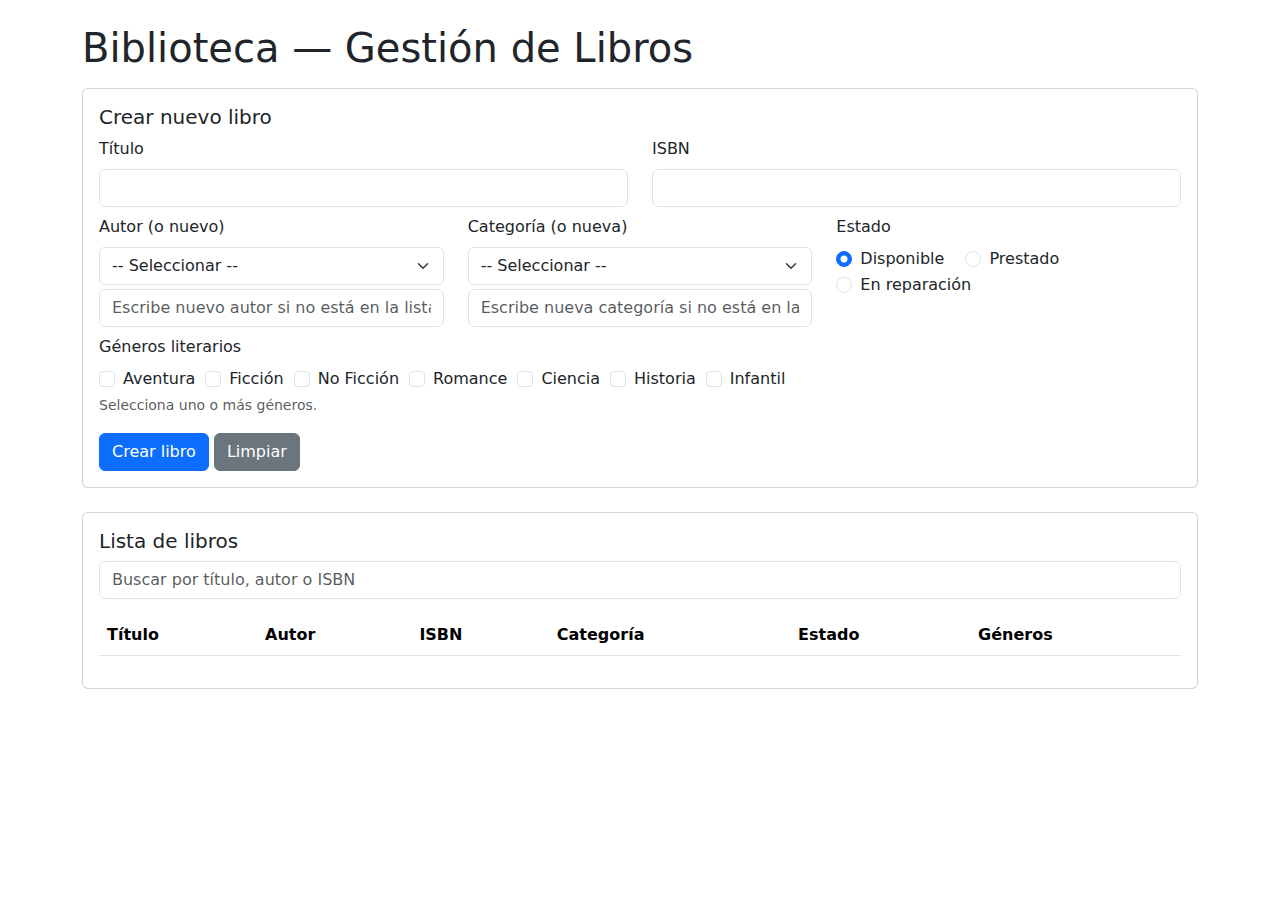
<file: frontend/index.html>
<!doctype html>
<html lang="es">
<head>
  <meta charset="utf-8" />
  <meta name="viewport" content="width=device-width,initial-scale=1" />
  <title>Biblioteca - CRUD Libros</title>
  <link href="https://cdn.jsdelivr.net/npm/bootstrap@5.3.2/dist/css/bootstrap.min.css" rel="stylesheet">
  <style>
    .genre-checkbox { margin-right: 10px; }
    .form-section { margin-bottom: 1rem; }
    .table-fixed { max-height: 400px; overflow: auto; display: block; }
  </style>
</head>
<body class="p-4">
  <div class="container">
    <h1 class="mb-3">Biblioteca — Gestión de Libros</h1>

    <!-- Formulario crear libro -->
    <div class="card mb-4">
      <div class="card-body">
        <h5 class="card-title">Crear nuevo libro</h5>
        <form id="bookForm">
          <div class="row">
            <div class="col-md-6 form-group mb-2">
              <label for="titulo" class="form-label">Título</label>
              <input id="titulo" name="titulo" class="form-control" required />
            </div>
            <div class="col-md-6 form-group mb-2">
              <label for="isbn" class="form-label">ISBN</label>
              <input id="isbn" name="isbn" class="form-control" required />
            </div>
          </div>

          <div class="row">
            <div class="col-md-4 form-group mb-2">
              <label for="authorSelect" class="form-label">Autor (o nuevo)</label>
              <select id="authorSelect" class="form-select"></select>
              <input id="author" name="author" class="form-control mt-1" placeholder="Escribe nuevo autor si no está en la lista" />
            </div>

            <div class="col-md-4 form-group mb-2">
              <label for="categorySelect" class="form-label">Categoría (o nueva)</label>
              <select id="categorySelect" class="form-select"></select>
              <input id="category" name="category" class="form-control mt-1" placeholder="Escribe nueva categoría si no está en la lista" />
            </div>

            <div class="col-md-4 form-group mb-2">
              <label class="form-label d-block">Estado</label>
              <div class="form-check form-check-inline">
                <input class="form-check-input" type="radio" name="state" id="stateDisponible" value="Disponible" checked>
                <label class="form-check-label" for="stateDisponible">Disponible</label>
              </div>
              <div class="form-check form-check-inline">
                <input class="form-check-input" type="radio" name="state" id="statePrestado" value="Prestado">
                <label class="form-check-label" for="statePrestado">Prestado</label>
              </div>
              <div class="form-check form-check-inline">
                <input class="form-check-input" type="radio" name="state" id="stateReparacion" value="En reparación">
                <label class="form-check-label" for="stateReparacion">En reparación</label>
              </div>
            </div>
          </div>

          <div class="form-section">
            <label class="form-label d-block">Géneros literarios</label>
            <div id="genresContainer" class="d-flex flex-wrap">
              <!-- checkboxes -->
            </div>
            <small class="text-muted">Selecciona uno o más géneros.</small>
          </div>

          <div class="mt-3">
            <button type="submit" class="btn btn-primary">Crear libro</button>
            <button id="clearBtn" type="button" class="btn btn-secondary">Limpiar</button>
          </div>
        </form>
      </div>
    </div>

    <!-- Tabla de libros -->
    <div class="card">
      <div class="card-body">
        <h5 class="card-title">Lista de libros</h5>
        <div class="mb-3">
          <input id="searchInput" class="form-control" placeholder="Buscar por título, autor o ISBN" />
        </div>
        <div class="table-responsive table-fixed">
          <table class="table table-striped" id="booksTable">
            <thead>
              <tr>
                <th>Título</th>
                <th>Autor</th>
                <th>ISBN</th>
                <th>Categoría</th>
                <th>Estado</th>
                <th>Géneros</th>
              </tr>
            </thead>
            <tbody></tbody>
          </table>
        </div>
      </div>
    </div>

  </div>

  <script>
    // Configuración: endpoint base (ajusta si tu backend corre en otra ruta/puerto)
    const API_BASE = window.location.origin.replace(/:\d+$/, ':8000'); // si sirves frontend por filesystem, asumimos backend en :8000

    const defaultGenres = ["Aventura","Ficción","No Ficción","Romance","Ciencia","Historia","Infantil"];
    const genresContainer = document.getElementById('genresContainer');
    const authorSelect = document.getElementById('authorSelect');
    const categorySelect = document.getElementById('categorySelect');
    const booksTableBody = document.querySelector('#booksTable tbody');
    const bookForm = document.getElementById('bookForm');
    const searchInput = document.getElementById('searchInput');
    const clearBtn = document.getElementById('clearBtn');

    function renderGenres() {
      genresContainer.innerHTML = '';
      for (const g of defaultGenres) {
        const id = `genre_${g.replace(/\s+/g,'_')}`;
        const wrapper = document.createElement('div');
        wrapper.className = 'form-check genre-checkbox';
        wrapper.innerHTML = `
          <input class="form-check-input" type="checkbox" value="${g}" id="${id}">
          <label class="form-check-label" for="${id}">${g}</label>
        `;
        genresContainer.appendChild(wrapper);
      }
    }

    function setSelectOptions(selectEl, items) {
      selectEl.innerHTML = '<option value="">-- Seleccionar --</option>';
      const unique = [...new Set(items)].sort();
      for (const it of unique) {
        const opt = document.createElement('option');
        opt.value = it;
        opt.textContent = it;
        selectEl.appendChild(opt);
      }
    }

    async function fetchBooks() {
      try {
        const res = await fetch(`${API_BASE}/books`);
        if (!res.ok) throw new Error('Error al obtener libros');
        const data = await res.json();
        return data;
      } catch (err) {
        console.error(err);
        return [];
      }
    }

    async function loadAndRenderBooks() {
      const books = await fetchBooks();
      // llenar comboboxes por autor y categoría usando los libros existentes
      setSelectOptions(authorSelect, books.map(b => b.author || ''));
      setSelectOptions(categorySelect, books.map(b => b.category || ''));

      // render tabla
      booksTableBody.innerHTML = '';
      const q = searchInput.value.trim().toLowerCase();
      for (const b of books) {
        const matches = !q || [b.titulo, b.author, b.isbn].join(' ').toLowerCase().includes(q);
        if (!matches) continue;
        const tr = document.createElement('tr');
        tr.innerHTML = `
          <td>${b.titulo}</td>
          <td>${b.author}</td>
          <td>${b.isbn}</td>
          <td>${b.category ?? ''}</td>
          <td>${b.state ?? ''}</td>
          <td>${(b.genres ?? []).join(', ')}</td>
        `;
        booksTableBody.appendChild(tr);
      }
    }

    function getSelectedGenres() {
      return Array.from(genresContainer.querySelectorAll('input[type="checkbox"]:checked')).map(i => i.value);
    }

    bookForm.addEventListener('submit', async (e) => {
      e.preventDefault();
      const titulo = document.getElementById('titulo').value.trim();
      const isbn = document.getElementById('isbn').value.trim();
      const authorInput = document.getElementById('author').value.trim();
      const categoryInput = document.getElementById('category').value.trim();
      const author = authorInput || authorSelect.value || 'Autor desconocido';
      const category = categoryInput || categorySelect.value || '';
      const state = document.querySelector('input[name="state"]:checked').value;
      const genres = getSelectedGenres();

      const payload = { titulo, isbn, author, category, state, genres };

      try {
        const res = await fetch(`${API_BASE}/books`, {
          method: 'POST',
          headers: { "Content-Type": "application/json" },
          body: JSON.stringify(payload)
        });
        const data = await res.json();
        if (!res.ok) {
          alert('Error al crear libro: ' + (data.detail || JSON.stringify(data)));
          return;
        }
        // refrescar lista
        await loadAndRenderBooks();
        bookForm.reset();
      } catch (err) {
        console.error(err);
        alert('Error al conectar con el backend');
      }
    });

    clearBtn.addEventListener('click', () => bookForm.reset());
    searchInput.addEventListener('input', loadAndRenderBooks);

    // inicializar UI
    renderGenres();
    loadAndRenderBooks();
  </script>
</body>
</html>
</file>
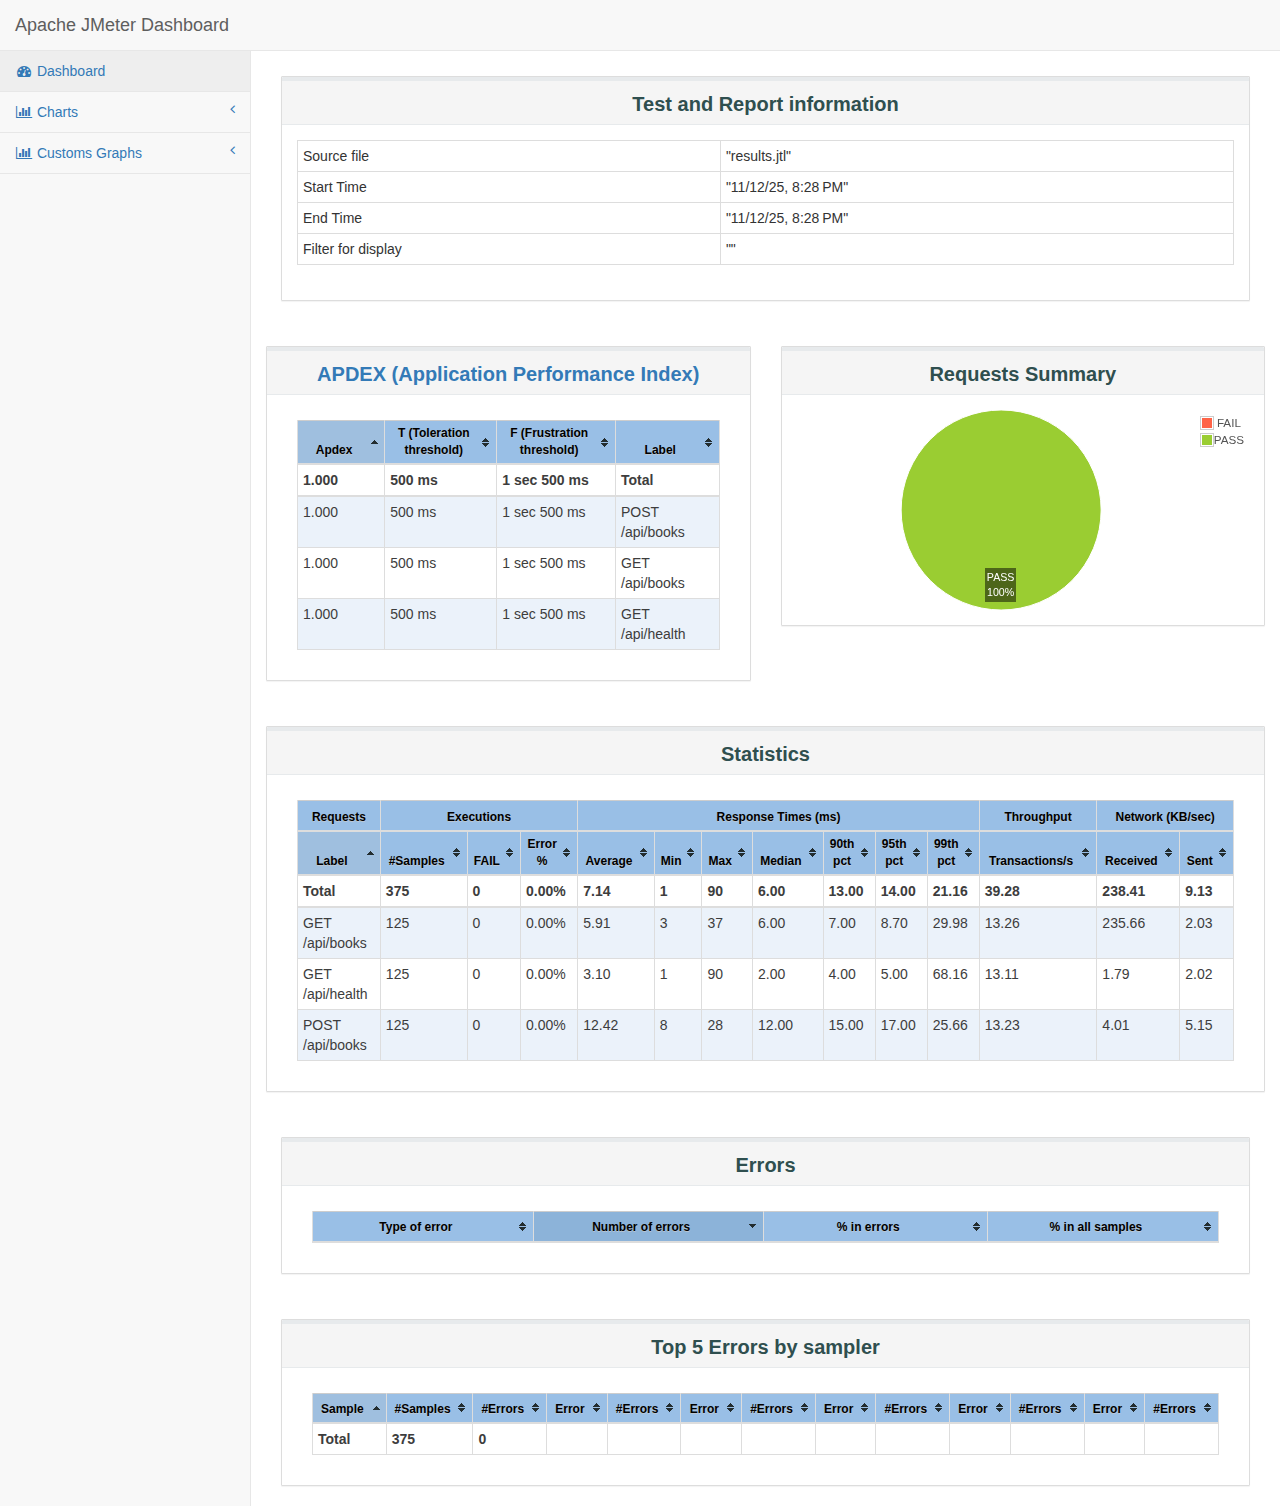
<file: jmeter/report/index.html>
<!DOCTYPE html>
<html lang="en">

<head>

    <meta charset="utf-8">
    <meta http-equiv="X-UA-Compatible" content="IE=edge">
    <meta name="viewport" content="width=device-width, initial-scale=1">
    <meta name="description" content="">
    <meta name="author" content="">

    <title>Apache JMeter Dashboard</title>

     <!-- Bootstrap Core CSS -->
    <link href="sbadmin2-1.0.7/bower_components/bootstrap/dist/css/bootstrap.min.css" rel="stylesheet">

    <!-- MetisMenu CSS -->
    <link href="sbadmin2-1.0.7/bower_components/metisMenu/dist/metisMenu.min.css" rel="stylesheet">

    <!-- Custom CSS -->
    <link href="sbadmin2-1.0.7/dist/css/sb-admin-2.css" rel="stylesheet">

    <!-- Dashboard css -->
    <link href="content/css/dashboard.css" rel="stylesheet">

    <!-- Table sorter -->
    <link href="content/css/theme.blue.css" rel="stylesheet">

    <!-- icon -->
    <link rel="icon" type="image/png" href="content/pages/icon-apache.png" />

    <!-- Custom Fonts -->
    <link href="sbadmin2-1.0.7/bower_components/font-awesome/css/font-awesome.min.css" rel="stylesheet" type="text/css">
</head>

<body>
    <div id="wrapper">
        <nav class="navbar navbar-default navbar-static-top" role="navigation" style="margin-bottom: 0">
            <div class="navbar-header">
                <button type="button" class="navbar-toggle" data-toggle="collapse" data-target=".navbar-collapse">
                    <span class="sr-only">Toggle navigation</span>
                    <span class="icon-bar"></span>
                    <span class="icon-bar"></span>
                    <span class="icon-bar"></span>
                </button>
                <a class="navbar-brand" href="index.html">Apache JMeter Dashboard</a>
            </div>
            <div class="navbar-default sidebar" role="navigation">
                <div class="sidebar-nav navbar-collapse">
                    <ul class="nav" id="side-menu">
                        <li>
                            <a href="index.html"><i class="fa fa-dashboard fa-fw"></i> Dashboard</a>
                        </li>
                        <li>
                            <a href="#"><i class="fa fa-bar-chart-o fa-fw"></i> Charts<span class="fa arrow"></span></a>
                            <ul class="nav nav-second-level">
                                <li>
                                    <a href="content/pages/OverTime.html">Over Time</a>
                                </li>
                                <li>
                                    <a href="content/pages/Throughput.html">Throughput</a>
                                </li>
                                <li>
                                    <a href="content/pages/ResponseTimes.html">Response Times</a>
                                </li>
                            </ul>
                            <!-- /.nav-second-level -->
                        </li>
                        
                        <li>
                            <a href="#"><i class="fa fa-bar-chart-o fa-fw"></i> Customs Graphs<span class="fa arrow"></span></a>
                            <ul class="nav nav-second-level">
                                <li>
                                    <a href="content/pages/CustomsGraphs.html">Over Time</a>
                                </li>
                            </ul>
                        </li>
                    </ul>
                </div>
            </div>
        </nav>
        <div id="page-wrapper">
            <div class="row">
                <div class="col-lg-12">
                     <div class="panel panel-default" >
                        <div class="panel-heading" style="text-align:center;">
                           <p class="dashboard-title">Test and Report information</p>
                        </div>
                        <div class="panel-body">
                        <table id="generalInfos" class="table table-bordered table-condensed " >
                            <tr>
                                <td>Source file</td>
                                <td>"results.jtl"</td>
                            </tr>
                            <tr>
                                <td>Start Time</td>
                                <td>"11/12/25, 8:28 PM"</td>
                            </tr>
                            <tr>
                                <td>End Time</td>
                                <td>"11/12/25, 8:28 PM"</td>
                            </tr>
                                <tr>
                                    <td>Filter for display</td>
                                    <td>""</td>
                                </tr>
                        </table>
                     </div>
                </div>
            </div>
            <div class="row">
                <div class="col-lg-6">
                    <div class="panel panel-default" style="text-align:center;">
                        <div class="panel-heading">
                           <p class="dashboard-title"><a href="https://en.wikipedia.org/wiki/Apdex" target="_blank">APDEX (Application Performance Index)</a></p>
                        </div>
                        <div class="panel-body">
                            <section id="apdex" class="col-md-12 table-responsive">
                                <table id="apdexTable" class="table table-bordered table-condensed tablesorter ">
                                </table>
                            </section>
                        </div>
                    </div>
                </div>
                <div class="col-lg-6" >
                    <div class="panel panel-default" style="text-align:center;">
                        <div class="panel-heading">
                           <p class="dashboard-title">Requests Summary</p>
                        </div>
                           <div class="panel-body">
                            <div class="flot-chart" style="height:200px;">
                                <div class="flot-chart-content" id="flot-requests-summary" style="height:200px;"/>
                            </div>
                        </div>
                    </div>
                </div>
            </div>
            <div class="col-lg-12">
                <div class="panel panel-default" style="text-align:center;">
                       <div class="panel-heading" >
                           <p class="dashboard-title">Statistics</p>
                       </div>
                <div class="panel-body ">
                    <section class="col-md-12 table-responsive">
                        <table id="statisticsTable" class="table table-bordered table-condensed tablesorter " >
                        </table>
                    </section>
                </div>
            </div>
            <div class="col-lg-12">
                <div class="panel panel-default" style="text-align:center;">
                    <div class="panel-heading">
                        <p class="dashboard-title">Errors</p>
                    </div>
                    <div class="panel-body">
                        <section class="col-md-12 table-responsive">
                            <table id="errorsTable" class="table table-bordered table-condensed tablesorter ">
                            </table>
                        </section>
                    </div>
                </div>
            </div>
            <div class="col-lg-12">
                <div class="panel panel-default" style="text-align:center;">
                    <div class="panel-heading">
                        <p class="dashboard-title">Top 5 Errors by sampler</p>
                    </div>
                    <div class="panel-body">
                        <section class="col-md-12 table-responsive">
                            <table id="top5ErrorsBySamplerTable" class="table table-bordered table-condensed tablesorter ">
                            </table>
                        </section>
                    </div>
                </div>
            </div>
        </div>
    </div>

    <!-- jQuery -->
    <script src="sbadmin2-1.0.7/bower_components/jquery/dist/jquery.min.js"></script>

    <!-- Bootstrap Core JavaScript -->
    <script src="sbadmin2-1.0.7/bower_components/bootstrap/dist/js/bootstrap.min.js"></script>
    <script src="sbadmin2-1.0.7/bower_components/flot/excanvas.min.js"></script>
    <script src="sbadmin2-1.0.7/bower_components/flot/jquery.flot.js"></script>
    <script src="sbadmin2-1.0.7/bower_components/flot/jquery.flot.pie.js"></script>
    <script src="sbadmin2-1.0.7/bower_components/flot/jquery.flot.resize.js"></script>
    <script src="sbadmin2-1.0.7/bower_components/flot/jquery.flot.time.js"></script>
    <script src="sbadmin2-1.0.7/bower_components/flot.tooltip/js/jquery.flot.tooltip.min.js"></script>
    <script src="sbadmin2-1.0.7/bower_components/flot-axislabels/jquery.flot.axislabels.js"></script>
    <!-- Metis Menu Plugin JavaScript -->
    <script src="sbadmin2-1.0.7/bower_components/metisMenu/dist/metisMenu.min.js"></script>

    <script src="content/js/dashboard-commons.js"></script>
    <script src="content/js/dashboard.js"></script>

    <!-- Custom Theme JavaScript -->
    <script src="sbadmin2-1.0.7/dist/js/sb-admin-2.js"></script>
    <script type="text/javascript" src="content/js/jquery.tablesorter.min.js"></script>

</body>

</html>
</file>
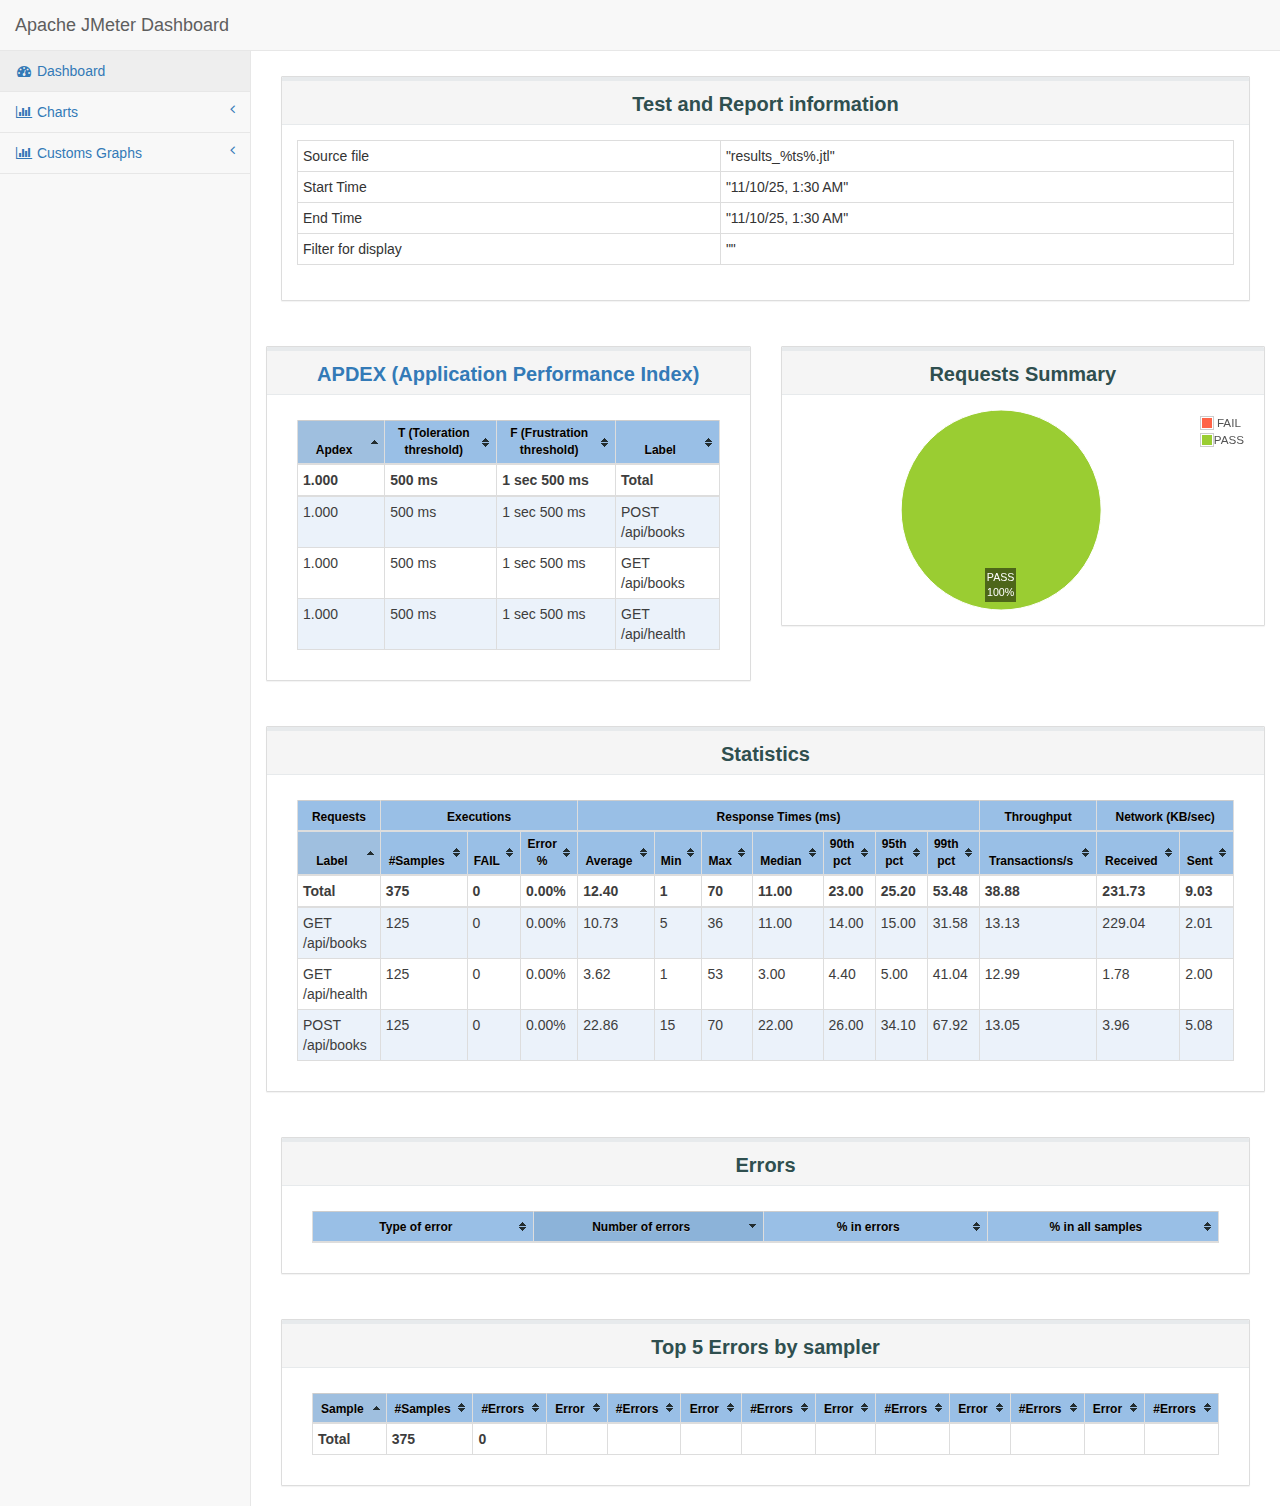
<file: jmeter/report_%ts%/index.html>
<!DOCTYPE html>
<html lang="en">

<head>

    <meta charset="utf-8">
    <meta http-equiv="X-UA-Compatible" content="IE=edge">
    <meta name="viewport" content="width=device-width, initial-scale=1">
    <meta name="description" content="">
    <meta name="author" content="">

    <title>Apache JMeter Dashboard</title>

     <!-- Bootstrap Core CSS -->
    <link href="sbadmin2-1.0.7/bower_components/bootstrap/dist/css/bootstrap.min.css" rel="stylesheet">

    <!-- MetisMenu CSS -->
    <link href="sbadmin2-1.0.7/bower_components/metisMenu/dist/metisMenu.min.css" rel="stylesheet">

    <!-- Custom CSS -->
    <link href="sbadmin2-1.0.7/dist/css/sb-admin-2.css" rel="stylesheet">

    <!-- Dashboard css -->
    <link href="content/css/dashboard.css" rel="stylesheet">

    <!-- Table sorter -->
    <link href="content/css/theme.blue.css" rel="stylesheet">

    <!-- icon -->
    <link rel="icon" type="image/png" href="content/pages/icon-apache.png" />

    <!-- Custom Fonts -->
    <link href="sbadmin2-1.0.7/bower_components/font-awesome/css/font-awesome.min.css" rel="stylesheet" type="text/css">
</head>

<body>
    <div id="wrapper">
        <nav class="navbar navbar-default navbar-static-top" role="navigation" style="margin-bottom: 0">
            <div class="navbar-header">
                <button type="button" class="navbar-toggle" data-toggle="collapse" data-target=".navbar-collapse">
                    <span class="sr-only">Toggle navigation</span>
                    <span class="icon-bar"></span>
                    <span class="icon-bar"></span>
                    <span class="icon-bar"></span>
                </button>
                <a class="navbar-brand" href="index.html">Apache JMeter Dashboard</a>
            </div>
            <div class="navbar-default sidebar" role="navigation">
                <div class="sidebar-nav navbar-collapse">
                    <ul class="nav" id="side-menu">
                        <li>
                            <a href="index.html"><i class="fa fa-dashboard fa-fw"></i> Dashboard</a>
                        </li>
                        <li>
                            <a href="#"><i class="fa fa-bar-chart-o fa-fw"></i> Charts<span class="fa arrow"></span></a>
                            <ul class="nav nav-second-level">
                                <li>
                                    <a href="content/pages/OverTime.html">Over Time</a>
                                </li>
                                <li>
                                    <a href="content/pages/Throughput.html">Throughput</a>
                                </li>
                                <li>
                                    <a href="content/pages/ResponseTimes.html">Response Times</a>
                                </li>
                            </ul>
                            <!-- /.nav-second-level -->
                        </li>
                        
                        <li>
                            <a href="#"><i class="fa fa-bar-chart-o fa-fw"></i> Customs Graphs<span class="fa arrow"></span></a>
                            <ul class="nav nav-second-level">
                                <li>
                                    <a href="content/pages/CustomsGraphs.html">Over Time</a>
                                </li>
                            </ul>
                        </li>
                    </ul>
                </div>
            </div>
        </nav>
        <div id="page-wrapper">
            <div class="row">
                <div class="col-lg-12">
                     <div class="panel panel-default" >
                        <div class="panel-heading" style="text-align:center;">
                           <p class="dashboard-title">Test and Report information</p>
                        </div>
                        <div class="panel-body">
                        <table id="generalInfos" class="table table-bordered table-condensed " >
                            <tr>
                                <td>Source file</td>
                                <td>"results_%ts%.jtl"</td>
                            </tr>
                            <tr>
                                <td>Start Time</td>
                                <td>"11/10/25, 1:30 AM"</td>
                            </tr>
                            <tr>
                                <td>End Time</td>
                                <td>"11/10/25, 1:30 AM"</td>
                            </tr>
                                <tr>
                                    <td>Filter for display</td>
                                    <td>""</td>
                                </tr>
                        </table>
                     </div>
                </div>
            </div>
            <div class="row">
                <div class="col-lg-6">
                    <div class="panel panel-default" style="text-align:center;">
                        <div class="panel-heading">
                           <p class="dashboard-title"><a href="https://en.wikipedia.org/wiki/Apdex" target="_blank">APDEX (Application Performance Index)</a></p>
                        </div>
                        <div class="panel-body">
                            <section id="apdex" class="col-md-12 table-responsive">
                                <table id="apdexTable" class="table table-bordered table-condensed tablesorter ">
                                </table>
                            </section>
                        </div>
                    </div>
                </div>
                <div class="col-lg-6" >
                    <div class="panel panel-default" style="text-align:center;">
                        <div class="panel-heading">
                           <p class="dashboard-title">Requests Summary</p>
                        </div>
                           <div class="panel-body">
                            <div class="flot-chart" style="height:200px;">
                                <div class="flot-chart-content" id="flot-requests-summary" style="height:200px;"/>
                            </div>
                        </div>
                    </div>
                </div>
            </div>
            <div class="col-lg-12">
                <div class="panel panel-default" style="text-align:center;">
                       <div class="panel-heading" >
                           <p class="dashboard-title">Statistics</p>
                       </div>
                <div class="panel-body ">
                    <section class="col-md-12 table-responsive">
                        <table id="statisticsTable" class="table table-bordered table-condensed tablesorter " >
                        </table>
                    </section>
                </div>
            </div>
            <div class="col-lg-12">
                <div class="panel panel-default" style="text-align:center;">
                    <div class="panel-heading">
                        <p class="dashboard-title">Errors</p>
                    </div>
                    <div class="panel-body">
                        <section class="col-md-12 table-responsive">
                            <table id="errorsTable" class="table table-bordered table-condensed tablesorter ">
                            </table>
                        </section>
                    </div>
                </div>
            </div>
            <div class="col-lg-12">
                <div class="panel panel-default" style="text-align:center;">
                    <div class="panel-heading">
                        <p class="dashboard-title">Top 5 Errors by sampler</p>
                    </div>
                    <div class="panel-body">
                        <section class="col-md-12 table-responsive">
                            <table id="top5ErrorsBySamplerTable" class="table table-bordered table-condensed tablesorter ">
                            </table>
                        </section>
                    </div>
                </div>
            </div>
        </div>
    </div>

    <!-- jQuery -->
    <script src="sbadmin2-1.0.7/bower_components/jquery/dist/jquery.min.js"></script>

    <!-- Bootstrap Core JavaScript -->
    <script src="sbadmin2-1.0.7/bower_components/bootstrap/dist/js/bootstrap.min.js"></script>
    <script src="sbadmin2-1.0.7/bower_components/flot/excanvas.min.js"></script>
    <script src="sbadmin2-1.0.7/bower_components/flot/jquery.flot.js"></script>
    <script src="sbadmin2-1.0.7/bower_components/flot/jquery.flot.pie.js"></script>
    <script src="sbadmin2-1.0.7/bower_components/flot/jquery.flot.resize.js"></script>
    <script src="sbadmin2-1.0.7/bower_components/flot/jquery.flot.time.js"></script>
    <script src="sbadmin2-1.0.7/bower_components/flot.tooltip/js/jquery.flot.tooltip.min.js"></script>
    <script src="sbadmin2-1.0.7/bower_components/flot-axislabels/jquery.flot.axislabels.js"></script>
    <!-- Metis Menu Plugin JavaScript -->
    <script src="sbadmin2-1.0.7/bower_components/metisMenu/dist/metisMenu.min.js"></script>

    <script src="content/js/dashboard-commons.js"></script>
    <script src="content/js/dashboard.js"></script>

    <!-- Custom Theme JavaScript -->
    <script src="sbadmin2-1.0.7/dist/js/sb-admin-2.js"></script>
    <script type="text/javascript" src="content/js/jquery.tablesorter.min.js"></script>

</body>

</html>
</file>
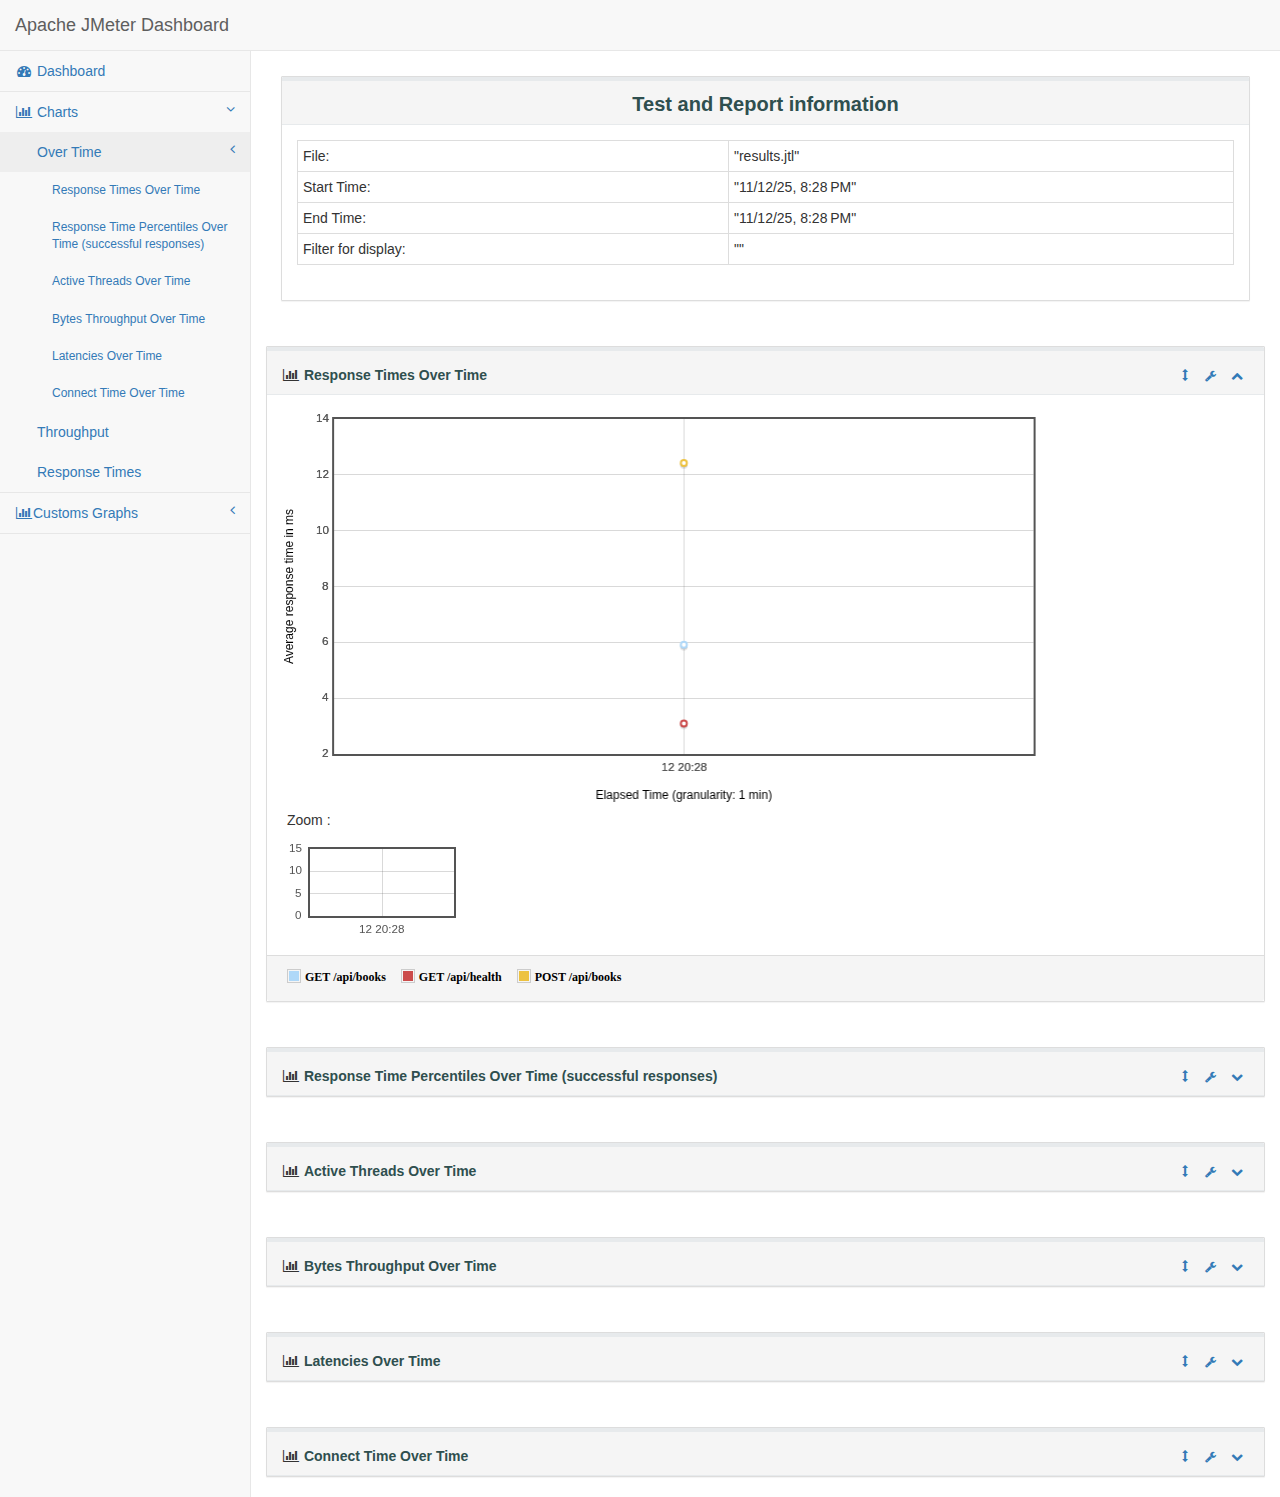
<file: jmeter/report/content/pages/OverTime.html>
<!DOCTYPE html>
<html lang="en">

<head>

    <meta charset="utf-8">
    <meta http-equiv="X-UA-Compatible" content="IE=edge">
    <meta name="viewport" content="width=device-width, initial-scale=1">
    <meta name="description" content="">
    <meta name="author" content="">

    <title>Apache JMeter Dashboard</title>

    <!-- Bootstrap Core CSS -->
    <link href="../../sbadmin2-1.0.7/bower_components/bootstrap/dist/css/bootstrap.min.css" rel="stylesheet">

    <!-- icone onglet -->
    <link rel="icon" type="image/png" href="icon-apache.png" />

    <!-- MetisMenu CSS -->
    <link href="../../sbadmin2-1.0.7/bower_components/metisMenu/dist/metisMenu.min.css" rel="stylesheet">

    <!-- Legends CSS -->
    <link href="../css/legends.css" rel="stylesheet">


    <!-- Custom CSS -->
    <link href="../../sbadmin2-1.0.7/dist/css/sb-admin-2.css" rel="stylesheet">

    <!-- Custom Fonts -->
    <link href="../../sbadmin2-1.0.7/bower_components/font-awesome/css/font-awesome.min.css" rel="stylesheet" type="text/css">

   <!-- JQuery UI style -->
    <link href="../css/jquery-ui.min.css" rel="stylesheet">
    <link href="../css/jquery-ui.structure.min.css" rel="stylesheet">
    <link href="../css/jquery-ui.theme.min.css" rel="stylesheet">
</head>

<body>

    <div id="wrapper">

        <!-- Navigation -->
        <nav class="navbar navbar-default navbar-static-top" role="navigation" style="margin-bottom: 0">
            <div class="navbar-header">
                <button type="button" class="navbar-toggle" data-toggle="collapse" data-target=".navbar-collapse">
                    <span class="sr-only">Toggle navigation</span>
                    <span class="icon-bar"></span>
                    <span class="icon-bar"></span>
                    <span class="icon-bar"></span>
                </button>
                <a class="navbar-brand" href="../../index.html">Apache JMeter Dashboard</a>
            </div>
            <!-- /.navbar-header -->


            <div class="navbar-default sidebar" role="navigation">
                <div class="sidebar-nav navbar-collapse">
                    <ul class="nav" id="side-menu">

                        <li>
                            <a href="../../index.html"><i class="fa fa-dashboard fa-fw"></i> Dashboard</a>
                        </li>
                        <li>
                            <a href="#"><i class="fa fa-bar-chart-o fa-fw"></i> Charts<span class="fa arrow"></span></a>
                            <ul class="nav nav-second-level">
                                <li>
                                    <a href="OverTime.html">Over Time<span class="fa arrow"></span></a>
                                    <ul class="nav nav-third-level in" id="submenu">
                                        <li>
                                            <a href="OverTime.html#responseTimesOverTime" onclick="$('#bodyResponseTimeOverTime').collapse('show');">
                                                Response Times Over Time
                                            </a>
                                        </li>
                                        <li>
                                            <a href="OverTime.html#responseTimePercentilesOverTime" onclick="$('#bodyResponseTimePercentilesOverTime').collapse('show');">
                                                Response Time Percentiles Over Time (successful responses)
                                            </a>
                                        </li>
                                        <li>
                                            <a href="OverTime.html#activeThreadsOverTime" onclick="$('#bodyActiveThreadsOverTime').collapse('show');">
                                                Active Threads Over Time
                                            </a>
                                        </li>
                                        <li>
                                            <a href="OverTime.html#bytesThroughputOverTime" onclick="$('#bodyBytesThroughputOverTime').collapse('show');">
                                                Bytes Throughput Over Time
                                            </a>
                                        </li>
                                        <li>
                                            <a href="OverTime.html#latenciesOverTime" onclick="$('#bodyLatenciesOverTime').collapse('show');">
                                                Latencies Over Time
                                            </a>
                                        </li>
                                        <li>
                                            <a href="OverTime.html#connectTimeOverTime" onclick="$('#bodyConnectTimeOverTime').collapse('show');">
                                                Connect Time Over Time
                                            </a>
                                        </li>
                                    </ul>
                                </li>
                                <li>
                                    <a href="Throughput.html">Throughput</a>
                                </li>
                                <li>
                                    <a href="ResponseTimes.html">Response Times</a>
                                </li>
                            </ul>
                            <!-- /.nav-second-level -->
                        </li>

                        <li>
                            <a href="#"><i class="fa fa-bar-chart-o fa-fw"></i>Customs Graphs<span class="fa arrow"></span></a>
                            <ul class="nav nav-second-level">
                                <li>
                                    <a href="CustomsGraphs.html">Over Time</a>
                                </li>
                            </ul>
                        </li>

                    </ul>
                </div>
                <!-- /.sidebar-collapse -->
            </div>
            <!-- /.navbar-static-side -->
        </nav>
        <!--modal-->
        <div class="modal fade" id="myModal" tabindex="-1" role="dialog" aria-labelledby="myModalLabel" aria-hidden="true">
          <div class="modal-dialog" style="width:90%;height: 5%;">
            <div class="modal-content">
              <div class="modal-header">
                <button type="button" class="close" data-dismiss="modal" aria-label="Close"><span aria-hidden="true">&times;</span></button>
                <h4 class="modal-title" id="myModalLabel">Zoom</h4>
              </div>
              <div class="modal-body">
                <div class="flot-chart">
                    <div class="flot-chart-content" id="flot-modal-content"></div>
                </div>
              </div>
              <div class="modal-footer" id="modalFooter">
                <p id="legendModal" hidden></p>
                <ul id="choicesModal" class="legend"></ul>
              </div>
            </div>
          </div>
        </div>

        <div id="page-wrapper">
            <div class="row">
                <div class="col-lg-12">
                     <div class="panel panel-default" >
                        <div class="panel-heading" style="text-align:center;">
                           <p class="dashboard-title">Test and Report information</p>
                        </div>
                        <div class="panel-body">
                        <table id="generalInfos" class="table table-bordered table-condensed " >
                            <tr>
                                <td>File:</td>
                                <td>"results.jtl"</td>
                            </tr>
                            <tr>
                                <td>Start Time:</td>
                                <td>"11/12/25, 8:28 PM"</td>
                            </tr>
                            <tr>
                                <td>End Time:</td>
                                <td>"11/12/25, 8:28 PM"</td>
                            </tr>
                                <tr>
                                    <td>Filter for display:</td>
                                    <td>""</td>
                                </tr>
                        </table>
                     </div>
                </div>
            </div>
            <!-- /.row -->
            <div class="row" id="graphContainer">

            <!-- /.col-lg-6 -->
            <div class="col-lg-12 portlet" id="responseTimesOverTime">
                    <div class="panel panel-default">
                        <div class="panel-heading portlet-header">
                             <i  class="fa fa-bar-chart-o fa-fw" ></i> 
                            <span type="button" class="span-title dropdown-toggle click-title" data-toggle="collapse" href="#bodyResponseTimeOverTime" aria-expanded="true" aria-controls="bodyResponseTimeOverTime">Response Times Over Time</span>
                             <div class="pull-right">
                                <div class="btn-group">
                                    <a class="btn btn-link btn-xs">
                                        <i class="glyphicon glyphicon-resize-vertical"></i>
                                    </a>
                                    <button type="button" class="btn btn-link btn-xs dropdown-toggle" data-toggle="dropdown">
                                        <i class="fa fa-wrench"></i>
                                    </button>
                                    <ul class="dropdown-menu dropdown-user">
                                        <li><a href="#bodyResponseTimeOverTime" onClick="checkAll('choicesResponseTimesOverTime');">Display all samples</a>
                                        </li>
                                        <li><a href="#bodyResponseTimeOverTime" onClick="uncheckAll('choicesResponseTimesOverTime');">Hide all samples</a>
                                        </li>
                                        <li><a href="#bodyResponseTimeOverTime" onclick="exportToPNG('flotResponseTimesOverTime', this);">Save as PNG</a></li>
                                    </ul>
                                    <button type="button" class="btn btn-link btn-xs dropdown-toggle" data-toggle="collapse" href="#bodyResponseTimeOverTime" aria-expanded="true" aria-controls="bodyResponseTimeOverTime">
                                        <i class="fa fa-chevron-up"></i>
                                    </button>
                                </div>
                            </div>
                        </div>
                        <!-- /.panel-heading -->
                        <div class="collapse in portlet-content" id="bodyResponseTimeOverTime">
                            <div class="panel-body" id="collapseResponseTimesOverTime">
                                <div class="flot-chart">
                                    <div class="flot-chart-content" id="flotResponseTimesOverTime" style="float: left; width:80%;"></div>
                                    <div style="float:left;margin-left:5px">
                                        <p>Zoom :</p>
                                        <div id="overviewResponseTimesOverTime" style="width:190px;height:100px;"></div>
                                    </div>
                                </div>
                            </div>
                            <div class="panel-footer" id="footerResponseTimesOverTime">
                                <p id="legendResponseTimesOverTime" hidden></p>
                                <ul id="choicesResponseTimesOverTime" class="legend"></ul>
                            </div>
                        </div>
                        <!-- /.panel-body -->
                    </div>
                    <!-- /.panel -->
                </div>
                <!-- /.col-lg-12 -->
                
                <!-- /.col-lg-12 -->
                <div class="col-lg-12 portlet" id="responseTimePercentilesOverTime">
                    <div class="panel panel-default">
                        <div class="panel-heading portlet-header">
                            <i class="fa fa-bar-chart-o fa-fw"></i>
                            <span type="button" class="dropdown-toggle click-title span-title" data-toggle="collapse" href="#bodyResponseTimePercentilesOverTime" aria-expanded="true" aria-controls="bodyResponseTimePercentilesOverTime">Response Time Percentiles Over Time (successful responses)</span>
                            <div class="pull-right">
                                <div class="btn-group">
                                    <a class="btn btn-link btn-xs">
                                        <i class="glyphicon glyphicon-resize-vertical"></i>
                                    </a>
                                    <button type="button" class="btn btn-link btn-xs dropdown-toggle" data-toggle="dropdown">
                                        <i class="fa fa-wrench"></i>
                                    </button>
                                    <ul class="dropdown-menu dropdown-user">
                                        <li><a href="#responseTimePercentilesOverTime" onClick="checkAll('choicesResponseTimePercentilesOverTime');">Display all samples</a>
                                        </li>
                                        <li><a href="#responseTimePercentilesOverTime" onClick="uncheckAll('choicesResponseTimePercentilesOverTime');">Hide all samples</a>
                                        </li>
                                        <li><a href="#responseTimePercentilesOverTime" onclick="exportToPNG('flotResponseTimePercentilesOverTime', this);">Save as PNG</a></li>
                                    </ul>
                                    <button type="button" class="btn btn-link btn-xs dropdown-toggle" data-toggle="collapse" href="#bodyResponseTimePercentilesOverTime" aria-expanded="true" aria-controls="bodyResponseTimePercentilesOverTime">
                                        <i class="fa fa-chevron-down"></i>
                                    </button>
                                </div>
                            </div>
                        </div>
                        <!-- /.panel-heading -->
                        <div class="collapse out portlet-content" id="bodyResponseTimePercentilesOverTime">
                            <div class="panel-body" id="collapseConnectTime">
                                <div class="flot-chart">
                                    <div class="flot-chart-content" id="flotResponseTimePercentilesOverTime" style="float: left; width:80%;"></div>
                                    <div style="float:left;margin-left:5px">
                                        <p>Zoom :</p>
                                        <div id="overviewResponseTimePercentilesOverTime" style="width:190px;height:100px;"></div>
                                    </div>
                                </div>
                            </div>
                            <div class="panel-footer" id="footerResponseTimePercentilesOverTime">
                                    <p id="legendResponseTimePercentilesOverTime" hidden></p>
                                    <ul id="choicesResponseTimePercentilesOverTime" class="legend"></ul>
                            </div>
                        </div>
                        <!-- /.panel-body -->

                    </div>
                    <!-- /.panel -->
                </div>
                <!-- /.col-lg-12 -->
                
                <div class="col-lg-12 portlet" id="activeThreadsOverTime">
                    <div class="panel panel-default" >
                        <div class="panel-heading portlet-header">
                           <i class="fa fa-bar-chart-o fa-fw"> </i>  <span type="button" class="span-title dropdown-toggle click-title" data-toggle="collapse" href="#bodyActiveThreadsOverTime" aria-expanded="true" aria-controls="bodyActiveThreadsOverTime">Active Threads Over Time</span>
                           <div class="pull-right">
                                <div class="btn-group">
                                    <a class="drag btn btn-link btn-xs">
                                        <i class="glyphicon glyphicon-resize-vertical"></i>
                                    </a>
                                    <button type="button" class="btn btn-link btn-xs dropdown-toggle" data-toggle="dropdown">
                                        <i class="fa fa-wrench"></i>
                                    </button>
                                    <ul class="dropdown-menu dropdown-user">
                                        <li><a href="#activeThreadsOverTime" onClick="checkAll('choicesActiveThreadsOverTime');">Display all samples</a>
                                        </li>
                                        <li><a href="#activeThreadsOverTime" onClick="uncheckAll('choicesActiveThreadsOverTime');">Hide all samples</a>
                                        </li>
                                        <li><a href="#activeThreadsOverTime" onclick="exportToPNG('flotActiveThreadsOverTime', this);">Save as PNG</a></li>
                                    </ul>
                                    <button type="button" class="btn btn-link btn-xs dropdown-toggle" data-toggle="collapse" href="#bodyActiveThreadsOverTime" aria-expanded="true" aria-controls="bodyActiveThreadsOverTime">
                                        <i class="fa fa-chevron-down"></i>
                                    </button>
                                </div>
                            </div>
                        </div>
                        <!-- /.panel-heading -->
                        <div class="collapse out portlet-content" id="bodyActiveThreadsOverTime">
                            <div class="panel-body" id="collapseActiveThreadsOverTime">
                                <div class="flot-chart">
                                    <div class="flot-chart-content" id="flotActiveThreadsOverTime" style="float: left; width:80%;"></div>
                                    <div style="float:left;margin-left:5px">
                                        <p>Zoom :</p>
                                        <div id="overviewActiveThreadsOverTime" style="width:190px;height:100px;"></div>
                                    </div>
                                </div>
                            </div>
                            <div class="panel-footer" id="footerActiveThreadsOverTime">
                                    <p id="legendActiveThreadsOverTime" hidden></p>
                                    <ul id="choicesActiveThreadsOverTime" class="legend">

                                    </ul>
                                </div>
                        </div>
                        <!-- /.panel-body -->
                    </div>
                    <!-- /.panel -->
                </div>
                

                <div class="col-lg-12 portlet" id="bytesThroughputOverTime">
                    <div class="panel panel-default">
                        <div class="panel-heading portlet-header">
                             <i class="fa fa-bar-chart-o fa-fw" ></i> <span type="button" class="dropdown-toggle click-title span-title" data-toggle="collapse" href="#bodyBytesThroughputOverTime" aria-expanded="true" aria-controls="bodyBytesThroughputOverTime">Bytes Throughput Over Time</span>
                           <div class="pull-right">
                                <div class="btn-group">
                                    <a class="btn btn-link btn-xs">
                                        <i class="glyphicon glyphicon-resize-vertical"></i>
                                    </a>
                                    <button type="button" class="btn btn-link btn-xs dropdown-toggle" data-toggle="dropdown">
                                        <i class="fa fa-wrench"></i>
                                    </button>
                                    <ul class="dropdown-menu dropdown-user">
                                        <li><a href="#bytesThroughputOverTime" onClick="checkAll('choicesBytesThroughputOverTime');">Display all samples</a>
                                        </li>
                                        <li><a href="#bytesThroughputOverTime" onClick="uncheckAll('choicesBytesThroughputOverTime');">Hide all samples</a>
                                        </li>
                                        <li><a href="#bytesThroughputOverTime" onclick="exportToPNG('flotBytesThroughputOverTime', this);">Save as PNG</a></li>
                                    </ul>
                                    <button type="button" class="btn btn-link btn-xs dropdown-toggle" data-toggle="collapse" href="#bodyBytesThroughputOverTime" aria-expanded="true" aria-controls="bodyBytesThroughputOverTime">
                                        <i class="fa fa-chevron-down"></i>
                                    </button>
                                </div>
                            </div>
                        </div>
                        <!-- /.panel-heading -->
                        <div class="collapse out portlet-content" id="bodyBytesThroughputOverTime">
                            <div class="panel-body " id="collapseBytes">
                                <div class="flot-chart">
                                    <div class="flot-chart-content" id="flotBytesThroughputOverTime" style="float: left; width:80%;"></div>
                                    <div style="float:left;margin-left:5px">
                                        <p>Zoom :</p>
                                        <div id="overviewBytesThroughputOverTime" style="width:190px;height:100px;"></div>
                                    </div>
                                </div>
                            </div>
                            <!-- /.panel-body -->
                            <div class="panel-footer" id="footerBytesThroughputOverTime">
                                <p id="legendBytesThroughputOverTime" hidden></p>
                                <ul id="choicesBytesThroughputOverTime" class="legend"></ul>
                            </div>
                        </div>
                    </div>
                    <!-- /.panel -->
                </div>

                <!-- /.col-lg-6 -->
                <div class="col-lg-12 portlet" id="latenciesOverTime">
                    <div class="panel panel-default">
                        <div class="panel-heading portlet-header">
                            <i class="fa fa-bar-chart-o fa-fw"></i>
                            <span type="button" class="dropdown-toggle click-title span-title" data-toggle="collapse" href="#bodyLatenciesOverTime" aria-expanded="true" aria-controls="bodyLatenciesOverTime">Latencies Over Time</span>
                            <div class="pull-right">
                                <div class="btn-group">
                                    <a class="btn btn-link btn-xs">
                                        <i class="glyphicon glyphicon-resize-vertical"></i>
                                    </a>
                                    <button type="button" class="btn btn-link btn-xs dropdown-toggle" data-toggle="dropdown">
                                        <i class="fa fa-wrench"></i>
                                    </button>
                                    <ul class="dropdown-menu dropdown-user">
                                        <li><a href="#latenciesOverTime" onClick="checkAll('choicesLatenciesOverTime');">Display all samples</a>
                                        </li>
                                        <li><a href="#latenciesOverTime" onClick="uncheckAll('choicesLatenciesOverTime');">Hide all samples</a>
                                        </li>
                                        <li><a href="#latenciesOverTime" onclick="exportToPNG('flotLatenciesOverTime', this);">Save as PNG</a></li>
                                    </ul>
                                    <button type="button" class="btn btn-link btn-xs dropdown-toggle" data-toggle="collapse" href="#bodyLatenciesOverTime" aria-expanded="true" aria-controls="bodyLatenciesOverTime">
                                        <i class="fa fa-chevron-down"></i>
                                    </button>
                                </div>
                            </div>
                        </div>
                        <!-- /.panel-heading -->
                        <div class="collapse out portlet-content" id="bodyLatenciesOverTime">
                            <div class="panel-body" id="collapseLatencies">
                                <div class="flot-chart">
                                    <div class="flot-chart-content" id="flotLatenciesOverTime" style="float: left; width:80%;"></div>
                                    <div style="float:left;margin-left:5px">
                                        <p>Zoom :</p>
                                        <div id="overviewLatenciesOverTime" style="width:190px;height:100px;"></div>
                                    </div>
                                </div>
                            </div>
                            <div class="panel-footer" id="footerLatenciesOverTime">
                                    <p id="legendLatenciesOverTime" hidden></p>
                                    <ul id="choicesLatenciesOverTime" class="legend"></ul>
                            </div>
                        </div>
                        <!-- /.panel-body -->

                    </div>
                    <!-- /.panel -->
                </div>

                <!-- /.col-lg-6 -->
                <div class="col-lg-12 portlet" id="connectTimeOverTime">
                    <div class="panel panel-default">
                        <div class="panel-heading portlet-header">
                            <i class="fa fa-bar-chart-o fa-fw"></i>
                            <span type="button" class="dropdown-toggle click-title span-title" data-toggle="collapse" href="#bodyConnectTimeOverTime" aria-expanded="true" aria-controls="bodyConnectTimeOverTime">Connect Time Over Time</span>
                            <div class="pull-right">
                                <div class="btn-group">
                                    <a class="btn btn-link btn-xs">
                                        <i class="glyphicon glyphicon-resize-vertical"></i>
                                    </a>
                                    <button type="button" class="btn btn-link btn-xs dropdown-toggle" data-toggle="dropdown">
                                        <i class="fa fa-wrench"></i>
                                    </button>
                                    <ul class="dropdown-menu dropdown-user">
                                        <li><a href="#connectTimeOverTime" onClick="checkAll('choicesConnectTimeOverTime');">Display all samples</a>
                                        </li>
                                        <li><a href="#connectTimeOverTime" onClick="uncheckAll('choicesConnectTimeOverTime');">Hide all samples</a>
                                        </li>
                                        <li><a href="#connectTimeOverTime" onclick="exportToPNG('flotConnectTimeOverTime', this);">Save as PNG</a></li>
                                    </ul>
                                    <button type="button" class="btn btn-link btn-xs dropdown-toggle" data-toggle="collapse" href="#bodyConnectTimeOverTime" aria-expanded="true" aria-controls="bodyConnectTimeOverTime">
                                        <i class="fa fa-chevron-down"></i>
                                    </button>
                                </div>
                            </div>
                        </div>
                        <!-- /.panel-heading -->
                        <div class="collapse out portlet-content" id="bodyConnectTimeOverTime">
                            <div class="panel-body" id="collapseConnectTime">
                                <div class="flot-chart">
                                    <div class="flot-chart-content" id="flotConnectTimeOverTime" style="float: left; width:80%;"></div>
                                    <div style="float:left;margin-left:5px">
                                        <p>Zoom :</p>
                                        <div id="overviewConnectTimeOverTime" style="width:190px;height:100px;"></div>
                                    </div>
                                </div>
                            </div>
                            <div class="panel-footer" id="footerConnectTimeOverTime">
                                    <p id="legendConnectTimeOverTime" hidden></p>
                                    <ul id="choicesConnectTimeOverTime" class="legend"></ul>
                            </div>
                        </div>
                        <!-- /.panel-body -->

                    </div>
                    <!-- /.panel -->
                </div>
                <!-- /.col-lg-6 -->
            </div>
            <!-- /.row -->
        </div>
        <!-- /#page-wrapper -->

    </div>
    <!-- /#wrapper -->

    <!-- jQuery -->
    <script src="../../sbadmin2-1.0.7/bower_components/jquery/dist/jquery.min.js"></script>

    <!-- Bootstrap Core JavaScript -->
    <script src="../../sbadmin2-1.0.7/bower_components/bootstrap/dist/js/bootstrap.min.js"></script>

    <!-- Metis Menu Plugin JavaScript -->
    <script src="../../sbadmin2-1.0.7/bower_components/metisMenu/dist/metisMenu.min.js"></script>

    <!-- Flot Charts JavaScript -->
    <script src="../../sbadmin2-1.0.7/bower_components/flot/excanvas.min.js"></script>
    <script src="../../sbadmin2-1.0.7/bower_components/flot/jquery.flot.js"></script>
    <script src="../../sbadmin2-1.0.7/bower_components/flot/jquery.flot.pie.js"></script>
    <script src="../../sbadmin2-1.0.7/bower_components/flot/jquery.flot.resize.js"></script>
    <script src="../../sbadmin2-1.0.7/bower_components/flot/jquery.flot.canvas.js"></script>
    <script src="../../sbadmin2-1.0.7/bower_components/flot/jquery.flot.time.js"></script>
    <script src="../../sbadmin2-1.0.7/bower_components/flot/jquery.flot.selection.js"></script>
    <script src="../../sbadmin2-1.0.7/bower_components/flot.tooltip/js/jquery.flot.tooltip.min.js"></script>
    <script src="../../sbadmin2-1.0.7/bower_components/flot-axislabels/jquery.flot.axislabels.js"></script>
    <script src="../js/jquery.flot.stack.js"></script>
    <script src="../js/hashtable.js"></script>
    <script src="../js/jquery.numberformatter-1.2.3.min.js"></script>
    <script src="../js/curvedLines.js"></script>
    <script src="../js/dashboard-commons.js"></script>
    <script src="../js/graph.js"></script>
    <script src="../js/jquery-ui.min.js"></script>
    <script src="../js/jquery.cookie.js"></script>
    <!-- Custom Theme JavaScript -->
    <script src="../../sbadmin2-1.0.7/dist/js/sb-admin-2.js"></script>

</body>

</html>
</file>
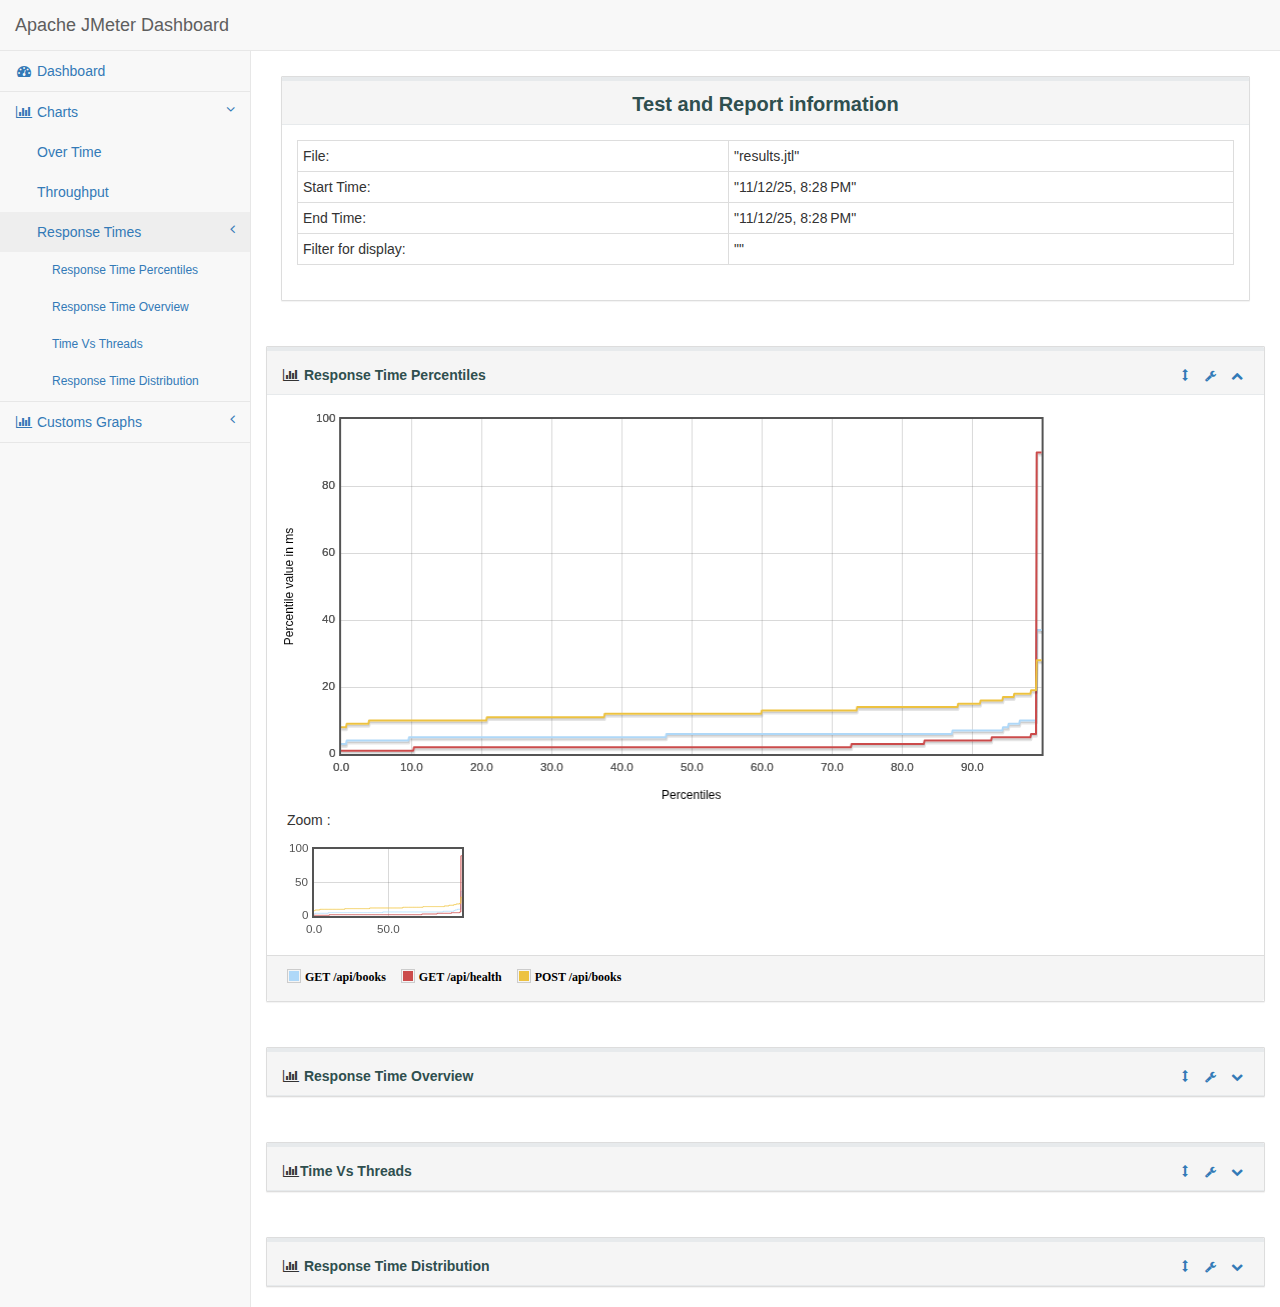
<file: jmeter/report/content/pages/ResponseTimes.html>
<!DOCTYPE html>
<html lang="en">

<head>

    <meta charset="utf-8">
    <meta http-equiv="X-UA-Compatible" content="IE=edge">
    <meta name="viewport" content="width=device-width, initial-scale=1">
    <meta name="description" content="">
    <meta name="author" content="">

    <title>Apache JMeter Dashboard</title>

    <!-- Bootstrap Core CSS -->
    <link href="../../sbadmin2-1.0.7/bower_components/bootstrap/dist/css/bootstrap.min.css" rel="stylesheet">

    <!-- icone onglet -->
    <link rel="icon" type="image/png" href="icon-apache.png" />

    <!-- MetisMenu CSS -->
    <link href="../../sbadmin2-1.0.7/bower_components/metisMenu/dist/metisMenu.min.css" rel="stylesheet">

    <!-- Legends CSS -->
    <link href="../css/legends.css" rel="stylesheet">


    <!-- Custom CSS -->
    <link href="../../sbadmin2-1.0.7/dist/css/sb-admin-2.css" rel="stylesheet">

    <!-- Custom Fonts -->
    <link href="../../sbadmin2-1.0.7/bower_components/font-awesome/css/font-awesome.min.css" rel="stylesheet" type="text/css">

   <!-- JQuery UI style -->
    <link href="../css/jquery-ui.min.css" rel="stylesheet">
    <link href="../css/jquery-ui.structure.min.css" rel="stylesheet">
    <link href="../css/jquery-ui.theme.min.css" rel="stylesheet">
</head>

<body>

    <div id="wrapper">

        <!-- Navigation -->
        <nav class="navbar navbar-default navbar-static-top" role="navigation" style="margin-bottom: 0">
            <div class="navbar-header">
                <button type="button" class="navbar-toggle" data-toggle="collapse" data-target=".navbar-collapse">
                    <span class="sr-only">Toggle navigation</span>
                    <span class="icon-bar"></span>
                    <span class="icon-bar"></span>
                    <span class="icon-bar"></span>
                </button>
                <a class="navbar-brand" href="../../index.html">Apache JMeter Dashboard</a>
            </div>
            <!-- /.navbar-header -->


            <div class="navbar-default sidebar" role="navigation">
                <div class="sidebar-nav navbar-collapse">
                    <ul class="nav" id="side-menu">

                        <li>
                            <a href="../../index.html"><i class="fa fa-dashboard fa-fw"></i> Dashboard</a>
                        </li>
                        <li>
                            <a href="#"><i class="fa fa-bar-chart-o fa-fw"></i> Charts<span class="fa arrow"></span></a>
                            <ul class="nav nav-second-level">
                                <li>
                                    <a href="OverTime.html">Over Time</a>

                                </li>
                                <li>
                                    <a href="Throughput.html">Throughput</a>
                                </li>
                                <li>
                                    <a href="ResponseTimes.html">Response Times<span class="fa arrow"></span></a>

                                    <ul class="nav nav-third-level in" id="submenu">
                                        <li>
                                            <a href="ResponseTimes.html#responseTimePercentiles" onclick="$('#bodyResponseTimePercentiles').collapse('show');">
                                                Response Time Percentiles
                                            </a>
                                        </li>
                                        <li>
                                            <a href="ResponseTimes.html#syntheticResponseTimeDistribution" onclick="$('#bodySyntheticResponseTimeDistribution').collapse('show');">
                                                Response Time Overview
                                            </a>
                                        </li>
                                        <li>
                                            <a href="ResponseTimes.html#timeVsThreads" onclick="$('#bodyTimeVsThreads').collapse('show');">Time Vs Threads</a>
                                        </li>
                                        <li>
                                            <a href="ResponseTimes.html#responseTimeDistribution" onclick="$('#bodyResponseTimeDistribution').collapse('show');">
                                                Response Time Distribution
                                            </a>
                                        </li>
                                    </ul>

                                </li>
                            </ul>
                            <!-- /.nav-second-level -->
                        </li>
                        <li>
                            <a href="#"><i class="fa fa-bar-chart-o fa-fw"></i> Customs Graphs<span class="fa arrow"></span></a>
                            <ul class="nav nav-second-level">
                                <li>
                                    <a href="CustomsGraphs.html">Over Time</a>
                                </li>
                            </ul>
                        </li>
                    </ul>
                </div>
                <!-- /.sidebar-collapse -->
            </div>
            <!-- /.navbar-static-side -->
        </nav>

        <div id="page-wrapper">
            <div class="row">
                <div class="col-lg-12">
                     <div class="panel panel-default" >
                        <div class="panel-heading" style="text-align:center;">
                           <p class="dashboard-title">Test and Report information</p>
                        </div>
                        <div class="panel-body">
                        <table id="generalInfos" class="table table-bordered table-condensed " >
                            <tr>
                                <td>File:</td>
                                <td>"results.jtl"</td>
                            </tr>
                            <tr>
                                <td>Start Time:</td>
                                <td>"11/12/25, 8:28 PM"</td>
                            </tr>
                            <tr>
                                <td>End Time:</td>
                                <td>"11/12/25, 8:28 PM"</td>
                            </tr>
                                <tr>
                                    <td>Filter for display:</td>
                                    <td>""</td>
                                </tr>
                        </table>
                     </div>
                </div>
            </div>
            <!-- /.row -->
            <div class="row" id="graphContainer">
                <div class="col-lg-12 portlet" id="responseTimePercentiles">
                    <div class="panel panel-default">
                        <div class="panel-heading portlet-header">
                            <i class="fa fa-bar-chart-o fa-fw"></i>  <span type="button" class="span-title dropdown-toggle click-title" data-toggle="collapse" href="#bodyResponseTimePercentiles" aria-expanded="true" aria-controls="bodyResponseTimePercentiles">Response Time Percentiles</span>
                            <div class="pull-right">
                                <div class="btn-group">
                                    <a class="drag btn btn-link btn-xs">
                                        <i class="glyphicon glyphicon-resize-vertical"></i>
                                    </a>
                                    <button type="button" class="btn btn-link btn-xs dropdown-toggle" data-toggle="dropdown">
                                        <i class="fa fa-wrench"></i>
                                    </button>
                                    <ul class="dropdown-menu dropdown-user">
                                        <li><a href="#responseTimePercentiles" onClick="checkAll('choicesResponseTimePercentiles');">Display all samples</a>
                                        </li>
                                        <li><a href="#responseTimePercentiles" onClick="uncheckAll('choicesResponseTimePercentiles');">Hide all samples</a>
                                        </li>
                                        <li><a href="#responseTimePercentiles" onclick="exportToPNG('flotResponseTimesPercentiles', this);">Save as PNG</a></li>
                                    </ul>
                                    <button type="button" class="btn btn-link btn-xs dropdown-toggle" data-toggle="collapse" href="#bodyResponseTimePercentiles" aria-expanded="true" aria-controls="bodyResponseTimePercentiles">
                                        <i class="fa fa-chevron-up"></i>
                                    </button>
                                </div>
                            </div>
                        </div>
                        <!-- /.panel-heading -->
                        <div class="collapse in portlet-content" id="bodyResponseTimePercentiles">
                            <div class="panel-body" id="collapseResponseTimePercentiles">
                                <div class="flot-chart">
                                    <div class="flot-chart-content" id="flotResponseTimesPercentiles" style="float: left; width:80%;"></div>
                                    <div style="float:left;margin-left:5px">
                                        <p>Zoom :</p>
                                        <div id="overviewResponseTimesPercentiles" style="width:190px;height:100px;"></div>
                                    </div>
                                </div>
                            </div>
                            <div class="panel-footer" id="footerPercentiles">
                                <p id="legendResponseTimePercentiles" hidden></p>
                                <ul id="choicesResponseTimePercentiles" class="legend">

                                </ul>
                            </div>
                        </div>
                        <!-- /.panel-body -->
                    </div>
                    <!-- /.panel -->
                </div>
                <div class="col-lg-12 portlet" id="syntheticResponseTimeDistribution">
                    <div class="panel panel-default">
                        <div class="panel-heading portlet-header">
                            <i class="fa fa-bar-chart-o fa-fw"></i>  <span type="button" class="dropdown-toggle click-title span-title" data-toggle="collapse" href="#bodySyntheticResponseTimeDistribution" aria-expanded="true" aria-controls="bodySyntheticResponseTimeDistribution">Response Time Overview</span>
                            <div class="pull-right">
                                <div class="btn-group">
                                    <a class="drag btn btn-link btn-xs">
                                        <i class="glyphicon glyphicon-resize-vertical"></i>
                                    </a>
                                    <button type="button" class="btn btn-link btn-xs dropdown-toggle" data-toggle="dropdown">
                                        <i class="fa fa-wrench"></i>
                                    </button>
                                    <ul class="dropdown-menu dropdown-user">
                                        <li><a href="#syntheticResponseTimeDistribution" onClick="checkAll('choicesSyntheticResponseTimeDistribution');">Display all samples</a>
                                        </li>
                                        <li><a href="#syntheticResponseTimeDistribution" onClick="uncheckAll('choicesSyntheticResponseTimeDistribution');">Hide all samples</a>
                                        </li>
                                        <li><a href="#syntheticResponseTimeDistribution" onclick="exportToPNG('flotSyntheticResponseTimesDistribution', this);">Save as PNG</a></li>
                                    </ul>
                                    <button type="button" class="btn btn-link btn-xs dropdown-toggle" data-toggle="collapse" href="#bodySyntheticResponseTimeDistribution" aria-expanded="true" aria-controls="bodySyntheticResponseTimeDistribution">
                                        <i class="fa fa-chevron-down"></i>
                                    </button>
                                </div>
                            </div>
                        </div>
                        <!-- /.panel-heading -->
                        <div class="collapse out portlet-content" id="bodySyntheticResponseTimeDistribution">
                            <div class="panel-body" id="collapseSyntheticResponseTimeDistribution">

                                <div class="flot-chart">
                                    <div class="flot-chart-content" id="flotSyntheticResponseTimeDistribution"></div>
                                </div>
                            </div>
                            <div class="panel-footer" id="footerSyntheticResponseTimeDistribution">
                                <p id="legendSyntheticResponseTimeDistribution" hidden></p>
                                <ul id="choicesSyntheticResponseTimeDistribution" class="legend">

                                </ul>
                            </div>
                        </div>
                        <!-- /.panel-body -->
                    </div>
                    <!-- /.panel -->
                </div>
                <div class="col-lg-12 portlet" id="timeVsThreads">
                    <div class="panel panel-default">
                        <div class="panel-heading portlet-header">
                           <i class="fa fa-bar-chart-o fa-fw"></i><span type="button" class="span-title dropdown-toggle click-title" data-toggle="collapse" href="#bodyTimeVsThreads" aria-expanded="true" aria-controls="bodyTimeVsThreads">Time Vs Threads</span>
                           <div class="pull-right">
                                <div class="btn-group">
                                    <a class="drag btn btn-link btn-xs">
                                        <i class="glyphicon glyphicon-resize-vertical"></i>
                                    </a>
                                    <button type="button" class="btn btn-link btn-xs dropdown-toggle" data-toggle="dropdown">
                                        <i class="fa fa-wrench"></i>
                                    </button>
                                    <ul class="dropdown-menu dropdown-user">
                                        <li><a href="#timeVsThreads" onClick="checkAll('choicesTimeVsThreads');">Display all samples</a>
                                        </li>
                                        <li><a href="#timeVsThreads" onClick="uncheckAll('choicesTimeVsThreads');">Hide all samples</a>
                                        </li>
                                        <li><a href="#timeVsThreads" onclick="exportToPNG('flotTimesVsThreads', this);">Save as PNG</a></li>
                                    </ul>
                                    <button type="button" class="btn btn-link btn-xs dropdown-toggle" data-toggle="collapse" href="#bodyTimeVsThreads" aria-expanded="true" aria-controls="bodyTimeVsThreads">
                                        <i class="fa fa-chevron-down"></i>
                                    </button>
                                </div>
                            </div>
                        </div>
                        <!-- /.panel-heading -->
                        <div class="collapse out portlet-content" id="bodyTimeVsThreads">
                            <div class="panel-body" id="collapseTimeVsThreads">
                                <div class="flot-chart">
                                    <div class="flot-chart-content" id="flotTimesVsThreads" style="float: left; width:80%;"></div>
                                    <div style="float:left;margin-left:5px">
                                        <p>Zoom :</p>
                                        <div id="overviewTimesVsThreads" style="width:190px;height:100px;"></div>
                                    </div>
                                </div>
                            </div>
                            <div class="panel-footer" id="footerTimeVsThreads">
                                <p id="legendTimeVsThreads" hidden></p>
                                <ul id="choicesTimeVsThreads" class="legend"></ul>
                            </div>
                        </div>
                        <!-- /.panel-body -->
                    </div>
                    <!-- /.panel -->
                </div>
                <div class="col-lg-12 portlet" id="responseTimeDistribution">
                    <div class="panel panel-default">
                        <div class="panel-heading portlet-header">
                           <i class="fa fa-bar-chart-o fa-fw"></i> <span type="button" class="dropdown-toggle click-title span-title" data-toggle="collapse" href="#bodyResponseTimeDistribution" aria-expanded="true" aria-controls="bodyResponseTimeDistribution">Response Time Distribution</span>
                           <div class="pull-right">
                                <div class="btn-group">
                                    <a class="drag btn btn-link btn-xs">
                                        <i class="glyphicon glyphicon-resize-vertical"></i>
                                    </a>
                                    <button type="button" class="btn btn-link btn-xs dropdown-toggle" data-toggle="dropdown">
                                        <i class="fa fa-wrench"></i>
                                    </button>
                                    <ul class="dropdown-menu dropdown-user">
                                        <li><a href="#responseTimeDistribution" onClick="checkAll('choicesResponseTimeDistribution');">Display all samples</a>
                                        </li>
                                        <li><a href="#responseTimeDistribution" onClick="uncheckAll('choicesResponseTimeDistribution');">Hide all samples</a>
                                        </li>
                                        <li><a href="#responseTimeDistribution" onclick="exportToPNG('flotResponseTimeDistribution', this);">Save as PNG</a></li>
                                    </ul>
                                    <button type="button" class="btn btn-link btn-xs dropdown-toggle" data-toggle="collapse" href="#bodyResponseTimeDistribution" aria-expanded="true" aria-controls="bodyResponseTimeDistribution">
                                        <i class="fa fa-chevron-down"></i>
                                    </button>
                                </div>
                            </div>
                        </div>
                        <!-- /.panel-heading -->
                        <div class="collapse out portlet-content" id="bodyResponseTimeDistribution">
                            <div class="panel-body" id="collapseResponseTimeDistribution">

                                <div class="flot-chart">
                                    <div class="flot-chart-content" id="flotResponseTimeDistribution"></div>
                                </div>
                            </div>
                            <div class="panel-footer" id="footerResponseTimeDistribution">
                                <p id="legendResponseTimeDistribution" hidden></p>
                                <ul id="choicesResponseTimeDistribution" class="legend">

                                </ul>
                            </div>
                        </div>
                        <!-- /.panel-body -->
                    </div>
                    <!-- /.panel -->
                </div>

                <!-- /.col-lg-6 -->
            </div>
            <!-- /.row -->
        </div>
        <!-- /#page-wrapper -->

    </div>
    <!-- /#wrapper -->

     <!-- jQuery -->
    <script src="../../sbadmin2-1.0.7/bower_components/jquery/dist/jquery.min.js"></script>

    <!-- Bootstrap Core JavaScript -->
    <script src="../../sbadmin2-1.0.7/bower_components/bootstrap/dist/js/bootstrap.min.js"></script>

    <!-- Metis Menu Plugin JavaScript -->
    <script src="../../sbadmin2-1.0.7/bower_components/metisMenu/dist/metisMenu.min.js"></script>

    <!-- Flot Charts JavaScript -->
    <script src="../../sbadmin2-1.0.7/bower_components/flot/excanvas.min.js"></script>
    <script src="../../sbadmin2-1.0.7/bower_components/flot/jquery.flot.js"></script>
    <script src="../../sbadmin2-1.0.7/bower_components/flot/jquery.flot.pie.js"></script>
    <script src="../../sbadmin2-1.0.7/bower_components/flot/jquery.flot.resize.js"></script>
    <script src="../../sbadmin2-1.0.7/bower_components/flot/jquery.flot.canvas.js"></script>
    <script src="../../sbadmin2-1.0.7/bower_components/flot/jquery.flot.navigate.js"></script>
    <script src="../../sbadmin2-1.0.7/bower_components/flot/jquery.flot.time.js"></script>
    <script src="../../sbadmin2-1.0.7/bower_components/flot/jquery.flot.selection.js"></script>
    <script src="../../sbadmin2-1.0.7/bower_components/flot.tooltip/js/jquery.flot.tooltip.min.js"></script>
    <script src="../../sbadmin2-1.0.7/bower_components/flot-axislabels/jquery.flot.axislabels.js"></script>
    <script src="../js/hashtable.js"></script>
    <script src="../js/jquery.numberformatter-1.2.3.min.js"></script>
    <script src="../js/curvedLines.js"></script>
    <script src="../js/dashboard-commons.js"></script>
    <script src="../js/graph.js"></script>
    <script src="../js/jquery-ui.min.js"></script>
    <script src="../../sbadmin2-1.0.7/bower_components/flot/jquery.flot.threshold.js"></script>
    <!-- Custom Theme JavaScript -->
    <script src="../../sbadmin2-1.0.7/dist/js/sb-admin-2.js"></script>
    <script src="../js/jquery.cookie.js"></script>

    <script src="../../sbadmin2-1.0.7/bower_components/flot/jquery.flot.symbol.js"></script>

</body>

</html>
</file>
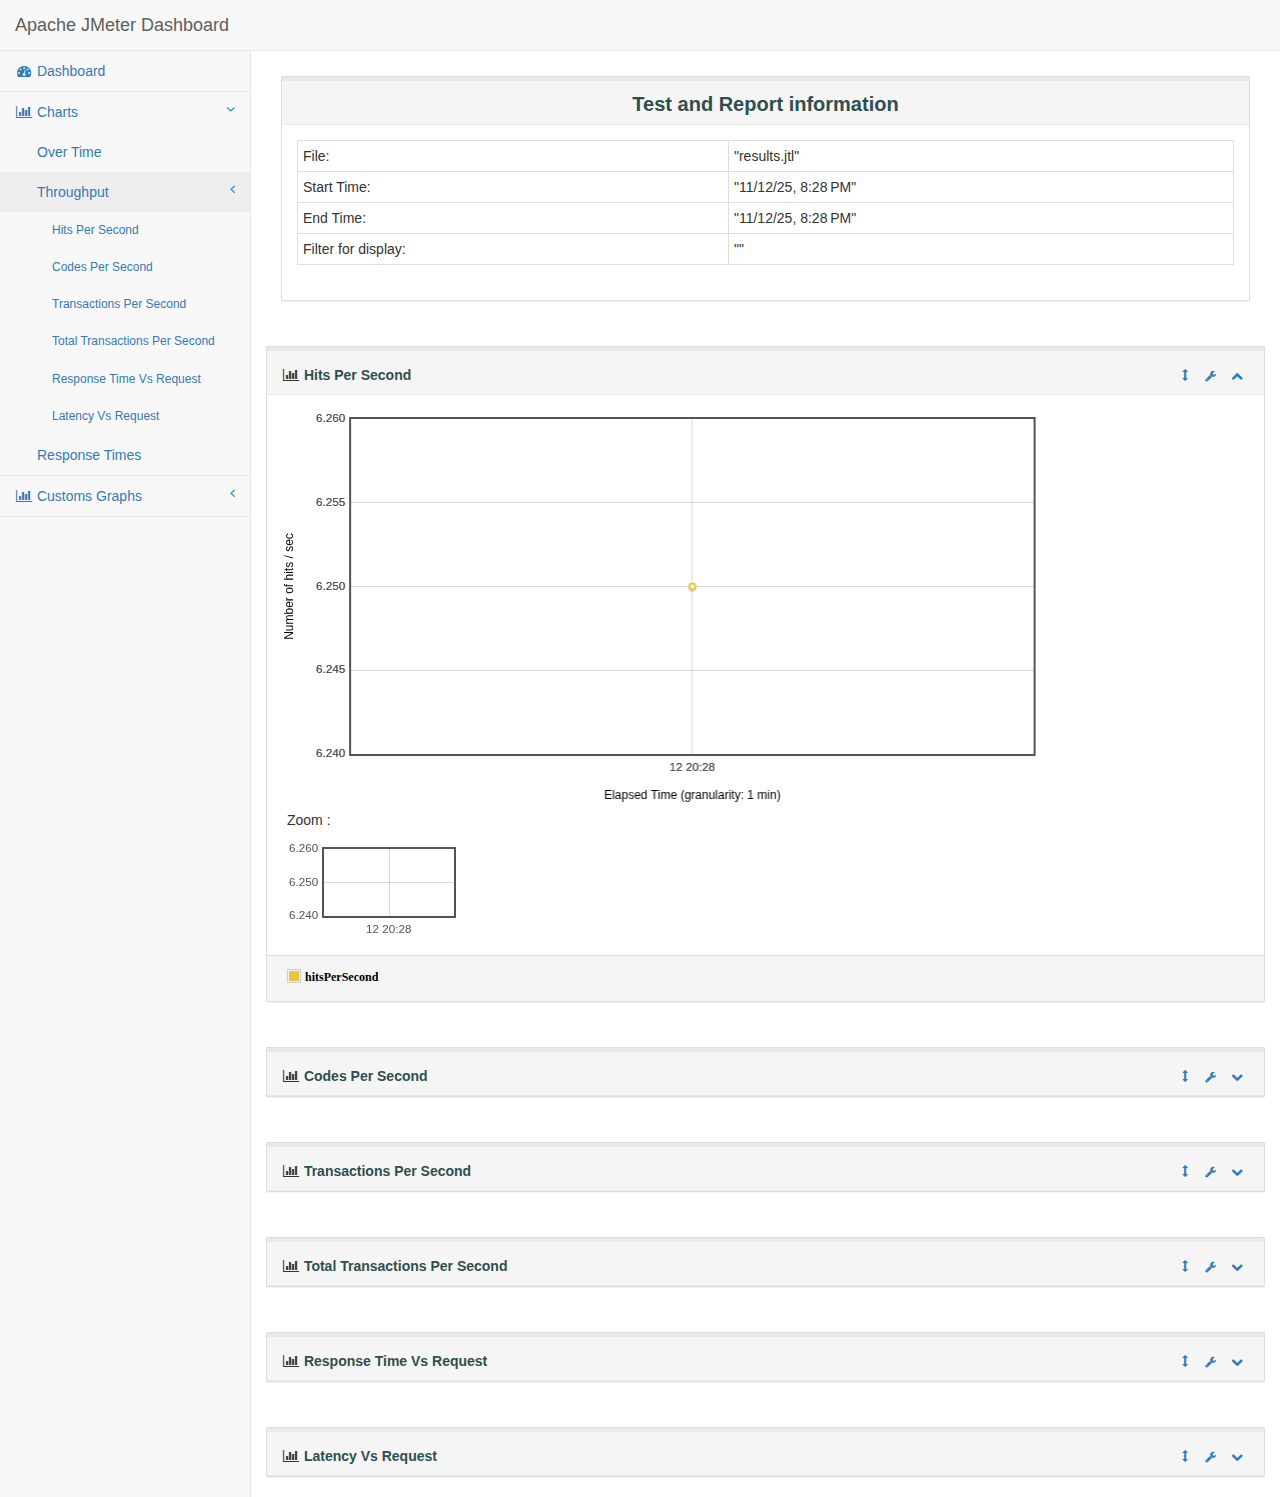
<file: jmeter/report/content/pages/Throughput.html>
<!DOCTYPE html>
<html lang="en">

<head>

    <meta charset="utf-8">
    <meta http-equiv="X-UA-Compatible" content="IE=edge">
    <meta name="viewport" content="width=device-width, initial-scale=1">
    <meta name="description" content="">
    <meta name="author" content="">

    <title>Apache JMeter Dashboard</title>

    <!-- Bootstrap Core CSS -->
    <link href="../../sbadmin2-1.0.7/bower_components/bootstrap/dist/css/bootstrap.min.css" rel="stylesheet">

    <!-- icon -->
    <link rel="icon" type="image/png" href="icon-apache.png" />

    <!-- MetisMenu CSS -->
    <link href="../../sbadmin2-1.0.7/bower_components/metisMenu/dist/metisMenu.min.css" rel="stylesheet">

    <!-- Legends CSS -->
    <link href="../css/legends.css" rel="stylesheet">


    <!-- Custom CSS -->
    <link href="../../sbadmin2-1.0.7/dist/css/sb-admin-2.css" rel="stylesheet">

    <!-- Custom Fonts -->
    <link href="../../sbadmin2-1.0.7/bower_components/font-awesome/css/font-awesome.min.css" rel="stylesheet" type="text/css">

   <!-- JQuery UI style -->
    <link href="../css/jquery-ui.min.css" rel="stylesheet">
    <link href="../css/jquery-ui.structure.min.css" rel="stylesheet">
    <link href="../css/jquery-ui.theme.min.css" rel="stylesheet">
</head>

<body>

    <div id="wrapper">

        <!-- Navigation -->
        <nav class="navbar navbar-default navbar-static-top" role="navigation" style="margin-bottom: 0">
            <div class="navbar-header">
                <button type="button" class="navbar-toggle" data-toggle="collapse" data-target=".navbar-collapse">
                    <span class="sr-only">Toggle navigation</span>
                    <span class="icon-bar"></span>
                    <span class="icon-bar"></span>
                    <span class="icon-bar"></span>
                </button>
                <a class="navbar-brand" href="../../index.html">Apache JMeter Dashboard</a>
            </div>
            <!-- /.navbar-header -->


            <div class="navbar-default sidebar" role="navigation">
                <div class="sidebar-nav navbar-collapse">
                    <ul class="nav" id="side-menu">

                        <li>
                            <a href="../../index.html"><i class="fa fa-dashboard fa-fw"></i> Dashboard</a>
                        </li>
                        <li>
                            <a href="#"><i class="fa fa-bar-chart-o fa-fw"></i> Charts<span class="fa arrow"></span></a>
                            <ul class="nav nav-second-level">
                                <li>
                                    <a href="OverTime.html">Over Time</a>
                                </li>
                                <li>
                                    <a href="Throughput.html">Throughput<span class="fa arrow"></span></a>
                                    <ul class="nav nav-third-level in" id="submenu">
                                        <li>
                                            <a href="Throughput.html#hitsPerSecond" onclick="$('#bodyHitsPerSecond').collapse('show');">Hits Per Second</a>
                                        </li>

                                        <li>
                                            <a href="Throughput.html#codesPerSecond" onclick="$('#bodyCodesPerSecond').collapse('show');">Codes Per Second</a>
                                        </li>
                                        <li>
                                            <a href="Throughput.html#transactionsPerSecond" onclick="$('#bodyTransactionsPerSecond').collapse('show');">Transactions Per Second</a>
                                        </li>
                                        <li>
                                            <a href="Throughput.html#totalTPS" onclick="$('#bodyTotalTPS').collapse('show');">Total Transactions Per Second</a>
                                        </li>
                                        <li>
                                            <a href="Throughput.html#responseTimeVsRequest" onclick="$('#bodyResponseTimeVsRequest').collapse('show');">Response Time Vs Request</a>
                                        </li>
                                        <li>
                                            <a href="Throughput.html#latencyVsRequest" onclick="$('#bodyLatenciesVsRequest').collapse('show');">Latency Vs Request</a>
                                        </li>
                                    </ul>
                                </li>
                                <li>
                                    <a href="ResponseTimes.html">Response Times</a>
                                </li>
                            </ul>
                            <!-- /.nav-second-level -->
                        </li>

                        <li>
                            <a href="#"><i class="fa fa-bar-chart-o fa-fw"></i> Customs Graphs<span class="fa arrow"></span></a>
                            <ul class="nav nav-second-level">
                                <li>
                                    <a href="CustomsGraphs.html">Over Time</a>
                                </li>
                            </ul>
                        </li>

                    </ul>
                </div>
                <!-- /.sidebar-collapse -->
            </div>
            <!-- /.navbar-static-side -->
        </nav>

        <div id="page-wrapper">
            <div class="row">
                <div class="col-lg-12">
                     <div class="panel panel-default">
                        <div class="panel-heading" style="text-align:center;">
                           <p class="dashboard-title">Test and Report information</p>
                        </div>
                        <div class="panel-body">
                        <table id="generalInfos" class="table table-bordered table-condensed " >
                            <tr>
                                <td>File:</td>
                                <td>"results.jtl"</td>
                            </tr>
                            <tr>
                                <td>Start Time:</td>
                                <td>"11/12/25, 8:28 PM"</td>
                            </tr>
                            <tr>
                                <td>End Time:</td>
                                <td>"11/12/25, 8:28 PM"</td>
                            </tr>
                                <tr>
                                    <td>Filter for display:</td>
                                    <td>""</td>
                                </tr>
                        </table>
                     </div>
                </div>
            </div>
            <!-- /.row -->
            <div class="row" id="graphContainer">

                <!-- /.col-lg-12 -->

                <div class="col-lg-12 portlet" id="hitsPerSecond">
                    <div class="panel panel-default">
                        <div class="panel-heading portlet-header">
                           <i class="fa fa-bar-chart-o fa-fw"> </i>  <span type="button" class="dropdown-toggle click-title span-title" data-toggle="collapse" href="#bodyHitsPerSecond" aria-expanded="true" aria-controls="bodyHitsPerSecond">Hits Per Second</span>
                           <div class="pull-right">
                                <div class="btn-group">
                                    <a class="btn btn-link btn-xs">
                                        <i class="glyphicon glyphicon-resize-vertical"></i>
                                    </a>
                                    <button type="button" class="btn btn-link btn-xs dropdown-toggle" data-toggle="dropdown">
                                        <i class="fa fa-wrench"></i>
                                    </button>
                                    <ul class="dropdown-menu dropdown-user">
                                        <li><a href="#hitsPerSecond" onClick="checkAll('choicesHitsPerSecond');">Display samples</a>
                                        </li>
                                        <li><a href="#hitsPerSecond" onClick="uncheckAll('choicesHitsPerSecond');">Hide samples</a>
                                        </li>
                                        <li><a href="#hitsPerSecond" onclick="exportToPNG('flotHitsPerSecond', this);">Save as PNG</a></li>
                                    </ul>
                                    <button type="button" class="btn btn-link btn-xs dropdown-toggle" data-toggle="collapse" href="#bodyHitsPerSecond" aria-expanded="true" aria-controls="bodyHitsPerSecond">
                                        <i class="fa fa-chevron-up"></i>
                                    </button>
                                </div>
                            </div>
                        </div>
                        <!-- /.panel-heading -->
                        <div class="collapse in portlet-content" id="bodyHitsPerSecond">
                            <div class="panel-body" id="collapseHitsPerSecond" >
                                <div class="flot-chart" >
                                    <div class="flot-chart-content" id="flotHitsPerSecond" style="float: left; width:80%;"></div>
                                    <div style="float:left;margin-left:5px">
                                        <p>Zoom :</p>
                                        <div id="overviewHitsPerSecond" style="width:190px;height:100px;"></div>
                                    </div>
                                </div>
                            </div>
                            <div class="panel-footer" id="footerHitsPerSecond">
                                <p id="legendHitsPerSecond" hidden></p>
                                <ul id="choicesHitsPerSecond" class="legend"></ul>
                            </div>
                        </div>
                    </div>
                </div>

                <!-- codesPerSecond -->

                <div class="col-lg-12 portlet" id="codesPerSecond">
                    <div class="panel panel-default">
                        <div class="panel-heading portlet-header">
                            <i class="fa fa-bar-chart-o fa-fw"></i>
                            <span type="button" class="dropdown-toggle click-title span-title" data-toggle="collapse" href="#bodyCodesPerSecond" aria-expanded="true" aria-controls="bodyCodesPerSecond">Codes Per Second</span>
                            <div class="pull-right">
                                <div class="btn-group">
                                    <a class="btn btn-link btn-xs">
                                        <i class="glyphicon glyphicon-resize-vertical"></i>
                                    </a>
                                    <button type="button" class="btn btn-link btn-xs dropdown-toggle" data-toggle="dropdown">
                                        <i class="fa fa-wrench"></i>
                                    </button>
                                    <ul class="dropdown-menu dropdown-user">
                                        <li><a href="#codesPerSecond" onClick="checkAll('choicesCodesPerSecond');">Display samples</a>
                                        </li>
                                        <li><a href="#codesPerSecond" onClick="uncheckAll('choicesCodesPerSecond');">Hide samples</a>
                                        </li>
                                        <li><a href="#codesPerSecond" onclick="exportToPNG('flotCodesPerSecond', this);">Save as PNG</a></li>
                                    </ul>
                                    <button type="button" class="btn btn-link btn-xs dropdown-toggle" data-toggle="collapse" href="#bodyCodesPerSecond" aria-expanded="true" aria-controls="bodyCodesPerSecond">
                                        <i class="fa fa-chevron-down"></i>
                                    </button>
                                </div>
                            </div>
                        </div>
                        <!-- /.panel-heading -->

                        <div class="collapse out portlet-content" id="bodyCodesPerSecond">
                            <div class="panel-body" id="collapseCodesPerSecond">
                                <div class="flot-chart">
                                    <div class="flot-chart-content" id="flotCodesPerSecond" style="float: left; width:80%;"></div>
                                    <div style="float:left;margin-left:5px">
                                        <p>Zoom :</p>
                                        <div id="overviewCodesPerSecond" style="width:190px;height:100px;"></div>
                                    </div>
                                </div>
                            </div>
                            <div class="panel-footer" id="footerCodesPerSecond">
                                <p id="legendCodesPerSecond" hidden></p>
                                <ul id="choicesCodesPerSecond" class="legend"></ul>
                            </div>
                        </div>
                    </div>
                </div>
                <div class="col-lg-12 portlet" id="transactionsPerSecond">
                    <div class="panel panel-default">
                        <div class="panel-heading portlet-header">
                          <i class="fa fa-bar-chart-o fa-fw"> </i> <span type="button" class="dropdown-toggle click-title span-title" data-toggle="collapse" href="#bodyTransactionsPerSecond" aria-expanded="true" aria-controls="bodyTransactionsPerSecond">Transactions Per Second</span>
                          <div class="pull-right">
                                <div class="btn-group">
                                    <a class="btn btn-link btn-xs">
                                        <i class="glyphicon glyphicon-resize-vertical"></i>
                                    </a>
                                    <button type="button" class="btn btn-link btn-xs dropdown-toggle" data-toggle="dropdown">
                                        <i class="fa fa-wrench"></i>
                                    </button>
                                    <ul class="dropdown-menu dropdown-user">
                                        <li><a href="#transactionsPerSecond" onClick="checkAll('choicesTransactionsPerSecond');">Display all samples</a>
                                        </li>
                                        <li><a href="#transactionsPerSecond" onClick="uncheckAll('choicesTransactionsPerSecond');">Hide all samples</a>
                                        </li>
                                        <li><a href="#transactionsPerSecond" onclick="exportToPNG('flotTransactionsPerSecond', this);">Save as PNG</a></li>
                                    </ul>
                                    <button type="button" class="btn btn-link btn-xs dropdown-toggle" data-toggle="collapse" href="#bodyTransactionsPerSecond" aria-expanded="true" aria-controls="bodyTransactionsPerSecond">
                                        <i class="fa fa-chevron-down"></i>
                                    </button>
                                </div>
                            </div>
                        </div>
                        <!-- /.panel-heading -->
                        <div class="collapse out portlet-content" id="bodyTransactionsPerSecond">
                            <div class="panel-body" id="collapseTransactionsPerSecond">
                                <div class="flot-chart">
                                    <div class="flot-chart-content" id="flotTransactionsPerSecond" style="float: left; width:80%;"></div>
                                    <div style="float:left;margin-left:5px">
                                        <p>Zoom :</p>
                                        <div id="overviewTransactionsPerSecond" style="width:190px;height:100px;"></div>
                                    </div>
                                </div>
                            </div>
                            <div class="panel-footer" id="footerTransactionsPerSecond">
                                <p id="legendTransactionsPerSecond" hidden></p>
                                <ul id="choicesTransactionsPerSecond" class="legend"></ul>
                            </div>
                        </div>
                        <!-- /.panel-body -->
                    </div>
                    <!-- /.panel -->
                </div>

                <div class="col-lg-12 portlet" id="totalTPS">
                    <div class="panel panel-default">
                        <div class="panel-heading portlet-header">
                          <i class="fa fa-bar-chart-o fa-fw"> </i> <span type="button" class="dropdown-toggle click-title span-title" data-toggle="collapse" href="#bodyTotalTPS" aria-expanded="true" aria-controls="bodyTotalTPS">Total Transactions Per Second</span>
                          <div class="pull-right">
                                <div class="btn-group">
                                    <a class="btn btn-link btn-xs">
                                        <i class="glyphicon glyphicon-resize-vertical"></i>
                                    </a>
                                    <button type="button" class="btn btn-link btn-xs dropdown-toggle" data-toggle="dropdown">
                                        <i class="fa fa-wrench"></i>
                                    </button>
                                    <ul class="dropdown-menu dropdown-user">
                                        <li><a href="#totalTPS" onClick="checkAll('choicesTotalTPS');">Display all samples</a>
                                        </li>
                                        <li><a href="#totalTPS" onClick="uncheckAll('choicesTotalTPS');">Hide all samples</a>
                                        </li>
                                        <li><a href="#totalTPS" onclick="exportToPNG('flotTotalTPS', this);">Save as PNG</a></li>
                                    </ul>
                                    <button type="button" class="btn btn-link btn-xs dropdown-toggle" data-toggle="collapse" href="#bodyTotalTPS" aria-expanded="true" aria-controls="bodyTotalTPS">
                                        <i class="fa fa-chevron-down"></i>
                                    </button>
                                </div>
                            </div>
                        </div>
                        <!-- /.panel-heading -->
                        <div class="collapse out portlet-content" id="bodyTotalTPS">
                            <div class="panel-body" id="collapseTotalTPS">
                                <div class="flot-chart">
                                    <div class="flot-chart-content" id="flotTotalTPS" style="float: left; width:80%;"></div>
                                    <div style="float:left;margin-left:5px">
                                        <p>Zoom :</p>
                                        <div id="overviewTotalTPS" style="width:190px;height:100px;"></div>
                                    </div>
                                </div>
                            </div>
                            <div class="panel-footer" id="footerTotalTPS">
                                <p id="legendTotalTPS" hidden></p>
                                <ul id="choicesTotalTPS" class="legend"></ul>
                            </div>
                        </div>
                        <!-- /.panel-body -->
                    </div>
                    <!-- /.panel -->
                </div>

                <div class="col-lg-12 portlet" id="responseTimeVsRequest">
                    <div class="panel panel-default">
                        <div class="panel-heading portlet-header">
                          <i class="fa fa-bar-chart-o fa-fw"> </i> <span type="button" class="dropdown-toggle click-title span-title" data-toggle="collapse" href="#bodyResponseTimeVsRequest" aria-expanded="true" aria-controls="bodyResponseTimeVsRequest">Response Time Vs Request</span>
                          <div class="pull-right">
                                <div class="btn-group">
                                    <a class="btn btn-link btn-xs">
                                        <i class="glyphicon glyphicon-resize-vertical"></i>
                                    </a>
                                    <button type="button" class="btn btn-link btn-xs dropdown-toggle" data-toggle="dropdown">
                                        <i class="fa fa-wrench"></i>
                                    </button>
                                    <ul class="dropdown-menu dropdown-user">
                                        <li><a href="#responseTimeVsRequest" onClick="checkAll('choicesResponseTimeVsRequest');">Display all samples</a>
                                        </li>
                                        <li><a href="#responseTimeVsRequest" onClick="uncheckAll('choicesResponseTimeVsRequest');">Hide all samples</a>
                                        </li>
                                        <li><a href="#responseTimeVsRequest" onclick="exportToPNG('flotResponseTimeVsRequest', this);">Save as PNG</a></li>
                                    </ul>
                                    <button type="button" class="btn btn-link btn-xs dropdown-toggle" data-toggle="collapse" href="#bodyResponseTimeVsRequest" aria-expanded="true" aria-controls="bodyResponseTimeVsRequest">
                                        <i class="fa fa-chevron-down"></i>
                                    </button>
                                </div>
                            </div>
                        </div>
                        <!-- /.panel-heading -->
                        <div class="collapse out portlet-content" id="bodyResponseTimeVsRequest">
                            <div class="panel-body" id="collapseResponseTimeVsRequest">
                                <div class="flot-chart">
                                    <div class="flot-chart-content" id="flotResponseTimeVsRequest" style="float: left; width:80%;"></div>
                                    <div style="float:left;margin-left:5px">
                                        <p>Zoom :</p>
                                        <div id="overviewResponseTimeVsRequest" style="width:190px;height:100px;"></div>
                                    </div>
                                </div>
                            </div>
                            <div class="panel-footer" id="footerResponseRimeVsRequest">
                                    <p id="legendResponseTimeVsRequest" hidden></p>
                                    <ul id="choicesResponseTimeVsRequest" class="legend"></ul>
                            </div>
                        </div>
                        <!-- /.panel-body -->
                    </div>
                    <!-- /.panel -->
                </div>
               <div class="col-lg-12 portlet" id="latencyVsRequest">
                    <div class="panel panel-default">
                        <div class="panel-heading portlet-header">
                          <i class="fa fa-bar-chart-o fa-fw"> </i> <span type="button" class="dropdown-toggle click-title span-title" data-toggle="collapse" href="#bodyLatenciesVsRequest" aria-expanded="true" aria-controls="bodyLatenciesVsRequest">Latency Vs Request</span>
                          <div class="pull-right">
                                <div class="btn-group">
                                    <a class="btn btn-link btn-xs">
                                        <i class="glyphicon glyphicon-resize-vertical"></i>
                                    </a>
                                    <button type="button" class="btn btn-link btn-xs dropdown-toggle" data-toggle="dropdown">
                                        <i class="fa fa-wrench"></i>
                                    </button>
                                    <ul class="dropdown-menu dropdown-user">
                                        <li><a href="#latencyVsRequest" onClick="checkAll('choicesLatencyVsRequest');">Display all samples</a>
                                        </li>
                                        <li><a href="#latencyVsRequest" onClick="uncheckAll('choicesLatencyVsRequest');">Hide all samples</a>
                                        </li>
                                        <li><a href="#latencyVsRequest" onclick="exportToPNG('flotLatenciesVsRequest', this);">Save as PNG</a></li>
                                    </ul>
                                    <button type="button" class="btn btn-link btn-xs dropdown-toggle" data-toggle="collapse" href="#bodyLatenciesVsRequest" aria-expanded="true" aria-controls="bodyLatenciesVsRequest">
                                        <i class="fa fa-chevron-down"></i>
                                    </button>
                                </div>
                            </div>
                        </div>
                        <!-- /.panel-heading -->
                        <div class="collapse out portlet-content" id="bodyLatenciesVsRequest">
                            <div class="panel-body" id="collapseLatencyVsRequest">
                                <div class="flot-chart">
                                    <div class="flot-chart-content" id="flotLatenciesVsRequest" style="float: left; width:80%;"></div>
                                    <div style="float:left;margin-left:5px">
                                        <p>Zoom :</p>
                                        <div id="overviewLatenciesVsRequest" style="width:190px;height:100px;"></div>
                                    </div>
                                </div>
                                <div class="panel-footer" id="footerLatenciesVsRequest">
                                    <p id="legendLatencyVsRequest" hidden></p>
                                    <ul id="choicesLatencyVsRequest" class="legend"></ul>
                                </div>
                            </div>
                        </div>
                        <!-- /.panel-body -->
                    </div>
                    <!-- /.panel -->
                </div>

            </div>
            <!-- /.row -->
        </div>
        <!-- /#page-wrapper -->

    </div>
    <!-- /#wrapper -->

     <!-- jQuery -->
    <script src="../../sbadmin2-1.0.7/bower_components/jquery/dist/jquery.min.js"></script>

    <!-- Bootstrap Core JavaScript -->
    <script src="../../sbadmin2-1.0.7/bower_components/bootstrap/dist/js/bootstrap.min.js"></script>

    <!-- Metis Menu Plugin JavaScript -->
    <script src="../../sbadmin2-1.0.7/bower_components/metisMenu/dist/metisMenu.min.js"></script>

    <!-- Flot Charts JavaScript -->
    <script src="../../sbadmin2-1.0.7/bower_components/flot/excanvas.min.js"></script>
    <script src="../../sbadmin2-1.0.7/bower_components/flot/jquery.flot.js"></script>
    <script src="../../sbadmin2-1.0.7/bower_components/flot/jquery.flot.pie.js"></script>
    <script src="../../sbadmin2-1.0.7/bower_components/flot/jquery.flot.resize.js"></script>
    <script src="../../sbadmin2-1.0.7/bower_components/flot/jquery.flot.canvas.js"></script>
    <script src="../../sbadmin2-1.0.7/bower_components/flot/jquery.flot.time.js"></script>
    <script src="../../sbadmin2-1.0.7/bower_components/flot/jquery.flot.selection.js"></script>
    <script src="../../sbadmin2-1.0.7/bower_components/flot.tooltip/js/jquery.flot.tooltip.min.js"></script>
    <script src="../../sbadmin2-1.0.7/bower_components/flot-axislabels/jquery.flot.axislabels.js"></script>
    <script src="../js/hashtable.js"></script>
    <script src="../js/jquery.numberformatter-1.2.3.min.js"></script>
    <script src="../js/curvedLines.js"></script>
    <script src="../js/dashboard-commons.js"></script>
    <script src="../js/graph.js"></script>
    <script src="../js/jquery-ui.min.js"></script>
    <!-- Custom Theme JavaScript -->
    <script src="../../sbadmin2-1.0.7/dist/js/sb-admin-2.js"></script>
    <script src="../js/jquery.cookie.js"></script>
</body>

</html>
</file>
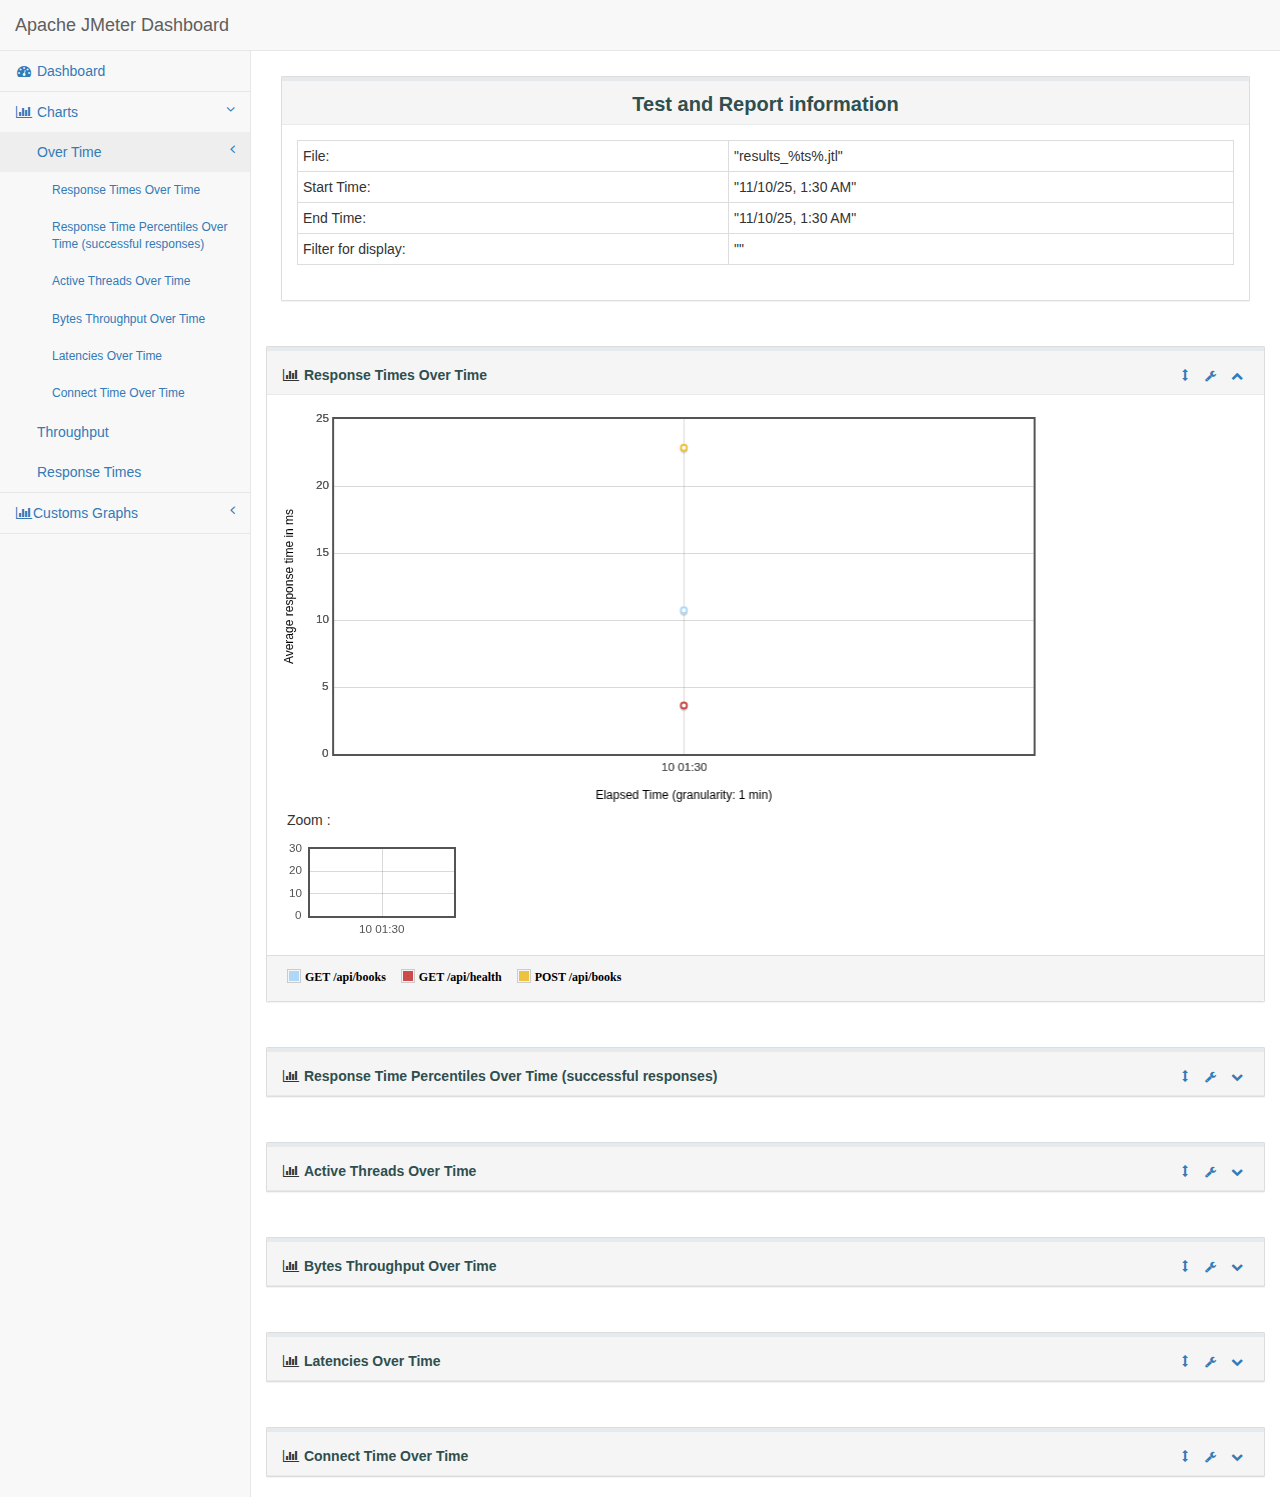
<file: jmeter/report_%ts%/content/pages/OverTime.html>
<!DOCTYPE html>
<html lang="en">

<head>

    <meta charset="utf-8">
    <meta http-equiv="X-UA-Compatible" content="IE=edge">
    <meta name="viewport" content="width=device-width, initial-scale=1">
    <meta name="description" content="">
    <meta name="author" content="">

    <title>Apache JMeter Dashboard</title>

    <!-- Bootstrap Core CSS -->
    <link href="../../sbadmin2-1.0.7/bower_components/bootstrap/dist/css/bootstrap.min.css" rel="stylesheet">

    <!-- icone onglet -->
    <link rel="icon" type="image/png" href="icon-apache.png" />

    <!-- MetisMenu CSS -->
    <link href="../../sbadmin2-1.0.7/bower_components/metisMenu/dist/metisMenu.min.css" rel="stylesheet">

    <!-- Legends CSS -->
    <link href="../css/legends.css" rel="stylesheet">


    <!-- Custom CSS -->
    <link href="../../sbadmin2-1.0.7/dist/css/sb-admin-2.css" rel="stylesheet">

    <!-- Custom Fonts -->
    <link href="../../sbadmin2-1.0.7/bower_components/font-awesome/css/font-awesome.min.css" rel="stylesheet" type="text/css">

   <!-- JQuery UI style -->
    <link href="../css/jquery-ui.min.css" rel="stylesheet">
    <link href="../css/jquery-ui.structure.min.css" rel="stylesheet">
    <link href="../css/jquery-ui.theme.min.css" rel="stylesheet">
</head>

<body>

    <div id="wrapper">

        <!-- Navigation -->
        <nav class="navbar navbar-default navbar-static-top" role="navigation" style="margin-bottom: 0">
            <div class="navbar-header">
                <button type="button" class="navbar-toggle" data-toggle="collapse" data-target=".navbar-collapse">
                    <span class="sr-only">Toggle navigation</span>
                    <span class="icon-bar"></span>
                    <span class="icon-bar"></span>
                    <span class="icon-bar"></span>
                </button>
                <a class="navbar-brand" href="../../index.html">Apache JMeter Dashboard</a>
            </div>
            <!-- /.navbar-header -->


            <div class="navbar-default sidebar" role="navigation">
                <div class="sidebar-nav navbar-collapse">
                    <ul class="nav" id="side-menu">

                        <li>
                            <a href="../../index.html"><i class="fa fa-dashboard fa-fw"></i> Dashboard</a>
                        </li>
                        <li>
                            <a href="#"><i class="fa fa-bar-chart-o fa-fw"></i> Charts<span class="fa arrow"></span></a>
                            <ul class="nav nav-second-level">
                                <li>
                                    <a href="OverTime.html">Over Time<span class="fa arrow"></span></a>
                                    <ul class="nav nav-third-level in" id="submenu">
                                        <li>
                                            <a href="OverTime.html#responseTimesOverTime" onclick="$('#bodyResponseTimeOverTime').collapse('show');">
                                                Response Times Over Time
                                            </a>
                                        </li>
                                        <li>
                                            <a href="OverTime.html#responseTimePercentilesOverTime" onclick="$('#bodyResponseTimePercentilesOverTime').collapse('show');">
                                                Response Time Percentiles Over Time (successful responses)
                                            </a>
                                        </li>
                                        <li>
                                            <a href="OverTime.html#activeThreadsOverTime" onclick="$('#bodyActiveThreadsOverTime').collapse('show');">
                                                Active Threads Over Time
                                            </a>
                                        </li>
                                        <li>
                                            <a href="OverTime.html#bytesThroughputOverTime" onclick="$('#bodyBytesThroughputOverTime').collapse('show');">
                                                Bytes Throughput Over Time
                                            </a>
                                        </li>
                                        <li>
                                            <a href="OverTime.html#latenciesOverTime" onclick="$('#bodyLatenciesOverTime').collapse('show');">
                                                Latencies Over Time
                                            </a>
                                        </li>
                                        <li>
                                            <a href="OverTime.html#connectTimeOverTime" onclick="$('#bodyConnectTimeOverTime').collapse('show');">
                                                Connect Time Over Time
                                            </a>
                                        </li>
                                    </ul>
                                </li>
                                <li>
                                    <a href="Throughput.html">Throughput</a>
                                </li>
                                <li>
                                    <a href="ResponseTimes.html">Response Times</a>
                                </li>
                            </ul>
                            <!-- /.nav-second-level -->
                        </li>

                        <li>
                            <a href="#"><i class="fa fa-bar-chart-o fa-fw"></i>Customs Graphs<span class="fa arrow"></span></a>
                            <ul class="nav nav-second-level">
                                <li>
                                    <a href="CustomsGraphs.html">Over Time</a>
                                </li>
                            </ul>
                        </li>

                    </ul>
                </div>
                <!-- /.sidebar-collapse -->
            </div>
            <!-- /.navbar-static-side -->
        </nav>
        <!--modal-->
        <div class="modal fade" id="myModal" tabindex="-1" role="dialog" aria-labelledby="myModalLabel" aria-hidden="true">
          <div class="modal-dialog" style="width:90%;height: 5%;">
            <div class="modal-content">
              <div class="modal-header">
                <button type="button" class="close" data-dismiss="modal" aria-label="Close"><span aria-hidden="true">&times;</span></button>
                <h4 class="modal-title" id="myModalLabel">Zoom</h4>
              </div>
              <div class="modal-body">
                <div class="flot-chart">
                    <div class="flot-chart-content" id="flot-modal-content"></div>
                </div>
              </div>
              <div class="modal-footer" id="modalFooter">
                <p id="legendModal" hidden></p>
                <ul id="choicesModal" class="legend"></ul>
              </div>
            </div>
          </div>
        </div>

        <div id="page-wrapper">
            <div class="row">
                <div class="col-lg-12">
                     <div class="panel panel-default" >
                        <div class="panel-heading" style="text-align:center;">
                           <p class="dashboard-title">Test and Report information</p>
                        </div>
                        <div class="panel-body">
                        <table id="generalInfos" class="table table-bordered table-condensed " >
                            <tr>
                                <td>File:</td>
                                <td>"results_%ts%.jtl"</td>
                            </tr>
                            <tr>
                                <td>Start Time:</td>
                                <td>"11/10/25, 1:30 AM"</td>
                            </tr>
                            <tr>
                                <td>End Time:</td>
                                <td>"11/10/25, 1:30 AM"</td>
                            </tr>
                                <tr>
                                    <td>Filter for display:</td>
                                    <td>""</td>
                                </tr>
                        </table>
                     </div>
                </div>
            </div>
            <!-- /.row -->
            <div class="row" id="graphContainer">

            <!-- /.col-lg-6 -->
            <div class="col-lg-12 portlet" id="responseTimesOverTime">
                    <div class="panel panel-default">
                        <div class="panel-heading portlet-header">
                             <i  class="fa fa-bar-chart-o fa-fw" ></i> 
                            <span type="button" class="span-title dropdown-toggle click-title" data-toggle="collapse" href="#bodyResponseTimeOverTime" aria-expanded="true" aria-controls="bodyResponseTimeOverTime">Response Times Over Time</span>
                             <div class="pull-right">
                                <div class="btn-group">
                                    <a class="btn btn-link btn-xs">
                                        <i class="glyphicon glyphicon-resize-vertical"></i>
                                    </a>
                                    <button type="button" class="btn btn-link btn-xs dropdown-toggle" data-toggle="dropdown">
                                        <i class="fa fa-wrench"></i>
                                    </button>
                                    <ul class="dropdown-menu dropdown-user">
                                        <li><a href="#bodyResponseTimeOverTime" onClick="checkAll('choicesResponseTimesOverTime');">Display all samples</a>
                                        </li>
                                        <li><a href="#bodyResponseTimeOverTime" onClick="uncheckAll('choicesResponseTimesOverTime');">Hide all samples</a>
                                        </li>
                                        <li><a href="#bodyResponseTimeOverTime" onclick="exportToPNG('flotResponseTimesOverTime', this);">Save as PNG</a></li>
                                    </ul>
                                    <button type="button" class="btn btn-link btn-xs dropdown-toggle" data-toggle="collapse" href="#bodyResponseTimeOverTime" aria-expanded="true" aria-controls="bodyResponseTimeOverTime">
                                        <i class="fa fa-chevron-up"></i>
                                    </button>
                                </div>
                            </div>
                        </div>
                        <!-- /.panel-heading -->
                        <div class="collapse in portlet-content" id="bodyResponseTimeOverTime">
                            <div class="panel-body" id="collapseResponseTimesOverTime">
                                <div class="flot-chart">
                                    <div class="flot-chart-content" id="flotResponseTimesOverTime" style="float: left; width:80%;"></div>
                                    <div style="float:left;margin-left:5px">
                                        <p>Zoom :</p>
                                        <div id="overviewResponseTimesOverTime" style="width:190px;height:100px;"></div>
                                    </div>
                                </div>
                            </div>
                            <div class="panel-footer" id="footerResponseTimesOverTime">
                                <p id="legendResponseTimesOverTime" hidden></p>
                                <ul id="choicesResponseTimesOverTime" class="legend"></ul>
                            </div>
                        </div>
                        <!-- /.panel-body -->
                    </div>
                    <!-- /.panel -->
                </div>
                <!-- /.col-lg-12 -->
                
                <!-- /.col-lg-12 -->
                <div class="col-lg-12 portlet" id="responseTimePercentilesOverTime">
                    <div class="panel panel-default">
                        <div class="panel-heading portlet-header">
                            <i class="fa fa-bar-chart-o fa-fw"></i>
                            <span type="button" class="dropdown-toggle click-title span-title" data-toggle="collapse" href="#bodyResponseTimePercentilesOverTime" aria-expanded="true" aria-controls="bodyResponseTimePercentilesOverTime">Response Time Percentiles Over Time (successful responses)</span>
                            <div class="pull-right">
                                <div class="btn-group">
                                    <a class="btn btn-link btn-xs">
                                        <i class="glyphicon glyphicon-resize-vertical"></i>
                                    </a>
                                    <button type="button" class="btn btn-link btn-xs dropdown-toggle" data-toggle="dropdown">
                                        <i class="fa fa-wrench"></i>
                                    </button>
                                    <ul class="dropdown-menu dropdown-user">
                                        <li><a href="#responseTimePercentilesOverTime" onClick="checkAll('choicesResponseTimePercentilesOverTime');">Display all samples</a>
                                        </li>
                                        <li><a href="#responseTimePercentilesOverTime" onClick="uncheckAll('choicesResponseTimePercentilesOverTime');">Hide all samples</a>
                                        </li>
                                        <li><a href="#responseTimePercentilesOverTime" onclick="exportToPNG('flotResponseTimePercentilesOverTime', this);">Save as PNG</a></li>
                                    </ul>
                                    <button type="button" class="btn btn-link btn-xs dropdown-toggle" data-toggle="collapse" href="#bodyResponseTimePercentilesOverTime" aria-expanded="true" aria-controls="bodyResponseTimePercentilesOverTime">
                                        <i class="fa fa-chevron-down"></i>
                                    </button>
                                </div>
                            </div>
                        </div>
                        <!-- /.panel-heading -->
                        <div class="collapse out portlet-content" id="bodyResponseTimePercentilesOverTime">
                            <div class="panel-body" id="collapseConnectTime">
                                <div class="flot-chart">
                                    <div class="flot-chart-content" id="flotResponseTimePercentilesOverTime" style="float: left; width:80%;"></div>
                                    <div style="float:left;margin-left:5px">
                                        <p>Zoom :</p>
                                        <div id="overviewResponseTimePercentilesOverTime" style="width:190px;height:100px;"></div>
                                    </div>
                                </div>
                            </div>
                            <div class="panel-footer" id="footerResponseTimePercentilesOverTime">
                                    <p id="legendResponseTimePercentilesOverTime" hidden></p>
                                    <ul id="choicesResponseTimePercentilesOverTime" class="legend"></ul>
                            </div>
                        </div>
                        <!-- /.panel-body -->

                    </div>
                    <!-- /.panel -->
                </div>
                <!-- /.col-lg-12 -->
                
                <div class="col-lg-12 portlet" id="activeThreadsOverTime">
                    <div class="panel panel-default" >
                        <div class="panel-heading portlet-header">
                           <i class="fa fa-bar-chart-o fa-fw"> </i>  <span type="button" class="span-title dropdown-toggle click-title" data-toggle="collapse" href="#bodyActiveThreadsOverTime" aria-expanded="true" aria-controls="bodyActiveThreadsOverTime">Active Threads Over Time</span>
                           <div class="pull-right">
                                <div class="btn-group">
                                    <a class="drag btn btn-link btn-xs">
                                        <i class="glyphicon glyphicon-resize-vertical"></i>
                                    </a>
                                    <button type="button" class="btn btn-link btn-xs dropdown-toggle" data-toggle="dropdown">
                                        <i class="fa fa-wrench"></i>
                                    </button>
                                    <ul class="dropdown-menu dropdown-user">
                                        <li><a href="#activeThreadsOverTime" onClick="checkAll('choicesActiveThreadsOverTime');">Display all samples</a>
                                        </li>
                                        <li><a href="#activeThreadsOverTime" onClick="uncheckAll('choicesActiveThreadsOverTime');">Hide all samples</a>
                                        </li>
                                        <li><a href="#activeThreadsOverTime" onclick="exportToPNG('flotActiveThreadsOverTime', this);">Save as PNG</a></li>
                                    </ul>
                                    <button type="button" class="btn btn-link btn-xs dropdown-toggle" data-toggle="collapse" href="#bodyActiveThreadsOverTime" aria-expanded="true" aria-controls="bodyActiveThreadsOverTime">
                                        <i class="fa fa-chevron-down"></i>
                                    </button>
                                </div>
                            </div>
                        </div>
                        <!-- /.panel-heading -->
                        <div class="collapse out portlet-content" id="bodyActiveThreadsOverTime">
                            <div class="panel-body" id="collapseActiveThreadsOverTime">
                                <div class="flot-chart">
                                    <div class="flot-chart-content" id="flotActiveThreadsOverTime" style="float: left; width:80%;"></div>
                                    <div style="float:left;margin-left:5px">
                                        <p>Zoom :</p>
                                        <div id="overviewActiveThreadsOverTime" style="width:190px;height:100px;"></div>
                                    </div>
                                </div>
                            </div>
                            <div class="panel-footer" id="footerActiveThreadsOverTime">
                                    <p id="legendActiveThreadsOverTime" hidden></p>
                                    <ul id="choicesActiveThreadsOverTime" class="legend">

                                    </ul>
                                </div>
                        </div>
                        <!-- /.panel-body -->
                    </div>
                    <!-- /.panel -->
                </div>
                

                <div class="col-lg-12 portlet" id="bytesThroughputOverTime">
                    <div class="panel panel-default">
                        <div class="panel-heading portlet-header">
                             <i class="fa fa-bar-chart-o fa-fw" ></i> <span type="button" class="dropdown-toggle click-title span-title" data-toggle="collapse" href="#bodyBytesThroughputOverTime" aria-expanded="true" aria-controls="bodyBytesThroughputOverTime">Bytes Throughput Over Time</span>
                           <div class="pull-right">
                                <div class="btn-group">
                                    <a class="btn btn-link btn-xs">
                                        <i class="glyphicon glyphicon-resize-vertical"></i>
                                    </a>
                                    <button type="button" class="btn btn-link btn-xs dropdown-toggle" data-toggle="dropdown">
                                        <i class="fa fa-wrench"></i>
                                    </button>
                                    <ul class="dropdown-menu dropdown-user">
                                        <li><a href="#bytesThroughputOverTime" onClick="checkAll('choicesBytesThroughputOverTime');">Display all samples</a>
                                        </li>
                                        <li><a href="#bytesThroughputOverTime" onClick="uncheckAll('choicesBytesThroughputOverTime');">Hide all samples</a>
                                        </li>
                                        <li><a href="#bytesThroughputOverTime" onclick="exportToPNG('flotBytesThroughputOverTime', this);">Save as PNG</a></li>
                                    </ul>
                                    <button type="button" class="btn btn-link btn-xs dropdown-toggle" data-toggle="collapse" href="#bodyBytesThroughputOverTime" aria-expanded="true" aria-controls="bodyBytesThroughputOverTime">
                                        <i class="fa fa-chevron-down"></i>
                                    </button>
                                </div>
                            </div>
                        </div>
                        <!-- /.panel-heading -->
                        <div class="collapse out portlet-content" id="bodyBytesThroughputOverTime">
                            <div class="panel-body " id="collapseBytes">
                                <div class="flot-chart">
                                    <div class="flot-chart-content" id="flotBytesThroughputOverTime" style="float: left; width:80%;"></div>
                                    <div style="float:left;margin-left:5px">
                                        <p>Zoom :</p>
                                        <div id="overviewBytesThroughputOverTime" style="width:190px;height:100px;"></div>
                                    </div>
                                </div>
                            </div>
                            <!-- /.panel-body -->
                            <div class="panel-footer" id="footerBytesThroughputOverTime">
                                <p id="legendBytesThroughputOverTime" hidden></p>
                                <ul id="choicesBytesThroughputOverTime" class="legend"></ul>
                            </div>
                        </div>
                    </div>
                    <!-- /.panel -->
                </div>

                <!-- /.col-lg-6 -->
                <div class="col-lg-12 portlet" id="latenciesOverTime">
                    <div class="panel panel-default">
                        <div class="panel-heading portlet-header">
                            <i class="fa fa-bar-chart-o fa-fw"></i>
                            <span type="button" class="dropdown-toggle click-title span-title" data-toggle="collapse" href="#bodyLatenciesOverTime" aria-expanded="true" aria-controls="bodyLatenciesOverTime">Latencies Over Time</span>
                            <div class="pull-right">
                                <div class="btn-group">
                                    <a class="btn btn-link btn-xs">
                                        <i class="glyphicon glyphicon-resize-vertical"></i>
                                    </a>
                                    <button type="button" class="btn btn-link btn-xs dropdown-toggle" data-toggle="dropdown">
                                        <i class="fa fa-wrench"></i>
                                    </button>
                                    <ul class="dropdown-menu dropdown-user">
                                        <li><a href="#latenciesOverTime" onClick="checkAll('choicesLatenciesOverTime');">Display all samples</a>
                                        </li>
                                        <li><a href="#latenciesOverTime" onClick="uncheckAll('choicesLatenciesOverTime');">Hide all samples</a>
                                        </li>
                                        <li><a href="#latenciesOverTime" onclick="exportToPNG('flotLatenciesOverTime', this);">Save as PNG</a></li>
                                    </ul>
                                    <button type="button" class="btn btn-link btn-xs dropdown-toggle" data-toggle="collapse" href="#bodyLatenciesOverTime" aria-expanded="true" aria-controls="bodyLatenciesOverTime">
                                        <i class="fa fa-chevron-down"></i>
                                    </button>
                                </div>
                            </div>
                        </div>
                        <!-- /.panel-heading -->
                        <div class="collapse out portlet-content" id="bodyLatenciesOverTime">
                            <div class="panel-body" id="collapseLatencies">
                                <div class="flot-chart">
                                    <div class="flot-chart-content" id="flotLatenciesOverTime" style="float: left; width:80%;"></div>
                                    <div style="float:left;margin-left:5px">
                                        <p>Zoom :</p>
                                        <div id="overviewLatenciesOverTime" style="width:190px;height:100px;"></div>
                                    </div>
                                </div>
                            </div>
                            <div class="panel-footer" id="footerLatenciesOverTime">
                                    <p id="legendLatenciesOverTime" hidden></p>
                                    <ul id="choicesLatenciesOverTime" class="legend"></ul>
                            </div>
                        </div>
                        <!-- /.panel-body -->

                    </div>
                    <!-- /.panel -->
                </div>

                <!-- /.col-lg-6 -->
                <div class="col-lg-12 portlet" id="connectTimeOverTime">
                    <div class="panel panel-default">
                        <div class="panel-heading portlet-header">
                            <i class="fa fa-bar-chart-o fa-fw"></i>
                            <span type="button" class="dropdown-toggle click-title span-title" data-toggle="collapse" href="#bodyConnectTimeOverTime" aria-expanded="true" aria-controls="bodyConnectTimeOverTime">Connect Time Over Time</span>
                            <div class="pull-right">
                                <div class="btn-group">
                                    <a class="btn btn-link btn-xs">
                                        <i class="glyphicon glyphicon-resize-vertical"></i>
                                    </a>
                                    <button type="button" class="btn btn-link btn-xs dropdown-toggle" data-toggle="dropdown">
                                        <i class="fa fa-wrench"></i>
                                    </button>
                                    <ul class="dropdown-menu dropdown-user">
                                        <li><a href="#connectTimeOverTime" onClick="checkAll('choicesConnectTimeOverTime');">Display all samples</a>
                                        </li>
                                        <li><a href="#connectTimeOverTime" onClick="uncheckAll('choicesConnectTimeOverTime');">Hide all samples</a>
                                        </li>
                                        <li><a href="#connectTimeOverTime" onclick="exportToPNG('flotConnectTimeOverTime', this);">Save as PNG</a></li>
                                    </ul>
                                    <button type="button" class="btn btn-link btn-xs dropdown-toggle" data-toggle="collapse" href="#bodyConnectTimeOverTime" aria-expanded="true" aria-controls="bodyConnectTimeOverTime">
                                        <i class="fa fa-chevron-down"></i>
                                    </button>
                                </div>
                            </div>
                        </div>
                        <!-- /.panel-heading -->
                        <div class="collapse out portlet-content" id="bodyConnectTimeOverTime">
                            <div class="panel-body" id="collapseConnectTime">
                                <div class="flot-chart">
                                    <div class="flot-chart-content" id="flotConnectTimeOverTime" style="float: left; width:80%;"></div>
                                    <div style="float:left;margin-left:5px">
                                        <p>Zoom :</p>
                                        <div id="overviewConnectTimeOverTime" style="width:190px;height:100px;"></div>
                                    </div>
                                </div>
                            </div>
                            <div class="panel-footer" id="footerConnectTimeOverTime">
                                    <p id="legendConnectTimeOverTime" hidden></p>
                                    <ul id="choicesConnectTimeOverTime" class="legend"></ul>
                            </div>
                        </div>
                        <!-- /.panel-body -->

                    </div>
                    <!-- /.panel -->
                </div>
                <!-- /.col-lg-6 -->
            </div>
            <!-- /.row -->
        </div>
        <!-- /#page-wrapper -->

    </div>
    <!-- /#wrapper -->

    <!-- jQuery -->
    <script src="../../sbadmin2-1.0.7/bower_components/jquery/dist/jquery.min.js"></script>

    <!-- Bootstrap Core JavaScript -->
    <script src="../../sbadmin2-1.0.7/bower_components/bootstrap/dist/js/bootstrap.min.js"></script>

    <!-- Metis Menu Plugin JavaScript -->
    <script src="../../sbadmin2-1.0.7/bower_components/metisMenu/dist/metisMenu.min.js"></script>

    <!-- Flot Charts JavaScript -->
    <script src="../../sbadmin2-1.0.7/bower_components/flot/excanvas.min.js"></script>
    <script src="../../sbadmin2-1.0.7/bower_components/flot/jquery.flot.js"></script>
    <script src="../../sbadmin2-1.0.7/bower_components/flot/jquery.flot.pie.js"></script>
    <script src="../../sbadmin2-1.0.7/bower_components/flot/jquery.flot.resize.js"></script>
    <script src="../../sbadmin2-1.0.7/bower_components/flot/jquery.flot.canvas.js"></script>
    <script src="../../sbadmin2-1.0.7/bower_components/flot/jquery.flot.time.js"></script>
    <script src="../../sbadmin2-1.0.7/bower_components/flot/jquery.flot.selection.js"></script>
    <script src="../../sbadmin2-1.0.7/bower_components/flot.tooltip/js/jquery.flot.tooltip.min.js"></script>
    <script src="../../sbadmin2-1.0.7/bower_components/flot-axislabels/jquery.flot.axislabels.js"></script>
    <script src="../js/jquery.flot.stack.js"></script>
    <script src="../js/hashtable.js"></script>
    <script src="../js/jquery.numberformatter-1.2.3.min.js"></script>
    <script src="../js/curvedLines.js"></script>
    <script src="../js/dashboard-commons.js"></script>
    <script src="../js/graph.js"></script>
    <script src="../js/jquery-ui.min.js"></script>
    <script src="../js/jquery.cookie.js"></script>
    <!-- Custom Theme JavaScript -->
    <script src="../../sbadmin2-1.0.7/dist/js/sb-admin-2.js"></script>

</body>

</html>
</file>
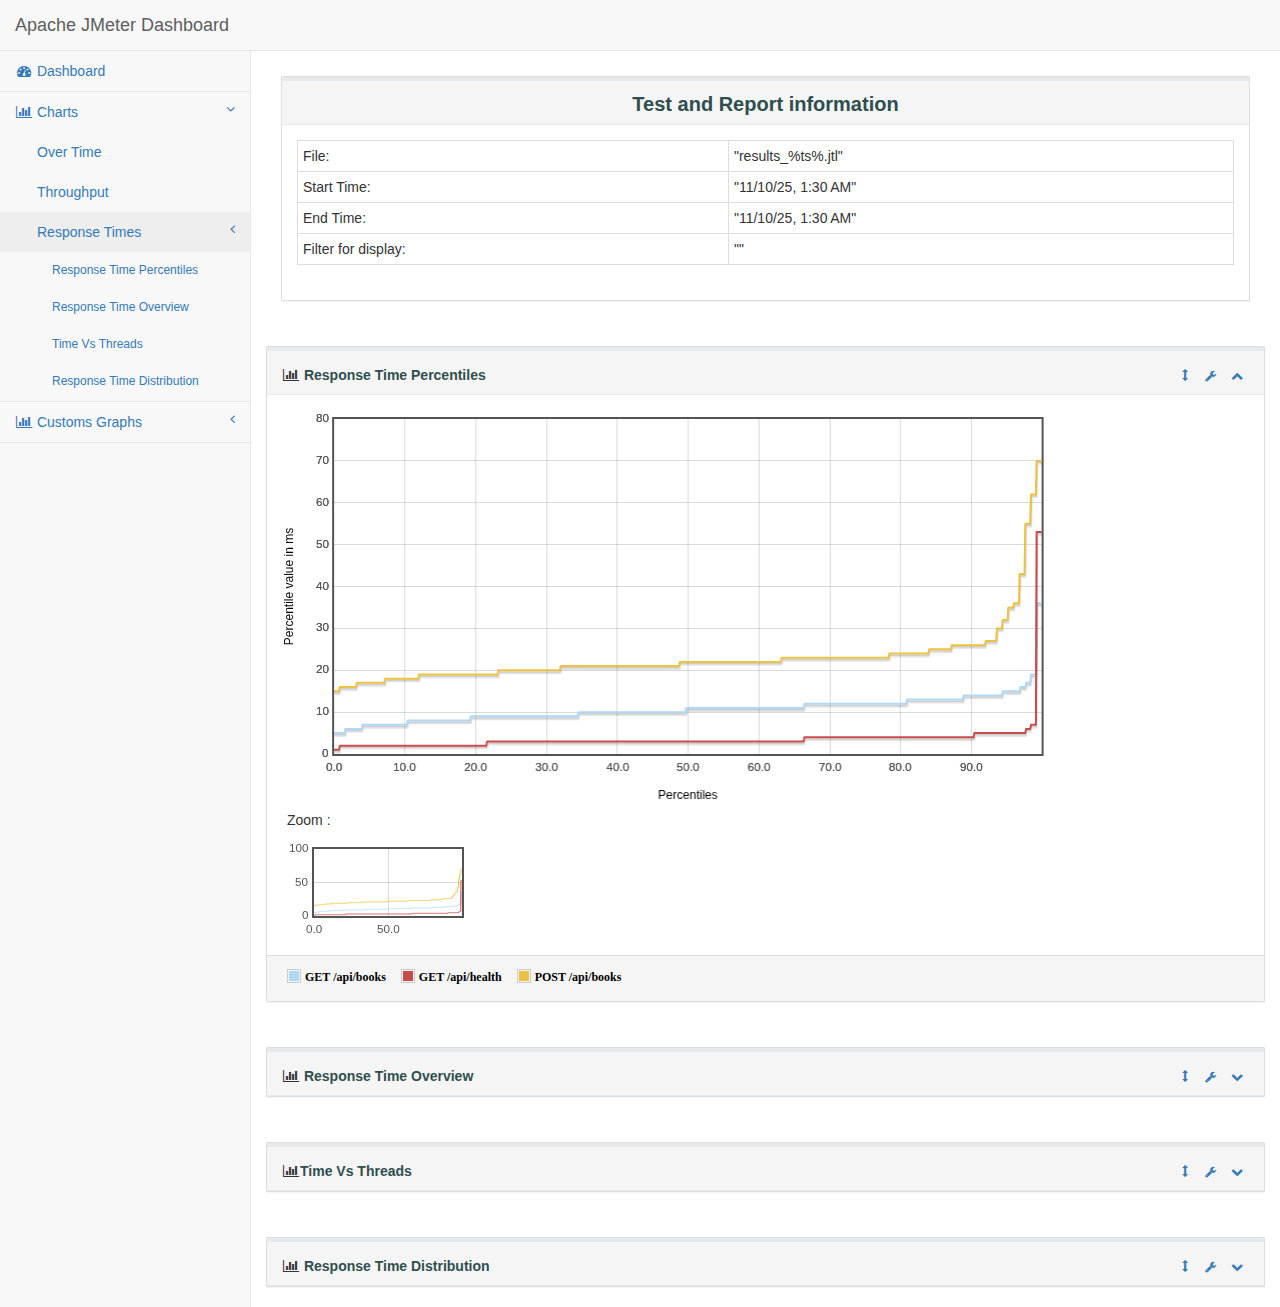
<file: jmeter/report_%ts%/content/pages/ResponseTimes.html>
<!DOCTYPE html>
<html lang="en">

<head>

    <meta charset="utf-8">
    <meta http-equiv="X-UA-Compatible" content="IE=edge">
    <meta name="viewport" content="width=device-width, initial-scale=1">
    <meta name="description" content="">
    <meta name="author" content="">

    <title>Apache JMeter Dashboard</title>

    <!-- Bootstrap Core CSS -->
    <link href="../../sbadmin2-1.0.7/bower_components/bootstrap/dist/css/bootstrap.min.css" rel="stylesheet">

    <!-- icone onglet -->
    <link rel="icon" type="image/png" href="icon-apache.png" />

    <!-- MetisMenu CSS -->
    <link href="../../sbadmin2-1.0.7/bower_components/metisMenu/dist/metisMenu.min.css" rel="stylesheet">

    <!-- Legends CSS -->
    <link href="../css/legends.css" rel="stylesheet">


    <!-- Custom CSS -->
    <link href="../../sbadmin2-1.0.7/dist/css/sb-admin-2.css" rel="stylesheet">

    <!-- Custom Fonts -->
    <link href="../../sbadmin2-1.0.7/bower_components/font-awesome/css/font-awesome.min.css" rel="stylesheet" type="text/css">

   <!-- JQuery UI style -->
    <link href="../css/jquery-ui.min.css" rel="stylesheet">
    <link href="../css/jquery-ui.structure.min.css" rel="stylesheet">
    <link href="../css/jquery-ui.theme.min.css" rel="stylesheet">
</head>

<body>

    <div id="wrapper">

        <!-- Navigation -->
        <nav class="navbar navbar-default navbar-static-top" role="navigation" style="margin-bottom: 0">
            <div class="navbar-header">
                <button type="button" class="navbar-toggle" data-toggle="collapse" data-target=".navbar-collapse">
                    <span class="sr-only">Toggle navigation</span>
                    <span class="icon-bar"></span>
                    <span class="icon-bar"></span>
                    <span class="icon-bar"></span>
                </button>
                <a class="navbar-brand" href="../../index.html">Apache JMeter Dashboard</a>
            </div>
            <!-- /.navbar-header -->


            <div class="navbar-default sidebar" role="navigation">
                <div class="sidebar-nav navbar-collapse">
                    <ul class="nav" id="side-menu">

                        <li>
                            <a href="../../index.html"><i class="fa fa-dashboard fa-fw"></i> Dashboard</a>
                        </li>
                        <li>
                            <a href="#"><i class="fa fa-bar-chart-o fa-fw"></i> Charts<span class="fa arrow"></span></a>
                            <ul class="nav nav-second-level">
                                <li>
                                    <a href="OverTime.html">Over Time</a>

                                </li>
                                <li>
                                    <a href="Throughput.html">Throughput</a>
                                </li>
                                <li>
                                    <a href="ResponseTimes.html">Response Times<span class="fa arrow"></span></a>

                                    <ul class="nav nav-third-level in" id="submenu">
                                        <li>
                                            <a href="ResponseTimes.html#responseTimePercentiles" onclick="$('#bodyResponseTimePercentiles').collapse('show');">
                                                Response Time Percentiles
                                            </a>
                                        </li>
                                        <li>
                                            <a href="ResponseTimes.html#syntheticResponseTimeDistribution" onclick="$('#bodySyntheticResponseTimeDistribution').collapse('show');">
                                                Response Time Overview
                                            </a>
                                        </li>
                                        <li>
                                            <a href="ResponseTimes.html#timeVsThreads" onclick="$('#bodyTimeVsThreads').collapse('show');">Time Vs Threads</a>
                                        </li>
                                        <li>
                                            <a href="ResponseTimes.html#responseTimeDistribution" onclick="$('#bodyResponseTimeDistribution').collapse('show');">
                                                Response Time Distribution
                                            </a>
                                        </li>
                                    </ul>

                                </li>
                            </ul>
                            <!-- /.nav-second-level -->
                        </li>
                        <li>
                            <a href="#"><i class="fa fa-bar-chart-o fa-fw"></i> Customs Graphs<span class="fa arrow"></span></a>
                            <ul class="nav nav-second-level">
                                <li>
                                    <a href="CustomsGraphs.html">Over Time</a>
                                </li>
                            </ul>
                        </li>
                    </ul>
                </div>
                <!-- /.sidebar-collapse -->
            </div>
            <!-- /.navbar-static-side -->
        </nav>

        <div id="page-wrapper">
            <div class="row">
                <div class="col-lg-12">
                     <div class="panel panel-default" >
                        <div class="panel-heading" style="text-align:center;">
                           <p class="dashboard-title">Test and Report information</p>
                        </div>
                        <div class="panel-body">
                        <table id="generalInfos" class="table table-bordered table-condensed " >
                            <tr>
                                <td>File:</td>
                                <td>"results_%ts%.jtl"</td>
                            </tr>
                            <tr>
                                <td>Start Time:</td>
                                <td>"11/10/25, 1:30 AM"</td>
                            </tr>
                            <tr>
                                <td>End Time:</td>
                                <td>"11/10/25, 1:30 AM"</td>
                            </tr>
                                <tr>
                                    <td>Filter for display:</td>
                                    <td>""</td>
                                </tr>
                        </table>
                     </div>
                </div>
            </div>
            <!-- /.row -->
            <div class="row" id="graphContainer">
                <div class="col-lg-12 portlet" id="responseTimePercentiles">
                    <div class="panel panel-default">
                        <div class="panel-heading portlet-header">
                            <i class="fa fa-bar-chart-o fa-fw"></i>  <span type="button" class="span-title dropdown-toggle click-title" data-toggle="collapse" href="#bodyResponseTimePercentiles" aria-expanded="true" aria-controls="bodyResponseTimePercentiles">Response Time Percentiles</span>
                            <div class="pull-right">
                                <div class="btn-group">
                                    <a class="drag btn btn-link btn-xs">
                                        <i class="glyphicon glyphicon-resize-vertical"></i>
                                    </a>
                                    <button type="button" class="btn btn-link btn-xs dropdown-toggle" data-toggle="dropdown">
                                        <i class="fa fa-wrench"></i>
                                    </button>
                                    <ul class="dropdown-menu dropdown-user">
                                        <li><a href="#responseTimePercentiles" onClick="checkAll('choicesResponseTimePercentiles');">Display all samples</a>
                                        </li>
                                        <li><a href="#responseTimePercentiles" onClick="uncheckAll('choicesResponseTimePercentiles');">Hide all samples</a>
                                        </li>
                                        <li><a href="#responseTimePercentiles" onclick="exportToPNG('flotResponseTimesPercentiles', this);">Save as PNG</a></li>
                                    </ul>
                                    <button type="button" class="btn btn-link btn-xs dropdown-toggle" data-toggle="collapse" href="#bodyResponseTimePercentiles" aria-expanded="true" aria-controls="bodyResponseTimePercentiles">
                                        <i class="fa fa-chevron-up"></i>
                                    </button>
                                </div>
                            </div>
                        </div>
                        <!-- /.panel-heading -->
                        <div class="collapse in portlet-content" id="bodyResponseTimePercentiles">
                            <div class="panel-body" id="collapseResponseTimePercentiles">
                                <div class="flot-chart">
                                    <div class="flot-chart-content" id="flotResponseTimesPercentiles" style="float: left; width:80%;"></div>
                                    <div style="float:left;margin-left:5px">
                                        <p>Zoom :</p>
                                        <div id="overviewResponseTimesPercentiles" style="width:190px;height:100px;"></div>
                                    </div>
                                </div>
                            </div>
                            <div class="panel-footer" id="footerPercentiles">
                                <p id="legendResponseTimePercentiles" hidden></p>
                                <ul id="choicesResponseTimePercentiles" class="legend">

                                </ul>
                            </div>
                        </div>
                        <!-- /.panel-body -->
                    </div>
                    <!-- /.panel -->
                </div>
                <div class="col-lg-12 portlet" id="syntheticResponseTimeDistribution">
                    <div class="panel panel-default">
                        <div class="panel-heading portlet-header">
                            <i class="fa fa-bar-chart-o fa-fw"></i>  <span type="button" class="dropdown-toggle click-title span-title" data-toggle="collapse" href="#bodySyntheticResponseTimeDistribution" aria-expanded="true" aria-controls="bodySyntheticResponseTimeDistribution">Response Time Overview</span>
                            <div class="pull-right">
                                <div class="btn-group">
                                    <a class="drag btn btn-link btn-xs">
                                        <i class="glyphicon glyphicon-resize-vertical"></i>
                                    </a>
                                    <button type="button" class="btn btn-link btn-xs dropdown-toggle" data-toggle="dropdown">
                                        <i class="fa fa-wrench"></i>
                                    </button>
                                    <ul class="dropdown-menu dropdown-user">
                                        <li><a href="#syntheticResponseTimeDistribution" onClick="checkAll('choicesSyntheticResponseTimeDistribution');">Display all samples</a>
                                        </li>
                                        <li><a href="#syntheticResponseTimeDistribution" onClick="uncheckAll('choicesSyntheticResponseTimeDistribution');">Hide all samples</a>
                                        </li>
                                        <li><a href="#syntheticResponseTimeDistribution" onclick="exportToPNG('flotSyntheticResponseTimesDistribution', this);">Save as PNG</a></li>
                                    </ul>
                                    <button type="button" class="btn btn-link btn-xs dropdown-toggle" data-toggle="collapse" href="#bodySyntheticResponseTimeDistribution" aria-expanded="true" aria-controls="bodySyntheticResponseTimeDistribution">
                                        <i class="fa fa-chevron-down"></i>
                                    </button>
                                </div>
                            </div>
                        </div>
                        <!-- /.panel-heading -->
                        <div class="collapse out portlet-content" id="bodySyntheticResponseTimeDistribution">
                            <div class="panel-body" id="collapseSyntheticResponseTimeDistribution">

                                <div class="flot-chart">
                                    <div class="flot-chart-content" id="flotSyntheticResponseTimeDistribution"></div>
                                </div>
                            </div>
                            <div class="panel-footer" id="footerSyntheticResponseTimeDistribution">
                                <p id="legendSyntheticResponseTimeDistribution" hidden></p>
                                <ul id="choicesSyntheticResponseTimeDistribution" class="legend">

                                </ul>
                            </div>
                        </div>
                        <!-- /.panel-body -->
                    </div>
                    <!-- /.panel -->
                </div>
                <div class="col-lg-12 portlet" id="timeVsThreads">
                    <div class="panel panel-default">
                        <div class="panel-heading portlet-header">
                           <i class="fa fa-bar-chart-o fa-fw"></i><span type="button" class="span-title dropdown-toggle click-title" data-toggle="collapse" href="#bodyTimeVsThreads" aria-expanded="true" aria-controls="bodyTimeVsThreads">Time Vs Threads</span>
                           <div class="pull-right">
                                <div class="btn-group">
                                    <a class="drag btn btn-link btn-xs">
                                        <i class="glyphicon glyphicon-resize-vertical"></i>
                                    </a>
                                    <button type="button" class="btn btn-link btn-xs dropdown-toggle" data-toggle="dropdown">
                                        <i class="fa fa-wrench"></i>
                                    </button>
                                    <ul class="dropdown-menu dropdown-user">
                                        <li><a href="#timeVsThreads" onClick="checkAll('choicesTimeVsThreads');">Display all samples</a>
                                        </li>
                                        <li><a href="#timeVsThreads" onClick="uncheckAll('choicesTimeVsThreads');">Hide all samples</a>
                                        </li>
                                        <li><a href="#timeVsThreads" onclick="exportToPNG('flotTimesVsThreads', this);">Save as PNG</a></li>
                                    </ul>
                                    <button type="button" class="btn btn-link btn-xs dropdown-toggle" data-toggle="collapse" href="#bodyTimeVsThreads" aria-expanded="true" aria-controls="bodyTimeVsThreads">
                                        <i class="fa fa-chevron-down"></i>
                                    </button>
                                </div>
                            </div>
                        </div>
                        <!-- /.panel-heading -->
                        <div class="collapse out portlet-content" id="bodyTimeVsThreads">
                            <div class="panel-body" id="collapseTimeVsThreads">
                                <div class="flot-chart">
                                    <div class="flot-chart-content" id="flotTimesVsThreads" style="float: left; width:80%;"></div>
                                    <div style="float:left;margin-left:5px">
                                        <p>Zoom :</p>
                                        <div id="overviewTimesVsThreads" style="width:190px;height:100px;"></div>
                                    </div>
                                </div>
                            </div>
                            <div class="panel-footer" id="footerTimeVsThreads">
                                <p id="legendTimeVsThreads" hidden></p>
                                <ul id="choicesTimeVsThreads" class="legend"></ul>
                            </div>
                        </div>
                        <!-- /.panel-body -->
                    </div>
                    <!-- /.panel -->
                </div>
                <div class="col-lg-12 portlet" id="responseTimeDistribution">
                    <div class="panel panel-default">
                        <div class="panel-heading portlet-header">
                           <i class="fa fa-bar-chart-o fa-fw"></i> <span type="button" class="dropdown-toggle click-title span-title" data-toggle="collapse" href="#bodyResponseTimeDistribution" aria-expanded="true" aria-controls="bodyResponseTimeDistribution">Response Time Distribution</span>
                           <div class="pull-right">
                                <div class="btn-group">
                                    <a class="drag btn btn-link btn-xs">
                                        <i class="glyphicon glyphicon-resize-vertical"></i>
                                    </a>
                                    <button type="button" class="btn btn-link btn-xs dropdown-toggle" data-toggle="dropdown">
                                        <i class="fa fa-wrench"></i>
                                    </button>
                                    <ul class="dropdown-menu dropdown-user">
                                        <li><a href="#responseTimeDistribution" onClick="checkAll('choicesResponseTimeDistribution');">Display all samples</a>
                                        </li>
                                        <li><a href="#responseTimeDistribution" onClick="uncheckAll('choicesResponseTimeDistribution');">Hide all samples</a>
                                        </li>
                                        <li><a href="#responseTimeDistribution" onclick="exportToPNG('flotResponseTimeDistribution', this);">Save as PNG</a></li>
                                    </ul>
                                    <button type="button" class="btn btn-link btn-xs dropdown-toggle" data-toggle="collapse" href="#bodyResponseTimeDistribution" aria-expanded="true" aria-controls="bodyResponseTimeDistribution">
                                        <i class="fa fa-chevron-down"></i>
                                    </button>
                                </div>
                            </div>
                        </div>
                        <!-- /.panel-heading -->
                        <div class="collapse out portlet-content" id="bodyResponseTimeDistribution">
                            <div class="panel-body" id="collapseResponseTimeDistribution">

                                <div class="flot-chart">
                                    <div class="flot-chart-content" id="flotResponseTimeDistribution"></div>
                                </div>
                            </div>
                            <div class="panel-footer" id="footerResponseTimeDistribution">
                                <p id="legendResponseTimeDistribution" hidden></p>
                                <ul id="choicesResponseTimeDistribution" class="legend">

                                </ul>
                            </div>
                        </div>
                        <!-- /.panel-body -->
                    </div>
                    <!-- /.panel -->
                </div>

                <!-- /.col-lg-6 -->
            </div>
            <!-- /.row -->
        </div>
        <!-- /#page-wrapper -->

    </div>
    <!-- /#wrapper -->

     <!-- jQuery -->
    <script src="../../sbadmin2-1.0.7/bower_components/jquery/dist/jquery.min.js"></script>

    <!-- Bootstrap Core JavaScript -->
    <script src="../../sbadmin2-1.0.7/bower_components/bootstrap/dist/js/bootstrap.min.js"></script>

    <!-- Metis Menu Plugin JavaScript -->
    <script src="../../sbadmin2-1.0.7/bower_components/metisMenu/dist/metisMenu.min.js"></script>

    <!-- Flot Charts JavaScript -->
    <script src="../../sbadmin2-1.0.7/bower_components/flot/excanvas.min.js"></script>
    <script src="../../sbadmin2-1.0.7/bower_components/flot/jquery.flot.js"></script>
    <script src="../../sbadmin2-1.0.7/bower_components/flot/jquery.flot.pie.js"></script>
    <script src="../../sbadmin2-1.0.7/bower_components/flot/jquery.flot.resize.js"></script>
    <script src="../../sbadmin2-1.0.7/bower_components/flot/jquery.flot.canvas.js"></script>
    <script src="../../sbadmin2-1.0.7/bower_components/flot/jquery.flot.navigate.js"></script>
    <script src="../../sbadmin2-1.0.7/bower_components/flot/jquery.flot.time.js"></script>
    <script src="../../sbadmin2-1.0.7/bower_components/flot/jquery.flot.selection.js"></script>
    <script src="../../sbadmin2-1.0.7/bower_components/flot.tooltip/js/jquery.flot.tooltip.min.js"></script>
    <script src="../../sbadmin2-1.0.7/bower_components/flot-axislabels/jquery.flot.axislabels.js"></script>
    <script src="../js/hashtable.js"></script>
    <script src="../js/jquery.numberformatter-1.2.3.min.js"></script>
    <script src="../js/curvedLines.js"></script>
    <script src="../js/dashboard-commons.js"></script>
    <script src="../js/graph.js"></script>
    <script src="../js/jquery-ui.min.js"></script>
    <script src="../../sbadmin2-1.0.7/bower_components/flot/jquery.flot.threshold.js"></script>
    <!-- Custom Theme JavaScript -->
    <script src="../../sbadmin2-1.0.7/dist/js/sb-admin-2.js"></script>
    <script src="../js/jquery.cookie.js"></script>

    <script src="../../sbadmin2-1.0.7/bower_components/flot/jquery.flot.symbol.js"></script>

</body>

</html>
</file>
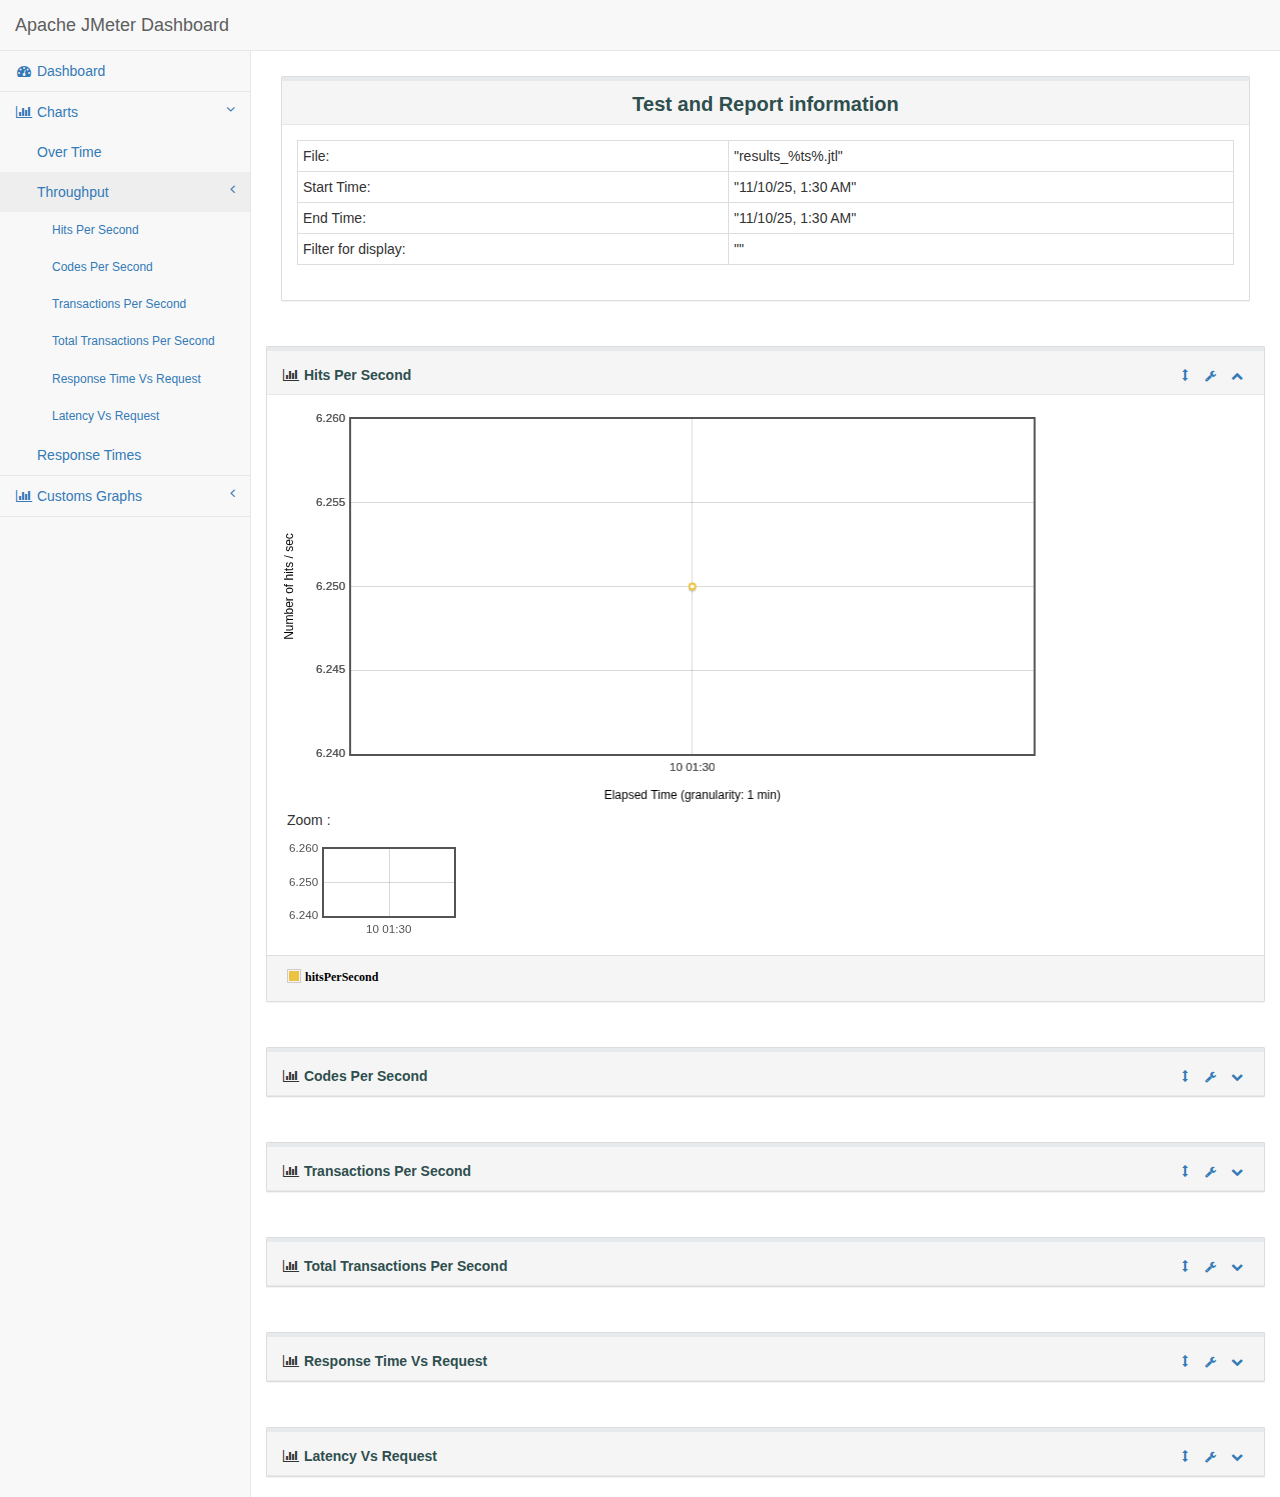
<file: jmeter/report_%ts%/content/pages/Throughput.html>
<!DOCTYPE html>
<html lang="en">

<head>

    <meta charset="utf-8">
    <meta http-equiv="X-UA-Compatible" content="IE=edge">
    <meta name="viewport" content="width=device-width, initial-scale=1">
    <meta name="description" content="">
    <meta name="author" content="">

    <title>Apache JMeter Dashboard</title>

    <!-- Bootstrap Core CSS -->
    <link href="../../sbadmin2-1.0.7/bower_components/bootstrap/dist/css/bootstrap.min.css" rel="stylesheet">

    <!-- icon -->
    <link rel="icon" type="image/png" href="icon-apache.png" />

    <!-- MetisMenu CSS -->
    <link href="../../sbadmin2-1.0.7/bower_components/metisMenu/dist/metisMenu.min.css" rel="stylesheet">

    <!-- Legends CSS -->
    <link href="../css/legends.css" rel="stylesheet">


    <!-- Custom CSS -->
    <link href="../../sbadmin2-1.0.7/dist/css/sb-admin-2.css" rel="stylesheet">

    <!-- Custom Fonts -->
    <link href="../../sbadmin2-1.0.7/bower_components/font-awesome/css/font-awesome.min.css" rel="stylesheet" type="text/css">

   <!-- JQuery UI style -->
    <link href="../css/jquery-ui.min.css" rel="stylesheet">
    <link href="../css/jquery-ui.structure.min.css" rel="stylesheet">
    <link href="../css/jquery-ui.theme.min.css" rel="stylesheet">
</head>

<body>

    <div id="wrapper">

        <!-- Navigation -->
        <nav class="navbar navbar-default navbar-static-top" role="navigation" style="margin-bottom: 0">
            <div class="navbar-header">
                <button type="button" class="navbar-toggle" data-toggle="collapse" data-target=".navbar-collapse">
                    <span class="sr-only">Toggle navigation</span>
                    <span class="icon-bar"></span>
                    <span class="icon-bar"></span>
                    <span class="icon-bar"></span>
                </button>
                <a class="navbar-brand" href="../../index.html">Apache JMeter Dashboard</a>
            </div>
            <!-- /.navbar-header -->


            <div class="navbar-default sidebar" role="navigation">
                <div class="sidebar-nav navbar-collapse">
                    <ul class="nav" id="side-menu">

                        <li>
                            <a href="../../index.html"><i class="fa fa-dashboard fa-fw"></i> Dashboard</a>
                        </li>
                        <li>
                            <a href="#"><i class="fa fa-bar-chart-o fa-fw"></i> Charts<span class="fa arrow"></span></a>
                            <ul class="nav nav-second-level">
                                <li>
                                    <a href="OverTime.html">Over Time</a>
                                </li>
                                <li>
                                    <a href="Throughput.html">Throughput<span class="fa arrow"></span></a>
                                    <ul class="nav nav-third-level in" id="submenu">
                                        <li>
                                            <a href="Throughput.html#hitsPerSecond" onclick="$('#bodyHitsPerSecond').collapse('show');">Hits Per Second</a>
                                        </li>

                                        <li>
                                            <a href="Throughput.html#codesPerSecond" onclick="$('#bodyCodesPerSecond').collapse('show');">Codes Per Second</a>
                                        </li>
                                        <li>
                                            <a href="Throughput.html#transactionsPerSecond" onclick="$('#bodyTransactionsPerSecond').collapse('show');">Transactions Per Second</a>
                                        </li>
                                        <li>
                                            <a href="Throughput.html#totalTPS" onclick="$('#bodyTotalTPS').collapse('show');">Total Transactions Per Second</a>
                                        </li>
                                        <li>
                                            <a href="Throughput.html#responseTimeVsRequest" onclick="$('#bodyResponseTimeVsRequest').collapse('show');">Response Time Vs Request</a>
                                        </li>
                                        <li>
                                            <a href="Throughput.html#latencyVsRequest" onclick="$('#bodyLatenciesVsRequest').collapse('show');">Latency Vs Request</a>
                                        </li>
                                    </ul>
                                </li>
                                <li>
                                    <a href="ResponseTimes.html">Response Times</a>
                                </li>
                            </ul>
                            <!-- /.nav-second-level -->
                        </li>

                        <li>
                            <a href="#"><i class="fa fa-bar-chart-o fa-fw"></i> Customs Graphs<span class="fa arrow"></span></a>
                            <ul class="nav nav-second-level">
                                <li>
                                    <a href="CustomsGraphs.html">Over Time</a>
                                </li>
                            </ul>
                        </li>

                    </ul>
                </div>
                <!-- /.sidebar-collapse -->
            </div>
            <!-- /.navbar-static-side -->
        </nav>

        <div id="page-wrapper">
            <div class="row">
                <div class="col-lg-12">
                     <div class="panel panel-default">
                        <div class="panel-heading" style="text-align:center;">
                           <p class="dashboard-title">Test and Report information</p>
                        </div>
                        <div class="panel-body">
                        <table id="generalInfos" class="table table-bordered table-condensed " >
                            <tr>
                                <td>File:</td>
                                <td>"results_%ts%.jtl"</td>
                            </tr>
                            <tr>
                                <td>Start Time:</td>
                                <td>"11/10/25, 1:30 AM"</td>
                            </tr>
                            <tr>
                                <td>End Time:</td>
                                <td>"11/10/25, 1:30 AM"</td>
                            </tr>
                                <tr>
                                    <td>Filter for display:</td>
                                    <td>""</td>
                                </tr>
                        </table>
                     </div>
                </div>
            </div>
            <!-- /.row -->
            <div class="row" id="graphContainer">

                <!-- /.col-lg-12 -->

                <div class="col-lg-12 portlet" id="hitsPerSecond">
                    <div class="panel panel-default">
                        <div class="panel-heading portlet-header">
                           <i class="fa fa-bar-chart-o fa-fw"> </i>  <span type="button" class="dropdown-toggle click-title span-title" data-toggle="collapse" href="#bodyHitsPerSecond" aria-expanded="true" aria-controls="bodyHitsPerSecond">Hits Per Second</span>
                           <div class="pull-right">
                                <div class="btn-group">
                                    <a class="btn btn-link btn-xs">
                                        <i class="glyphicon glyphicon-resize-vertical"></i>
                                    </a>
                                    <button type="button" class="btn btn-link btn-xs dropdown-toggle" data-toggle="dropdown">
                                        <i class="fa fa-wrench"></i>
                                    </button>
                                    <ul class="dropdown-menu dropdown-user">
                                        <li><a href="#hitsPerSecond" onClick="checkAll('choicesHitsPerSecond');">Display samples</a>
                                        </li>
                                        <li><a href="#hitsPerSecond" onClick="uncheckAll('choicesHitsPerSecond');">Hide samples</a>
                                        </li>
                                        <li><a href="#hitsPerSecond" onclick="exportToPNG('flotHitsPerSecond', this);">Save as PNG</a></li>
                                    </ul>
                                    <button type="button" class="btn btn-link btn-xs dropdown-toggle" data-toggle="collapse" href="#bodyHitsPerSecond" aria-expanded="true" aria-controls="bodyHitsPerSecond">
                                        <i class="fa fa-chevron-up"></i>
                                    </button>
                                </div>
                            </div>
                        </div>
                        <!-- /.panel-heading -->
                        <div class="collapse in portlet-content" id="bodyHitsPerSecond">
                            <div class="panel-body" id="collapseHitsPerSecond" >
                                <div class="flot-chart" >
                                    <div class="flot-chart-content" id="flotHitsPerSecond" style="float: left; width:80%;"></div>
                                    <div style="float:left;margin-left:5px">
                                        <p>Zoom :</p>
                                        <div id="overviewHitsPerSecond" style="width:190px;height:100px;"></div>
                                    </div>
                                </div>
                            </div>
                            <div class="panel-footer" id="footerHitsPerSecond">
                                <p id="legendHitsPerSecond" hidden></p>
                                <ul id="choicesHitsPerSecond" class="legend"></ul>
                            </div>
                        </div>
                    </div>
                </div>

                <!-- codesPerSecond -->

                <div class="col-lg-12 portlet" id="codesPerSecond">
                    <div class="panel panel-default">
                        <div class="panel-heading portlet-header">
                            <i class="fa fa-bar-chart-o fa-fw"></i>
                            <span type="button" class="dropdown-toggle click-title span-title" data-toggle="collapse" href="#bodyCodesPerSecond" aria-expanded="true" aria-controls="bodyCodesPerSecond">Codes Per Second</span>
                            <div class="pull-right">
                                <div class="btn-group">
                                    <a class="btn btn-link btn-xs">
                                        <i class="glyphicon glyphicon-resize-vertical"></i>
                                    </a>
                                    <button type="button" class="btn btn-link btn-xs dropdown-toggle" data-toggle="dropdown">
                                        <i class="fa fa-wrench"></i>
                                    </button>
                                    <ul class="dropdown-menu dropdown-user">
                                        <li><a href="#codesPerSecond" onClick="checkAll('choicesCodesPerSecond');">Display samples</a>
                                        </li>
                                        <li><a href="#codesPerSecond" onClick="uncheckAll('choicesCodesPerSecond');">Hide samples</a>
                                        </li>
                                        <li><a href="#codesPerSecond" onclick="exportToPNG('flotCodesPerSecond', this);">Save as PNG</a></li>
                                    </ul>
                                    <button type="button" class="btn btn-link btn-xs dropdown-toggle" data-toggle="collapse" href="#bodyCodesPerSecond" aria-expanded="true" aria-controls="bodyCodesPerSecond">
                                        <i class="fa fa-chevron-down"></i>
                                    </button>
                                </div>
                            </div>
                        </div>
                        <!-- /.panel-heading -->

                        <div class="collapse out portlet-content" id="bodyCodesPerSecond">
                            <div class="panel-body" id="collapseCodesPerSecond">
                                <div class="flot-chart">
                                    <div class="flot-chart-content" id="flotCodesPerSecond" style="float: left; width:80%;"></div>
                                    <div style="float:left;margin-left:5px">
                                        <p>Zoom :</p>
                                        <div id="overviewCodesPerSecond" style="width:190px;height:100px;"></div>
                                    </div>
                                </div>
                            </div>
                            <div class="panel-footer" id="footerCodesPerSecond">
                                <p id="legendCodesPerSecond" hidden></p>
                                <ul id="choicesCodesPerSecond" class="legend"></ul>
                            </div>
                        </div>
                    </div>
                </div>
                <div class="col-lg-12 portlet" id="transactionsPerSecond">
                    <div class="panel panel-default">
                        <div class="panel-heading portlet-header">
                          <i class="fa fa-bar-chart-o fa-fw"> </i> <span type="button" class="dropdown-toggle click-title span-title" data-toggle="collapse" href="#bodyTransactionsPerSecond" aria-expanded="true" aria-controls="bodyTransactionsPerSecond">Transactions Per Second</span>
                          <div class="pull-right">
                                <div class="btn-group">
                                    <a class="btn btn-link btn-xs">
                                        <i class="glyphicon glyphicon-resize-vertical"></i>
                                    </a>
                                    <button type="button" class="btn btn-link btn-xs dropdown-toggle" data-toggle="dropdown">
                                        <i class="fa fa-wrench"></i>
                                    </button>
                                    <ul class="dropdown-menu dropdown-user">
                                        <li><a href="#transactionsPerSecond" onClick="checkAll('choicesTransactionsPerSecond');">Display all samples</a>
                                        </li>
                                        <li><a href="#transactionsPerSecond" onClick="uncheckAll('choicesTransactionsPerSecond');">Hide all samples</a>
                                        </li>
                                        <li><a href="#transactionsPerSecond" onclick="exportToPNG('flotTransactionsPerSecond', this);">Save as PNG</a></li>
                                    </ul>
                                    <button type="button" class="btn btn-link btn-xs dropdown-toggle" data-toggle="collapse" href="#bodyTransactionsPerSecond" aria-expanded="true" aria-controls="bodyTransactionsPerSecond">
                                        <i class="fa fa-chevron-down"></i>
                                    </button>
                                </div>
                            </div>
                        </div>
                        <!-- /.panel-heading -->
                        <div class="collapse out portlet-content" id="bodyTransactionsPerSecond">
                            <div class="panel-body" id="collapseTransactionsPerSecond">
                                <div class="flot-chart">
                                    <div class="flot-chart-content" id="flotTransactionsPerSecond" style="float: left; width:80%;"></div>
                                    <div style="float:left;margin-left:5px">
                                        <p>Zoom :</p>
                                        <div id="overviewTransactionsPerSecond" style="width:190px;height:100px;"></div>
                                    </div>
                                </div>
                            </div>
                            <div class="panel-footer" id="footerTransactionsPerSecond">
                                <p id="legendTransactionsPerSecond" hidden></p>
                                <ul id="choicesTransactionsPerSecond" class="legend"></ul>
                            </div>
                        </div>
                        <!-- /.panel-body -->
                    </div>
                    <!-- /.panel -->
                </div>

                <div class="col-lg-12 portlet" id="totalTPS">
                    <div class="panel panel-default">
                        <div class="panel-heading portlet-header">
                          <i class="fa fa-bar-chart-o fa-fw"> </i> <span type="button" class="dropdown-toggle click-title span-title" data-toggle="collapse" href="#bodyTotalTPS" aria-expanded="true" aria-controls="bodyTotalTPS">Total Transactions Per Second</span>
                          <div class="pull-right">
                                <div class="btn-group">
                                    <a class="btn btn-link btn-xs">
                                        <i class="glyphicon glyphicon-resize-vertical"></i>
                                    </a>
                                    <button type="button" class="btn btn-link btn-xs dropdown-toggle" data-toggle="dropdown">
                                        <i class="fa fa-wrench"></i>
                                    </button>
                                    <ul class="dropdown-menu dropdown-user">
                                        <li><a href="#totalTPS" onClick="checkAll('choicesTotalTPS');">Display all samples</a>
                                        </li>
                                        <li><a href="#totalTPS" onClick="uncheckAll('choicesTotalTPS');">Hide all samples</a>
                                        </li>
                                        <li><a href="#totalTPS" onclick="exportToPNG('flotTotalTPS', this);">Save as PNG</a></li>
                                    </ul>
                                    <button type="button" class="btn btn-link btn-xs dropdown-toggle" data-toggle="collapse" href="#bodyTotalTPS" aria-expanded="true" aria-controls="bodyTotalTPS">
                                        <i class="fa fa-chevron-down"></i>
                                    </button>
                                </div>
                            </div>
                        </div>
                        <!-- /.panel-heading -->
                        <div class="collapse out portlet-content" id="bodyTotalTPS">
                            <div class="panel-body" id="collapseTotalTPS">
                                <div class="flot-chart">
                                    <div class="flot-chart-content" id="flotTotalTPS" style="float: left; width:80%;"></div>
                                    <div style="float:left;margin-left:5px">
                                        <p>Zoom :</p>
                                        <div id="overviewTotalTPS" style="width:190px;height:100px;"></div>
                                    </div>
                                </div>
                            </div>
                            <div class="panel-footer" id="footerTotalTPS">
                                <p id="legendTotalTPS" hidden></p>
                                <ul id="choicesTotalTPS" class="legend"></ul>
                            </div>
                        </div>
                        <!-- /.panel-body -->
                    </div>
                    <!-- /.panel -->
                </div>

                <div class="col-lg-12 portlet" id="responseTimeVsRequest">
                    <div class="panel panel-default">
                        <div class="panel-heading portlet-header">
                          <i class="fa fa-bar-chart-o fa-fw"> </i> <span type="button" class="dropdown-toggle click-title span-title" data-toggle="collapse" href="#bodyResponseTimeVsRequest" aria-expanded="true" aria-controls="bodyResponseTimeVsRequest">Response Time Vs Request</span>
                          <div class="pull-right">
                                <div class="btn-group">
                                    <a class="btn btn-link btn-xs">
                                        <i class="glyphicon glyphicon-resize-vertical"></i>
                                    </a>
                                    <button type="button" class="btn btn-link btn-xs dropdown-toggle" data-toggle="dropdown">
                                        <i class="fa fa-wrench"></i>
                                    </button>
                                    <ul class="dropdown-menu dropdown-user">
                                        <li><a href="#responseTimeVsRequest" onClick="checkAll('choicesResponseTimeVsRequest');">Display all samples</a>
                                        </li>
                                        <li><a href="#responseTimeVsRequest" onClick="uncheckAll('choicesResponseTimeVsRequest');">Hide all samples</a>
                                        </li>
                                        <li><a href="#responseTimeVsRequest" onclick="exportToPNG('flotResponseTimeVsRequest', this);">Save as PNG</a></li>
                                    </ul>
                                    <button type="button" class="btn btn-link btn-xs dropdown-toggle" data-toggle="collapse" href="#bodyResponseTimeVsRequest" aria-expanded="true" aria-controls="bodyResponseTimeVsRequest">
                                        <i class="fa fa-chevron-down"></i>
                                    </button>
                                </div>
                            </div>
                        </div>
                        <!-- /.panel-heading -->
                        <div class="collapse out portlet-content" id="bodyResponseTimeVsRequest">
                            <div class="panel-body" id="collapseResponseTimeVsRequest">
                                <div class="flot-chart">
                                    <div class="flot-chart-content" id="flotResponseTimeVsRequest" style="float: left; width:80%;"></div>
                                    <div style="float:left;margin-left:5px">
                                        <p>Zoom :</p>
                                        <div id="overviewResponseTimeVsRequest" style="width:190px;height:100px;"></div>
                                    </div>
                                </div>
                            </div>
                            <div class="panel-footer" id="footerResponseRimeVsRequest">
                                    <p id="legendResponseTimeVsRequest" hidden></p>
                                    <ul id="choicesResponseTimeVsRequest" class="legend"></ul>
                            </div>
                        </div>
                        <!-- /.panel-body -->
                    </div>
                    <!-- /.panel -->
                </div>
               <div class="col-lg-12 portlet" id="latencyVsRequest">
                    <div class="panel panel-default">
                        <div class="panel-heading portlet-header">
                          <i class="fa fa-bar-chart-o fa-fw"> </i> <span type="button" class="dropdown-toggle click-title span-title" data-toggle="collapse" href="#bodyLatenciesVsRequest" aria-expanded="true" aria-controls="bodyLatenciesVsRequest">Latency Vs Request</span>
                          <div class="pull-right">
                                <div class="btn-group">
                                    <a class="btn btn-link btn-xs">
                                        <i class="glyphicon glyphicon-resize-vertical"></i>
                                    </a>
                                    <button type="button" class="btn btn-link btn-xs dropdown-toggle" data-toggle="dropdown">
                                        <i class="fa fa-wrench"></i>
                                    </button>
                                    <ul class="dropdown-menu dropdown-user">
                                        <li><a href="#latencyVsRequest" onClick="checkAll('choicesLatencyVsRequest');">Display all samples</a>
                                        </li>
                                        <li><a href="#latencyVsRequest" onClick="uncheckAll('choicesLatencyVsRequest');">Hide all samples</a>
                                        </li>
                                        <li><a href="#latencyVsRequest" onclick="exportToPNG('flotLatenciesVsRequest', this);">Save as PNG</a></li>
                                    </ul>
                                    <button type="button" class="btn btn-link btn-xs dropdown-toggle" data-toggle="collapse" href="#bodyLatenciesVsRequest" aria-expanded="true" aria-controls="bodyLatenciesVsRequest">
                                        <i class="fa fa-chevron-down"></i>
                                    </button>
                                </div>
                            </div>
                        </div>
                        <!-- /.panel-heading -->
                        <div class="collapse out portlet-content" id="bodyLatenciesVsRequest">
                            <div class="panel-body" id="collapseLatencyVsRequest">
                                <div class="flot-chart">
                                    <div class="flot-chart-content" id="flotLatenciesVsRequest" style="float: left; width:80%;"></div>
                                    <div style="float:left;margin-left:5px">
                                        <p>Zoom :</p>
                                        <div id="overviewLatenciesVsRequest" style="width:190px;height:100px;"></div>
                                    </div>
                                </div>
                                <div class="panel-footer" id="footerLatenciesVsRequest">
                                    <p id="legendLatencyVsRequest" hidden></p>
                                    <ul id="choicesLatencyVsRequest" class="legend"></ul>
                                </div>
                            </div>
                        </div>
                        <!-- /.panel-body -->
                    </div>
                    <!-- /.panel -->
                </div>

            </div>
            <!-- /.row -->
        </div>
        <!-- /#page-wrapper -->

    </div>
    <!-- /#wrapper -->

     <!-- jQuery -->
    <script src="../../sbadmin2-1.0.7/bower_components/jquery/dist/jquery.min.js"></script>

    <!-- Bootstrap Core JavaScript -->
    <script src="../../sbadmin2-1.0.7/bower_components/bootstrap/dist/js/bootstrap.min.js"></script>

    <!-- Metis Menu Plugin JavaScript -->
    <script src="../../sbadmin2-1.0.7/bower_components/metisMenu/dist/metisMenu.min.js"></script>

    <!-- Flot Charts JavaScript -->
    <script src="../../sbadmin2-1.0.7/bower_components/flot/excanvas.min.js"></script>
    <script src="../../sbadmin2-1.0.7/bower_components/flot/jquery.flot.js"></script>
    <script src="../../sbadmin2-1.0.7/bower_components/flot/jquery.flot.pie.js"></script>
    <script src="../../sbadmin2-1.0.7/bower_components/flot/jquery.flot.resize.js"></script>
    <script src="../../sbadmin2-1.0.7/bower_components/flot/jquery.flot.canvas.js"></script>
    <script src="../../sbadmin2-1.0.7/bower_components/flot/jquery.flot.time.js"></script>
    <script src="../../sbadmin2-1.0.7/bower_components/flot/jquery.flot.selection.js"></script>
    <script src="../../sbadmin2-1.0.7/bower_components/flot.tooltip/js/jquery.flot.tooltip.min.js"></script>
    <script src="../../sbadmin2-1.0.7/bower_components/flot-axislabels/jquery.flot.axislabels.js"></script>
    <script src="../js/hashtable.js"></script>
    <script src="../js/jquery.numberformatter-1.2.3.min.js"></script>
    <script src="../js/curvedLines.js"></script>
    <script src="../js/dashboard-commons.js"></script>
    <script src="../js/graph.js"></script>
    <script src="../js/jquery-ui.min.js"></script>
    <!-- Custom Theme JavaScript -->
    <script src="../../sbadmin2-1.0.7/dist/js/sb-admin-2.js"></script>
    <script src="../js/jquery.cookie.js"></script>
</body>

</html>
</file>
<file: jmeter/report/content/css/theme.blue.css>
/*************
  Blue Theme
 *************/
/* overall */
.tablesorter-blue {
	width: 100%;
	background-color: #fff;
	margin: 10px 0 15px;
	text-align: left;
	border-spacing: 0;
	border: #cdcdcd 1px solid;
	border-width: 1px 0 0 1px;
}
.tablesorter-blue th,
.tablesorter-blue td {
	border: #cdcdcd 1px solid;
	border-width: 0 1px 1px 0;
}

/* header */
.tablesorter-blue th,
.tablesorter-blue thead td {
	font: 12px/18px Arial, Sans-serif;
	font-weight: bold;
	color: #000;
	background-color: #99bfe6;
	border-collapse: collapse;
	padding: 4px;
	text-shadow: 0 1px 0 rgba(204, 204, 204, 0.7);
}
.tablesorter-blue tbody td,
.tablesorter-blue tfoot th,
.tablesorter-blue tfoot td {
	padding: 4px;
	vertical-align: top;
}
.tablesorter-blue .header,
.tablesorter-blue .tablesorter-header {
	/* black (unsorted) double arrow */
	background-image: url([data-uri]);
	/* white (unsorted) double arrow */
	/* background-image: url([data-uri]); */
	/* image */
	/* background-image: url(images/black-unsorted.gif); */
	background-repeat: no-repeat;
	background-position: center right;
	padding: 4px 18px 4px 4px;
	white-space: normal;
	cursor: pointer;
}
.tablesorter-blue .headerSortUp,
.tablesorter-blue .tablesorter-headerSortUp,
.tablesorter-blue .tablesorter-headerAsc {
	background-color: #9fbfdf;
	/* black asc arrow */
	background-image: url([data-uri]);
	/* white asc arrow */
	/* background-image: url([data-uri]); */
	/* image */
	/* background-image: url(images/black-asc.gif); */
}
.tablesorter-blue .headerSortDown,
.tablesorter-blue .tablesorter-headerSortDown,
.tablesorter-blue .tablesorter-headerDesc {
	background-color: #8cb3d9;
	/* black desc arrow */
	background-image: url([data-uri]);
	/* white desc arrow */
	/* background-image: url([data-uri]); */
	/* image */
	/* background-image: url(images/black-desc.gif); */
}
.tablesorter-blue thead .sorter-false {
	background-image: none;
	cursor: default;
	padding: 4px;
}

/* tfoot */
.tablesorter-blue tfoot .tablesorter-headerSortUp,
.tablesorter-blue tfoot .tablesorter-headerSortDown,
.tablesorter-blue tfoot .tablesorter-headerAsc,
.tablesorter-blue tfoot .tablesorter-headerDesc {
	/* remove sort arrows from footer */
	background-image: none;
}

/* tbody */
.tablesorter-blue td {
	color: #3d3d3d;
	background-color: #fff;
	padding: 4px;
	vertical-align: top;
}

/* hovered row colors
 you'll need to add additional lines for
 rows with more than 2 child rows
 */
.tablesorter-blue tbody > tr.hover > td,
.tablesorter-blue tbody > tr:hover > td,
.tablesorter-blue tbody > tr:hover + tr.tablesorter-childRow > td,
.tablesorter-blue tbody > tr:hover + tr.tablesorter-childRow + tr.tablesorter-childRow > td,
.tablesorter-blue tbody > tr.even.hover > td,
.tablesorter-blue tbody > tr.even:hover > td,
.tablesorter-blue tbody > tr.even:hover + tr.tablesorter-childRow > td,
.tablesorter-blue tbody > tr.even:hover + tr.tablesorter-childRow + tr.tablesorter-childRow > td {
	background-color: #d9d9d9;
}
.tablesorter-blue tbody > tr.odd.hover > td,
.tablesorter-blue tbody > tr.odd:hover > td,
.tablesorter-blue tbody > tr.odd:hover + tr.tablesorter-childRow > td,
.tablesorter-blue tbody > tr.odd:hover + tr.tablesorter-childRow + tr.tablesorter-childRow > td {
	background-color: #bfbfbf;
}

/* table processing indicator */
.tablesorter-blue .tablesorter-processing {
	background-position: center center !important;
	background-repeat: no-repeat !important;
	/* background-image: url(images/loading.gif) !important; */
	background-image: url('[data-uri]') !important;
}

/* Zebra Widget - row alternating colors */
.tablesorter-blue tbody tr.odd > td {
	background-color: #ebf2fa;
}
.tablesorter-blue tbody tr.even > td {
	background-color: #fff;
}

/* Column Widget - column sort colors */
.tablesorter-blue td.primary,
.tablesorter-blue tr.odd td.primary {
	background-color: #99b3e6;
}
.tablesorter-blue tr.even td.primary {
	background-color: #c2d1f0;
}
.tablesorter-blue td.secondary,
.tablesorter-blue tr.odd td.secondary {
	background-color: #c2d1f0;
}
.tablesorter-blue tr.even td.secondary {
	background-color: #d6e0f5;
}
.tablesorter-blue td.tertiary,
.tablesorter-blue tr.odd td.tertiary {
	background-color: #d6e0f5;
}
.tablesorter-blue tr.even td.tertiary {
	background-color: #ebf0fa;
}

/* caption */
caption {
	background-color: #fff;
}

/* filter widget */
.tablesorter-blue .tablesorter-filter-row {
	background-color: #eee;
}
.tablesorter-blue .tablesorter-filter-row td {
	background-color: #eee;
	line-height: normal;
	text-align: center; /* center the input */
	-webkit-transition: line-height 0.1s ease;
	-moz-transition: line-height 0.1s ease;
	-o-transition: line-height 0.1s ease;
	transition: line-height 0.1s ease;
}
/* optional disabled input styling */
.tablesorter-blue .tablesorter-filter-row .disabled {
	opacity: 0.5;
	filter: alpha(opacity=50);
	cursor: not-allowed;
}
/* hidden filter row */
.tablesorter-blue .tablesorter-filter-row.hideme td {
	/*** *********************************************** ***/
	/*** change this padding to modify the thickness     ***/
	/*** of the closed filter row (height = padding x 2) ***/
	padding: 2px;
	/*** *********************************************** ***/
	margin: 0;
	line-height: 0;
	cursor: pointer;
}
.tablesorter-blue .tablesorter-filter-row.hideme * {
	height: 1px;
	min-height: 0;
	border: 0;
	padding: 0;
	margin: 0;
	/* don't use visibility: hidden because it disables tabbing */
	opacity: 0;
	filter: alpha(opacity=0);
}
/* filters */
.tablesorter-blue input.tablesorter-filter,
.tablesorter-blue select.tablesorter-filter {
	width: 98%;
	height: auto;
	margin: 0;
	padding: 4px;
	background-color: #fff;
	border: 1px solid #bbb;
	color: #333;
	-webkit-box-sizing: border-box;
	-moz-box-sizing: border-box;
	box-sizing: border-box;
	-webkit-transition: height 0.1s ease;
	-moz-transition: height 0.1s ease;
	-o-transition: height 0.1s ease;
	transition: height 0.1s ease;
}
/* rows hidden by filtering (needed for child rows) */
.tablesorter .filtered {
	display: none;
}

/* ajax error row */
.tablesorter .tablesorter-errorRow td {
	text-align: center;
	cursor: pointer;
	background-color: #e6bf99;
}

.tablesorter .tablesorter-no-sort td {
	font-weight: bold;
}
</file>
<file: jmeter/report_%ts%/content/css/theme.blue.css>
/*************
  Blue Theme
 *************/
/* overall */
.tablesorter-blue {
	width: 100%;
	background-color: #fff;
	margin: 10px 0 15px;
	text-align: left;
	border-spacing: 0;
	border: #cdcdcd 1px solid;
	border-width: 1px 0 0 1px;
}
.tablesorter-blue th,
.tablesorter-blue td {
	border: #cdcdcd 1px solid;
	border-width: 0 1px 1px 0;
}

/* header */
.tablesorter-blue th,
.tablesorter-blue thead td {
	font: 12px/18px Arial, Sans-serif;
	font-weight: bold;
	color: #000;
	background-color: #99bfe6;
	border-collapse: collapse;
	padding: 4px;
	text-shadow: 0 1px 0 rgba(204, 204, 204, 0.7);
}
.tablesorter-blue tbody td,
.tablesorter-blue tfoot th,
.tablesorter-blue tfoot td {
	padding: 4px;
	vertical-align: top;
}
.tablesorter-blue .header,
.tablesorter-blue .tablesorter-header {
	/* black (unsorted) double arrow */
	background-image: url([data-uri]);
	/* white (unsorted) double arrow */
	/* background-image: url([data-uri]); */
	/* image */
	/* background-image: url(images/black-unsorted.gif); */
	background-repeat: no-repeat;
	background-position: center right;
	padding: 4px 18px 4px 4px;
	white-space: normal;
	cursor: pointer;
}
.tablesorter-blue .headerSortUp,
.tablesorter-blue .tablesorter-headerSortUp,
.tablesorter-blue .tablesorter-headerAsc {
	background-color: #9fbfdf;
	/* black asc arrow */
	background-image: url([data-uri]);
	/* white asc arrow */
	/* background-image: url([data-uri]); */
	/* image */
	/* background-image: url(images/black-asc.gif); */
}
.tablesorter-blue .headerSortDown,
.tablesorter-blue .tablesorter-headerSortDown,
.tablesorter-blue .tablesorter-headerDesc {
	background-color: #8cb3d9;
	/* black desc arrow */
	background-image: url([data-uri]);
	/* white desc arrow */
	/* background-image: url([data-uri]); */
	/* image */
	/* background-image: url(images/black-desc.gif); */
}
.tablesorter-blue thead .sorter-false {
	background-image: none;
	cursor: default;
	padding: 4px;
}

/* tfoot */
.tablesorter-blue tfoot .tablesorter-headerSortUp,
.tablesorter-blue tfoot .tablesorter-headerSortDown,
.tablesorter-blue tfoot .tablesorter-headerAsc,
.tablesorter-blue tfoot .tablesorter-headerDesc {
	/* remove sort arrows from footer */
	background-image: none;
}

/* tbody */
.tablesorter-blue td {
	color: #3d3d3d;
	background-color: #fff;
	padding: 4px;
	vertical-align: top;
}

/* hovered row colors
 you'll need to add additional lines for
 rows with more than 2 child rows
 */
.tablesorter-blue tbody > tr.hover > td,
.tablesorter-blue tbody > tr:hover > td,
.tablesorter-blue tbody > tr:hover + tr.tablesorter-childRow > td,
.tablesorter-blue tbody > tr:hover + tr.tablesorter-childRow + tr.tablesorter-childRow > td,
.tablesorter-blue tbody > tr.even.hover > td,
.tablesorter-blue tbody > tr.even:hover > td,
.tablesorter-blue tbody > tr.even:hover + tr.tablesorter-childRow > td,
.tablesorter-blue tbody > tr.even:hover + tr.tablesorter-childRow + tr.tablesorter-childRow > td {
	background-color: #d9d9d9;
}
.tablesorter-blue tbody > tr.odd.hover > td,
.tablesorter-blue tbody > tr.odd:hover > td,
.tablesorter-blue tbody > tr.odd:hover + tr.tablesorter-childRow > td,
.tablesorter-blue tbody > tr.odd:hover + tr.tablesorter-childRow + tr.tablesorter-childRow > td {
	background-color: #bfbfbf;
}

/* table processing indicator */
.tablesorter-blue .tablesorter-processing {
	background-position: center center !important;
	background-repeat: no-repeat !important;
	/* background-image: url(images/loading.gif) !important; */
	background-image: url('[data-uri]') !important;
}

/* Zebra Widget - row alternating colors */
.tablesorter-blue tbody tr.odd > td {
	background-color: #ebf2fa;
}
.tablesorter-blue tbody tr.even > td {
	background-color: #fff;
}

/* Column Widget - column sort colors */
.tablesorter-blue td.primary,
.tablesorter-blue tr.odd td.primary {
	background-color: #99b3e6;
}
.tablesorter-blue tr.even td.primary {
	background-color: #c2d1f0;
}
.tablesorter-blue td.secondary,
.tablesorter-blue tr.odd td.secondary {
	background-color: #c2d1f0;
}
.tablesorter-blue tr.even td.secondary {
	background-color: #d6e0f5;
}
.tablesorter-blue td.tertiary,
.tablesorter-blue tr.odd td.tertiary {
	background-color: #d6e0f5;
}
.tablesorter-blue tr.even td.tertiary {
	background-color: #ebf0fa;
}

/* caption */
caption {
	background-color: #fff;
}

/* filter widget */
.tablesorter-blue .tablesorter-filter-row {
	background-color: #eee;
}
.tablesorter-blue .tablesorter-filter-row td {
	background-color: #eee;
	line-height: normal;
	text-align: center; /* center the input */
	-webkit-transition: line-height 0.1s ease;
	-moz-transition: line-height 0.1s ease;
	-o-transition: line-height 0.1s ease;
	transition: line-height 0.1s ease;
}
/* optional disabled input styling */
.tablesorter-blue .tablesorter-filter-row .disabled {
	opacity: 0.5;
	filter: alpha(opacity=50);
	cursor: not-allowed;
}
/* hidden filter row */
.tablesorter-blue .tablesorter-filter-row.hideme td {
	/*** *********************************************** ***/
	/*** change this padding to modify the thickness     ***/
	/*** of the closed filter row (height = padding x 2) ***/
	padding: 2px;
	/*** *********************************************** ***/
	margin: 0;
	line-height: 0;
	cursor: pointer;
}
.tablesorter-blue .tablesorter-filter-row.hideme * {
	height: 1px;
	min-height: 0;
	border: 0;
	padding: 0;
	margin: 0;
	/* don't use visibility: hidden because it disables tabbing */
	opacity: 0;
	filter: alpha(opacity=0);
}
/* filters */
.tablesorter-blue input.tablesorter-filter,
.tablesorter-blue select.tablesorter-filter {
	width: 98%;
	height: auto;
	margin: 0;
	padding: 4px;
	background-color: #fff;
	border: 1px solid #bbb;
	color: #333;
	-webkit-box-sizing: border-box;
	-moz-box-sizing: border-box;
	box-sizing: border-box;
	-webkit-transition: height 0.1s ease;
	-moz-transition: height 0.1s ease;
	-o-transition: height 0.1s ease;
	transition: height 0.1s ease;
}
/* rows hidden by filtering (needed for child rows) */
.tablesorter .filtered {
	display: none;
}

/* ajax error row */
.tablesorter .tablesorter-errorRow td {
	text-align: center;
	cursor: pointer;
	background-color: #e6bf99;
}

.tablesorter .tablesorter-no-sort td {
	font-weight: bold;
}
</file>
<file: jmeter/report/sbadmin2-1.0.7/bower_components/metisMenu/dist/metisMenu.min.css>
/*
 * metismenu - v1.1.3
 * Easy menu jQuery plugin for Twitter Bootstrap 3
 * https://github.com/onokumus/metisMenu
 *
 * Made by Osman Nuri Okumus
 * Under MIT License
 */

.arrow{float:right;line-height:1.42857}.glyphicon.arrow:before{content:"\e079"}.active>a>.glyphicon.arrow:before{content:"\e114"}.fa.arrow:before{content:"\f104"}.active>a>.fa.arrow:before{content:"\f107"}.plus-times{float:right}.fa.plus-times:before{content:"\f067"}.active>a>.fa.plus-times{filter:progid:DXImageTransform.Microsoft.BasicImage(rotation=1);-webkit-transform:rotate(45deg);-moz-transform:rotate(45deg);-ms-transform:rotate(45deg);-o-transform:rotate(45deg);transform:rotate(45deg)}.plus-minus{float:right}.fa.plus-minus:before{content:"\f067"}.active>a>.fa.plus-minus:before{content:"\f068"}
</file>
<file: jmeter/report/sbadmin2-1.0.7/dist/css/sb-admin-2.css>
/*!
 * Start Bootstrap - SB Admin 2 Bootstrap Admin Theme (http://startbootstrap.com)
 * Code licensed under the Apache License v2.0.
 * For details, see http://www.apache.org/licenses/LICENSE-2.0.
 */

body {
    background-color: #f8f8f8;
}
.ibox
{
	border: 1px solid black;
	border-color: #e7eaec;
}
#wrapper {
    width: 100%;
}

#page-wrapper {
    padding: 0 15px;
    min-height: 568px;
    background-color: #fff;
}

@media(min-width:768px) {
    #page-wrapper {
        position: inherit;
        margin: 0 0 0 250px;
        padding: 0 30px;
        border-left: 1px solid #e7e7e7;
    }
}

.navbar-top-links {
    margin-right: 0;
}

.navbar-top-links li {
    display: inline-block;
}

.navbar-top-links li:last-child {
    margin-right: 15px;
}

.navbar-top-links li a {
    padding: 15px;
    min-height: 50px;
}

.navbar-top-links .dropdown-menu li {
    display: block;
}

.navbar-top-links .dropdown-menu li:last-child {
    margin-right: 0;
}

.navbar-top-links .dropdown-menu li a {
    padding: 3px 20px;
    min-height: 0;
}

.navbar-top-links .dropdown-menu li a div {
    white-space: normal;
}

.navbar-top-links .dropdown-messages,
.navbar-top-links .dropdown-tasks,
.navbar-top-links .dropdown-alerts {
    width: 310px;
    min-width: 0;
}

.navbar-top-links .dropdown-messages {
    margin-left: 5px;
}

.navbar-top-links .dropdown-tasks {
    margin-left: -59px;
}

.navbar-top-links .dropdown-alerts {
    margin-left: -123px;
}

.navbar-top-links .dropdown-user {
    right: 0;
    left: auto;
}

.sidebar .sidebar-nav.navbar-collapse {
    padding-right: 0;
    padding-left: 0;
}

.sidebar .sidebar-search {
    padding: 15px;
}

.sidebar ul li {
    border-bottom: 1px solid #e7e7e7;
}

.sidebar ul li a.active {
    background-color: #eee;
}

.sidebar .arrow {
    float: right;
}

.sidebar .fa.arrow:before {
    content: "\f104";
}

.sidebar .active>a>.fa.arrow:before {
    content: "\f107";
}

.sidebar .nav-second-level li,
.sidebar .nav-third-level li {
    border-bottom: 0!important;
}

.sidebar .nav-second-level li a {
    padding-left: 37px;
}

.sidebar .nav-third-level li a {
    padding-left: 52px;
}

@media(min-width:768px) {
    .sidebar {
        z-index: 1;
        position: absolute;
        width: 250px;
        margin-top: 51px;
    }

    .navbar-top-links .dropdown-messages,
    .navbar-top-links .dropdown-tasks,
    .navbar-top-links .dropdown-alerts {
        margin-left: auto;
    }
}

.btn-outline {
    color: inherit;
    background-color: transparent;
    transition: all .5s;
}

.btn-primary.btn-outline {
    color: #428bca;
}

.btn-success.btn-outline {
    color: #5cb85c;
}

.btn-info.btn-outline {
    color: #5bc0de;
}

.btn-warning.btn-outline {
    color: #f0ad4e;
}

.btn-danger.btn-outline {
    color: #d9534f;
}

.btn-primary.btn-outline:hover,
.btn-success.btn-outline:hover,
.btn-info.btn-outline:hover,
.btn-warning.btn-outline:hover,
.btn-danger.btn-outline:hover {
    color: #fff;
}

.chat {
    margin: 0;
    padding: 0;
    list-style: none;
}

.chat li {
    margin-bottom: 10px;
    padding-bottom: 5px;
    border-bottom: 1px dotted #999;
}

.chat li.left .chat-body {
    margin-left: 60px;
}

.chat li.right .chat-body {
    margin-right: 60px;
}

.chat li .chat-body p {
    margin: 0;
}

.panel .slidedown .glyphicon,
.chat .glyphicon {
    margin-right: 5px;
}

.chat-panel .panel-body {
    height: 350px;
    overflow-y: scroll;
}

.login-panel {
    margin-top: 25%;
}

.flot-chart {
    display: block;
    height: 400px;
}

.flot-chart-content {
    width: 100%;
    height: 100%;
}

.dataTables_wrapper {
    position: relative;
    clear: both;
}

table.dataTable thead .sorting,
table.dataTable thead .sorting_asc,
table.dataTable thead .sorting_desc,
table.dataTable thead .sorting_asc_disabled,
table.dataTable thead .sorting_desc_disabled {
    background: 0 0;
}

table.dataTable thead .sorting_asc:after {
    content: "\f0de";
    float: right;
    font-family: fontawesome;
}

table.dataTable thead .sorting_desc:after {
    content: "\f0dd";
    float: right;
    font-family: fontawesome;
}

table.dataTable thead .sorting:after {
    content: "\f0dc";
    float: right;
    font-family: fontawesome;
    color: rgba(50,50,50,.5);
}

.btn-circle {
    width: 30px;
    height: 30px;
    padding: 6px 0;
    border-radius: 15px;
    text-align: center;
    font-size: 12px;
    line-height: 1.428571429;
}

.btn-circle.btn-lg {
    width: 50px;
    height: 50px;
    padding: 10px 16px;
    border-radius: 25px;
    font-size: 18px;
    line-height: 1.33;
}

.btn-circle.btn-xl {
    width: 70px;
    height: 70px;
    padding: 10px 16px;
    border-radius: 35px;
    font-size: 24px;
    line-height: 1.33;
}

.show-grid [class^=col-] {
    padding-top: 10px;
    padding-bottom: 10px;
    border: 1px solid #ddd;
    background-color: #eee!important;
}

.show-grid {
    margin: 15px 0;
}

.huge {
    font-size: 40px;
}

.panel-green {
    border-color: #5cb85c;
}

.panel-green .panel-heading {
    border-color: #5cb85c;
    color: #fff;
    background-color: #5cb85c;
}

.panel-green a {
    color: #5cb85c;
}

.panel-green a:hover {
    color: #3d8b3d;
}

.panel-red {
    border-color: #d9534f;
}

.panel-red .panel-heading {
    border-color: #d9534f;
    color: #fff;
    background-color: #d9534f;
}

.panel-red a {
    color: #d9534f;
}

.panel-red a:hover {
    color: #b52b27;
}

.panel-yellow {
    border-color: #f0ad4e;
}

.panel-yellow .panel-heading {
    border-color: #f0ad4e;
    color: #fff;
    background-color: #f0ad4e;
}

.panel-yellow a {
    color: #f0ad4e;
}

.panel-yellow a:hover {
    color: #df8a13;
}
.ui-draggable .panel-heading {
  cursor: move;
}
.panel {
  clear: both;
  margin-bottom: 25px;
  margin-top: 25px;
  padding: 5;
}
.panel:after,
.panel:before {
  display: table;
}
.panel {
  margin-bottom: 20px;
  background-color: #fff;
  border: 1px solid transparent;
  border-radius: 1px;
  -webkit-box-shadow: 0 1px 1px rgba(0, 0, 0, .05);
          box-shadow: 0 1px 1px rgba(0, 0, 0, .05);
}
.panel-heading {
  padding: 10px 15px;
  border-bottom: 1px solid transparent;
  border-top-left-radius: 1px;
  border-top-right-radius: 1px;
}
.panel-heading {
  -moz-border-bottom-colors: none;
  -moz-border-left-colors: none;
  -moz-border-right-colors: none;
  -moz-border-top-colors: none;
  background-color: #ffffff;
  border-color: #e7eaec;
  border-style: solid solid solid;
  border-width: 4px 0px 1px;
  color: inherit;
  margin-bottom: 0;
  padding: 14px 15px 7px;
  height: 48px;
}
.panel-default {
  border-color: #ddd;
}
.panel-default > .panel-heading {
  color: #333;
  background-color: #f5f5f5;
  border-color: #e7eaec;
}

.panel .open > .dropdown-menu {
  left: auto;
  right: 0;
}

.ui-sortable .panel-heading {
  cursor: move;
}
.panel .ui-state-highlight {
  background-color: green;
}
.span-title
{
	font-weight: bold;
	color: darkslategrey;
}
.dashboard-title
{
	font-weight: bold;
	color: darkslategrey;
	font-size: 20px;
	margin-top:-5px;
}
</file>
<file: jmeter/report/content/css/dashboard.css>
/*
   Licensed to the Apache Software Foundation (ASF) under one or more
   contributor license agreements.  See the NOTICE file distributed with
   this work for additional information regarding copyright ownership.
   The ASF licenses this file to You under the Apache License, Version 2.0
   (the "License"); you may not use this file except in compliance with
   the License.  You may obtain a copy of the License at

       http://www.apache.org/licenses/LICENSE-2.0

   Unless required by applicable law or agreed to in writing, software
   distributed under the License is distributed on an "AS IS" BASIS,
   WITHOUT WARRANTIES OR CONDITIONS OF ANY KIND, either express or implied.
   See the License for the specific language governing permissions and
   limitations under the License.
*/
#stats td, th
{

    width: 9%;//140px;
    height: 30px;
}
#stats td
{
    text-align: center;
}
#stats th
{
    font-weight:bold;
}
.blue
{
    background-color: #dff0d8;
}
#errors td, th
{
    text-align: center;
    width: 400px;
    height: 30px;
}
#errors td
{

}
#errors th
{
    font-weight:bold;
}
</file>
<file: jmeter/report_%ts%/sbadmin2-1.0.7/bower_components/metisMenu/dist/metisMenu.min.css>
/*
 * metismenu - v1.1.3
 * Easy menu jQuery plugin for Twitter Bootstrap 3
 * https://github.com/onokumus/metisMenu
 *
 * Made by Osman Nuri Okumus
 * Under MIT License
 */

.arrow{float:right;line-height:1.42857}.glyphicon.arrow:before{content:"\e079"}.active>a>.glyphicon.arrow:before{content:"\e114"}.fa.arrow:before{content:"\f104"}.active>a>.fa.arrow:before{content:"\f107"}.plus-times{float:right}.fa.plus-times:before{content:"\f067"}.active>a>.fa.plus-times{filter:progid:DXImageTransform.Microsoft.BasicImage(rotation=1);-webkit-transform:rotate(45deg);-moz-transform:rotate(45deg);-ms-transform:rotate(45deg);-o-transform:rotate(45deg);transform:rotate(45deg)}.plus-minus{float:right}.fa.plus-minus:before{content:"\f067"}.active>a>.fa.plus-minus:before{content:"\f068"}
</file>
<file: jmeter/report_%ts%/sbadmin2-1.0.7/dist/css/sb-admin-2.css>
/*!
 * Start Bootstrap - SB Admin 2 Bootstrap Admin Theme (http://startbootstrap.com)
 * Code licensed under the Apache License v2.0.
 * For details, see http://www.apache.org/licenses/LICENSE-2.0.
 */

body {
    background-color: #f8f8f8;
}
.ibox
{
	border: 1px solid black;
	border-color: #e7eaec;
}
#wrapper {
    width: 100%;
}

#page-wrapper {
    padding: 0 15px;
    min-height: 568px;
    background-color: #fff;
}

@media(min-width:768px) {
    #page-wrapper {
        position: inherit;
        margin: 0 0 0 250px;
        padding: 0 30px;
        border-left: 1px solid #e7e7e7;
    }
}

.navbar-top-links {
    margin-right: 0;
}

.navbar-top-links li {
    display: inline-block;
}

.navbar-top-links li:last-child {
    margin-right: 15px;
}

.navbar-top-links li a {
    padding: 15px;
    min-height: 50px;
}

.navbar-top-links .dropdown-menu li {
    display: block;
}

.navbar-top-links .dropdown-menu li:last-child {
    margin-right: 0;
}

.navbar-top-links .dropdown-menu li a {
    padding: 3px 20px;
    min-height: 0;
}

.navbar-top-links .dropdown-menu li a div {
    white-space: normal;
}

.navbar-top-links .dropdown-messages,
.navbar-top-links .dropdown-tasks,
.navbar-top-links .dropdown-alerts {
    width: 310px;
    min-width: 0;
}

.navbar-top-links .dropdown-messages {
    margin-left: 5px;
}

.navbar-top-links .dropdown-tasks {
    margin-left: -59px;
}

.navbar-top-links .dropdown-alerts {
    margin-left: -123px;
}

.navbar-top-links .dropdown-user {
    right: 0;
    left: auto;
}

.sidebar .sidebar-nav.navbar-collapse {
    padding-right: 0;
    padding-left: 0;
}

.sidebar .sidebar-search {
    padding: 15px;
}

.sidebar ul li {
    border-bottom: 1px solid #e7e7e7;
}

.sidebar ul li a.active {
    background-color: #eee;
}

.sidebar .arrow {
    float: right;
}

.sidebar .fa.arrow:before {
    content: "\f104";
}

.sidebar .active>a>.fa.arrow:before {
    content: "\f107";
}

.sidebar .nav-second-level li,
.sidebar .nav-third-level li {
    border-bottom: 0!important;
}

.sidebar .nav-second-level li a {
    padding-left: 37px;
}

.sidebar .nav-third-level li a {
    padding-left: 52px;
}

@media(min-width:768px) {
    .sidebar {
        z-index: 1;
        position: absolute;
        width: 250px;
        margin-top: 51px;
    }

    .navbar-top-links .dropdown-messages,
    .navbar-top-links .dropdown-tasks,
    .navbar-top-links .dropdown-alerts {
        margin-left: auto;
    }
}

.btn-outline {
    color: inherit;
    background-color: transparent;
    transition: all .5s;
}

.btn-primary.btn-outline {
    color: #428bca;
}

.btn-success.btn-outline {
    color: #5cb85c;
}

.btn-info.btn-outline {
    color: #5bc0de;
}

.btn-warning.btn-outline {
    color: #f0ad4e;
}

.btn-danger.btn-outline {
    color: #d9534f;
}

.btn-primary.btn-outline:hover,
.btn-success.btn-outline:hover,
.btn-info.btn-outline:hover,
.btn-warning.btn-outline:hover,
.btn-danger.btn-outline:hover {
    color: #fff;
}

.chat {
    margin: 0;
    padding: 0;
    list-style: none;
}

.chat li {
    margin-bottom: 10px;
    padding-bottom: 5px;
    border-bottom: 1px dotted #999;
}

.chat li.left .chat-body {
    margin-left: 60px;
}

.chat li.right .chat-body {
    margin-right: 60px;
}

.chat li .chat-body p {
    margin: 0;
}

.panel .slidedown .glyphicon,
.chat .glyphicon {
    margin-right: 5px;
}

.chat-panel .panel-body {
    height: 350px;
    overflow-y: scroll;
}

.login-panel {
    margin-top: 25%;
}

.flot-chart {
    display: block;
    height: 400px;
}

.flot-chart-content {
    width: 100%;
    height: 100%;
}

.dataTables_wrapper {
    position: relative;
    clear: both;
}

table.dataTable thead .sorting,
table.dataTable thead .sorting_asc,
table.dataTable thead .sorting_desc,
table.dataTable thead .sorting_asc_disabled,
table.dataTable thead .sorting_desc_disabled {
    background: 0 0;
}

table.dataTable thead .sorting_asc:after {
    content: "\f0de";
    float: right;
    font-family: fontawesome;
}

table.dataTable thead .sorting_desc:after {
    content: "\f0dd";
    float: right;
    font-family: fontawesome;
}

table.dataTable thead .sorting:after {
    content: "\f0dc";
    float: right;
    font-family: fontawesome;
    color: rgba(50,50,50,.5);
}

.btn-circle {
    width: 30px;
    height: 30px;
    padding: 6px 0;
    border-radius: 15px;
    text-align: center;
    font-size: 12px;
    line-height: 1.428571429;
}

.btn-circle.btn-lg {
    width: 50px;
    height: 50px;
    padding: 10px 16px;
    border-radius: 25px;
    font-size: 18px;
    line-height: 1.33;
}

.btn-circle.btn-xl {
    width: 70px;
    height: 70px;
    padding: 10px 16px;
    border-radius: 35px;
    font-size: 24px;
    line-height: 1.33;
}

.show-grid [class^=col-] {
    padding-top: 10px;
    padding-bottom: 10px;
    border: 1px solid #ddd;
    background-color: #eee!important;
}

.show-grid {
    margin: 15px 0;
}

.huge {
    font-size: 40px;
}

.panel-green {
    border-color: #5cb85c;
}

.panel-green .panel-heading {
    border-color: #5cb85c;
    color: #fff;
    background-color: #5cb85c;
}

.panel-green a {
    color: #5cb85c;
}

.panel-green a:hover {
    color: #3d8b3d;
}

.panel-red {
    border-color: #d9534f;
}

.panel-red .panel-heading {
    border-color: #d9534f;
    color: #fff;
    background-color: #d9534f;
}

.panel-red a {
    color: #d9534f;
}

.panel-red a:hover {
    color: #b52b27;
}

.panel-yellow {
    border-color: #f0ad4e;
}

.panel-yellow .panel-heading {
    border-color: #f0ad4e;
    color: #fff;
    background-color: #f0ad4e;
}

.panel-yellow a {
    color: #f0ad4e;
}

.panel-yellow a:hover {
    color: #df8a13;
}
.ui-draggable .panel-heading {
  cursor: move;
}
.panel {
  clear: both;
  margin-bottom: 25px;
  margin-top: 25px;
  padding: 5;
}
.panel:after,
.panel:before {
  display: table;
}
.panel {
  margin-bottom: 20px;
  background-color: #fff;
  border: 1px solid transparent;
  border-radius: 1px;
  -webkit-box-shadow: 0 1px 1px rgba(0, 0, 0, .05);
          box-shadow: 0 1px 1px rgba(0, 0, 0, .05);
}
.panel-heading {
  padding: 10px 15px;
  border-bottom: 1px solid transparent;
  border-top-left-radius: 1px;
  border-top-right-radius: 1px;
}
.panel-heading {
  -moz-border-bottom-colors: none;
  -moz-border-left-colors: none;
  -moz-border-right-colors: none;
  -moz-border-top-colors: none;
  background-color: #ffffff;
  border-color: #e7eaec;
  border-style: solid solid solid;
  border-width: 4px 0px 1px;
  color: inherit;
  margin-bottom: 0;
  padding: 14px 15px 7px;
  height: 48px;
}
.panel-default {
  border-color: #ddd;
}
.panel-default > .panel-heading {
  color: #333;
  background-color: #f5f5f5;
  border-color: #e7eaec;
}

.panel .open > .dropdown-menu {
  left: auto;
  right: 0;
}

.ui-sortable .panel-heading {
  cursor: move;
}
.panel .ui-state-highlight {
  background-color: green;
}
.span-title
{
	font-weight: bold;
	color: darkslategrey;
}
.dashboard-title
{
	font-weight: bold;
	color: darkslategrey;
	font-size: 20px;
	margin-top:-5px;
}
</file>
<file: jmeter/report_%ts%/content/css/dashboard.css>
/*
   Licensed to the Apache Software Foundation (ASF) under one or more
   contributor license agreements.  See the NOTICE file distributed with
   this work for additional information regarding copyright ownership.
   The ASF licenses this file to You under the Apache License, Version 2.0
   (the "License"); you may not use this file except in compliance with
   the License.  You may obtain a copy of the License at

       http://www.apache.org/licenses/LICENSE-2.0

   Unless required by applicable law or agreed to in writing, software
   distributed under the License is distributed on an "AS IS" BASIS,
   WITHOUT WARRANTIES OR CONDITIONS OF ANY KIND, either express or implied.
   See the License for the specific language governing permissions and
   limitations under the License.
*/
#stats td, th
{

    width: 9%;//140px;
    height: 30px;
}
#stats td
{
    text-align: center;
}
#stats th
{
    font-weight:bold;
}
.blue
{
    background-color: #dff0d8;
}
#errors td, th
{
    text-align: center;
    width: 400px;
    height: 30px;
}
#errors td
{

}
#errors th
{
    font-weight:bold;
}
</file>
<file: jmeter/report/content/css/legends.css>
/*
   Licensed to the Apache Software Foundation (ASF) under one or more
   contributor license agreements.  See the NOTICE file distributed with
   this work for additional information regarding copyright ownership.
   The ASF licenses this file to You under the Apache License, Version 2.0
   (the "License"); you may not use this file except in compliance with
   the License.  You may obtain a copy of the License at

       http://www.apache.org/licenses/LICENSE-2.0

   Unless required by applicable law or agreed to in writing, software
   distributed under the License is distributed on an "AS IS" BASIS,
   WITHOUT WARRANTIES OR CONDITIONS OF ANY KIND, either express or implied.
   See the License for the specific language governing permissions and
   limitations under the License.
*/
.legend {
    margin-left: -40px;
    font-size: 12px;
    display: inline;
    font-family: 'Open Sans';
    font-weight: bold;
}

.panel-footer
{

}

.subLegend
{

}

.legend li > div {
    display: inline-block;
    margin-right: 3px;
    margin-left: 5px;
}

.legend li label {
    margin-left: 1px;
    margin-right: 10px;
    color: black;
    font-family: Open sans;
    /*width: 200px;*/
}
li
{
    list-style-type:none;
    display: inline-block;
}

.nav-third-level
{
    font-size: 12px;
}

.legend-disabled {
    border-color: #818181 !important;
}
</file>
<file: jmeter/report_%ts%/content/css/legends.css>
/*
   Licensed to the Apache Software Foundation (ASF) under one or more
   contributor license agreements.  See the NOTICE file distributed with
   this work for additional information regarding copyright ownership.
   The ASF licenses this file to You under the Apache License, Version 2.0
   (the "License"); you may not use this file except in compliance with
   the License.  You may obtain a copy of the License at

       http://www.apache.org/licenses/LICENSE-2.0

   Unless required by applicable law or agreed to in writing, software
   distributed under the License is distributed on an "AS IS" BASIS,
   WITHOUT WARRANTIES OR CONDITIONS OF ANY KIND, either express or implied.
   See the License for the specific language governing permissions and
   limitations under the License.
*/
.legend {
    margin-left: -40px;
    font-size: 12px;
    display: inline;
    font-family: 'Open Sans';
    font-weight: bold;
}

.panel-footer
{

}

.subLegend
{

}

.legend li > div {
    display: inline-block;
    margin-right: 3px;
    margin-left: 5px;
}

.legend li label {
    margin-left: 1px;
    margin-right: 10px;
    color: black;
    font-family: Open sans;
    /*width: 200px;*/
}
li
{
    list-style-type:none;
    display: inline-block;
}

.nav-third-level
{
    font-size: 12px;
}

.legend-disabled {
    border-color: #818181 !important;
}
</file>
